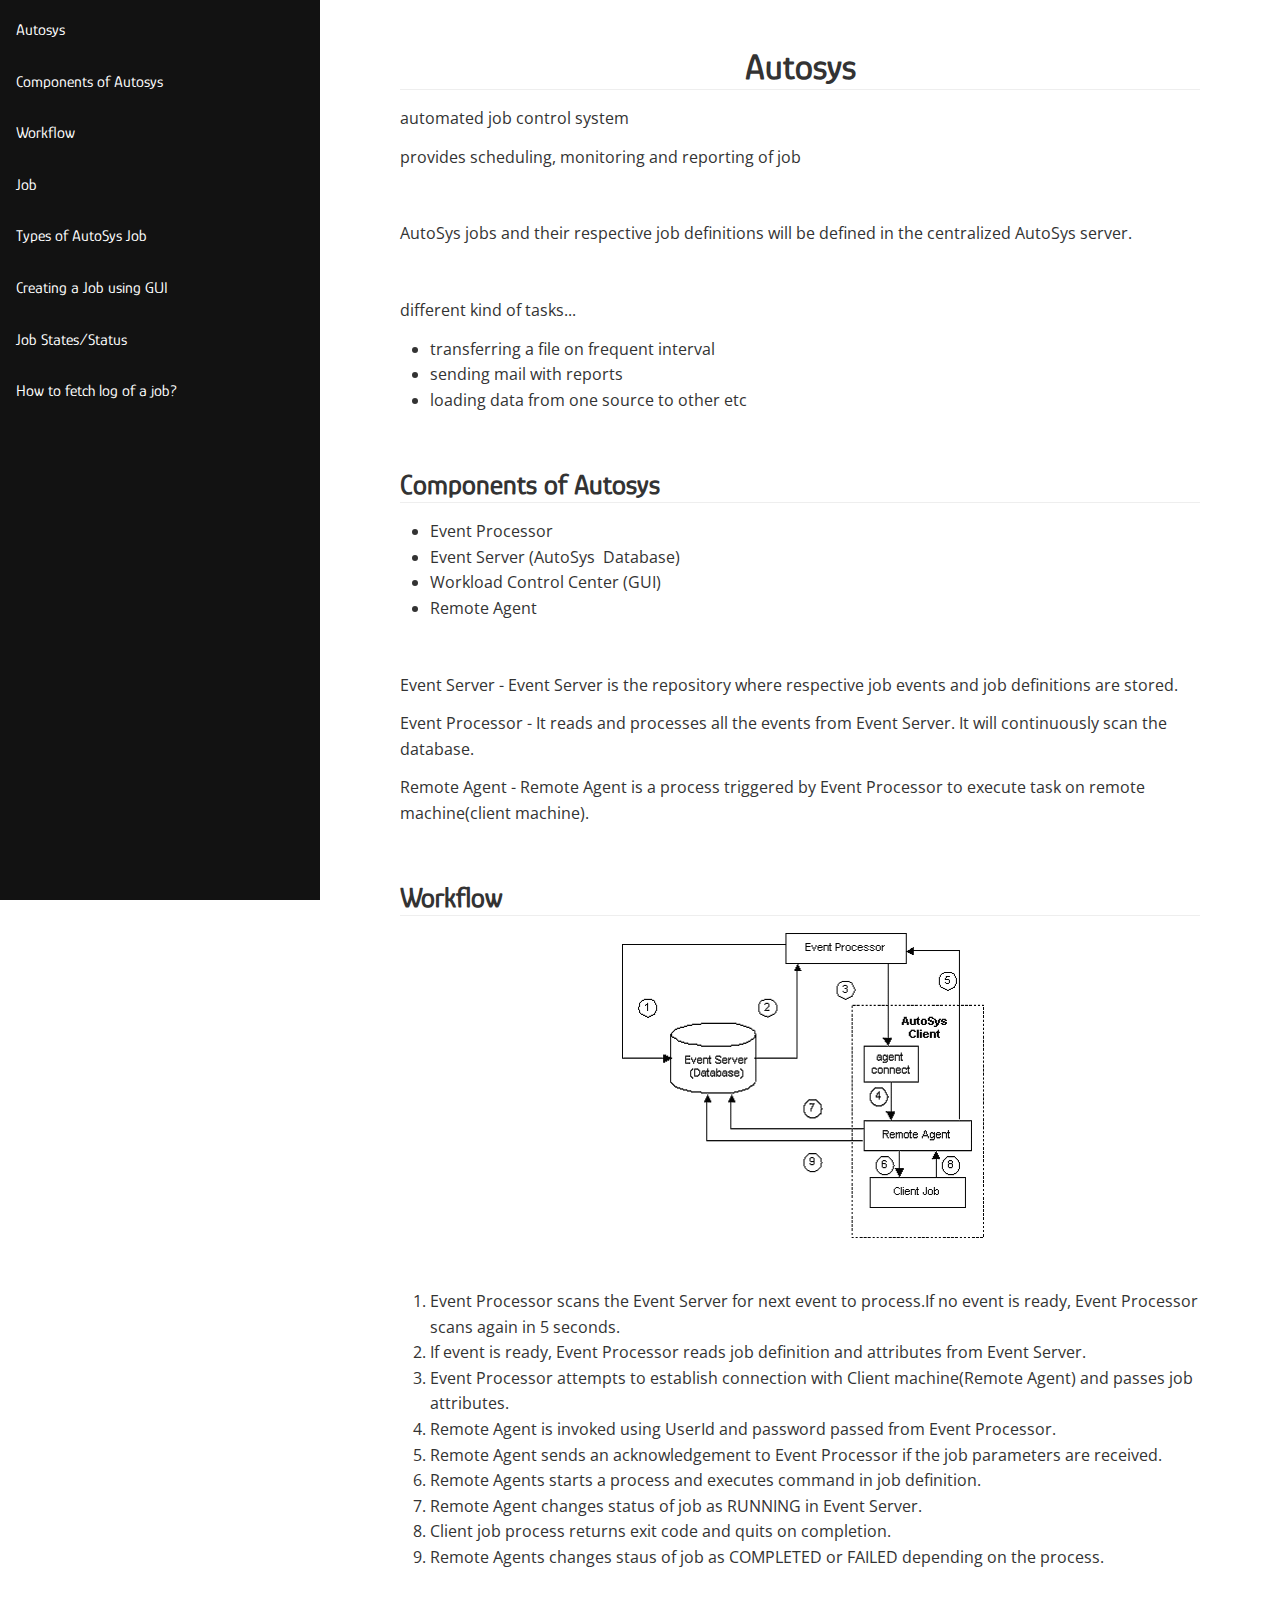
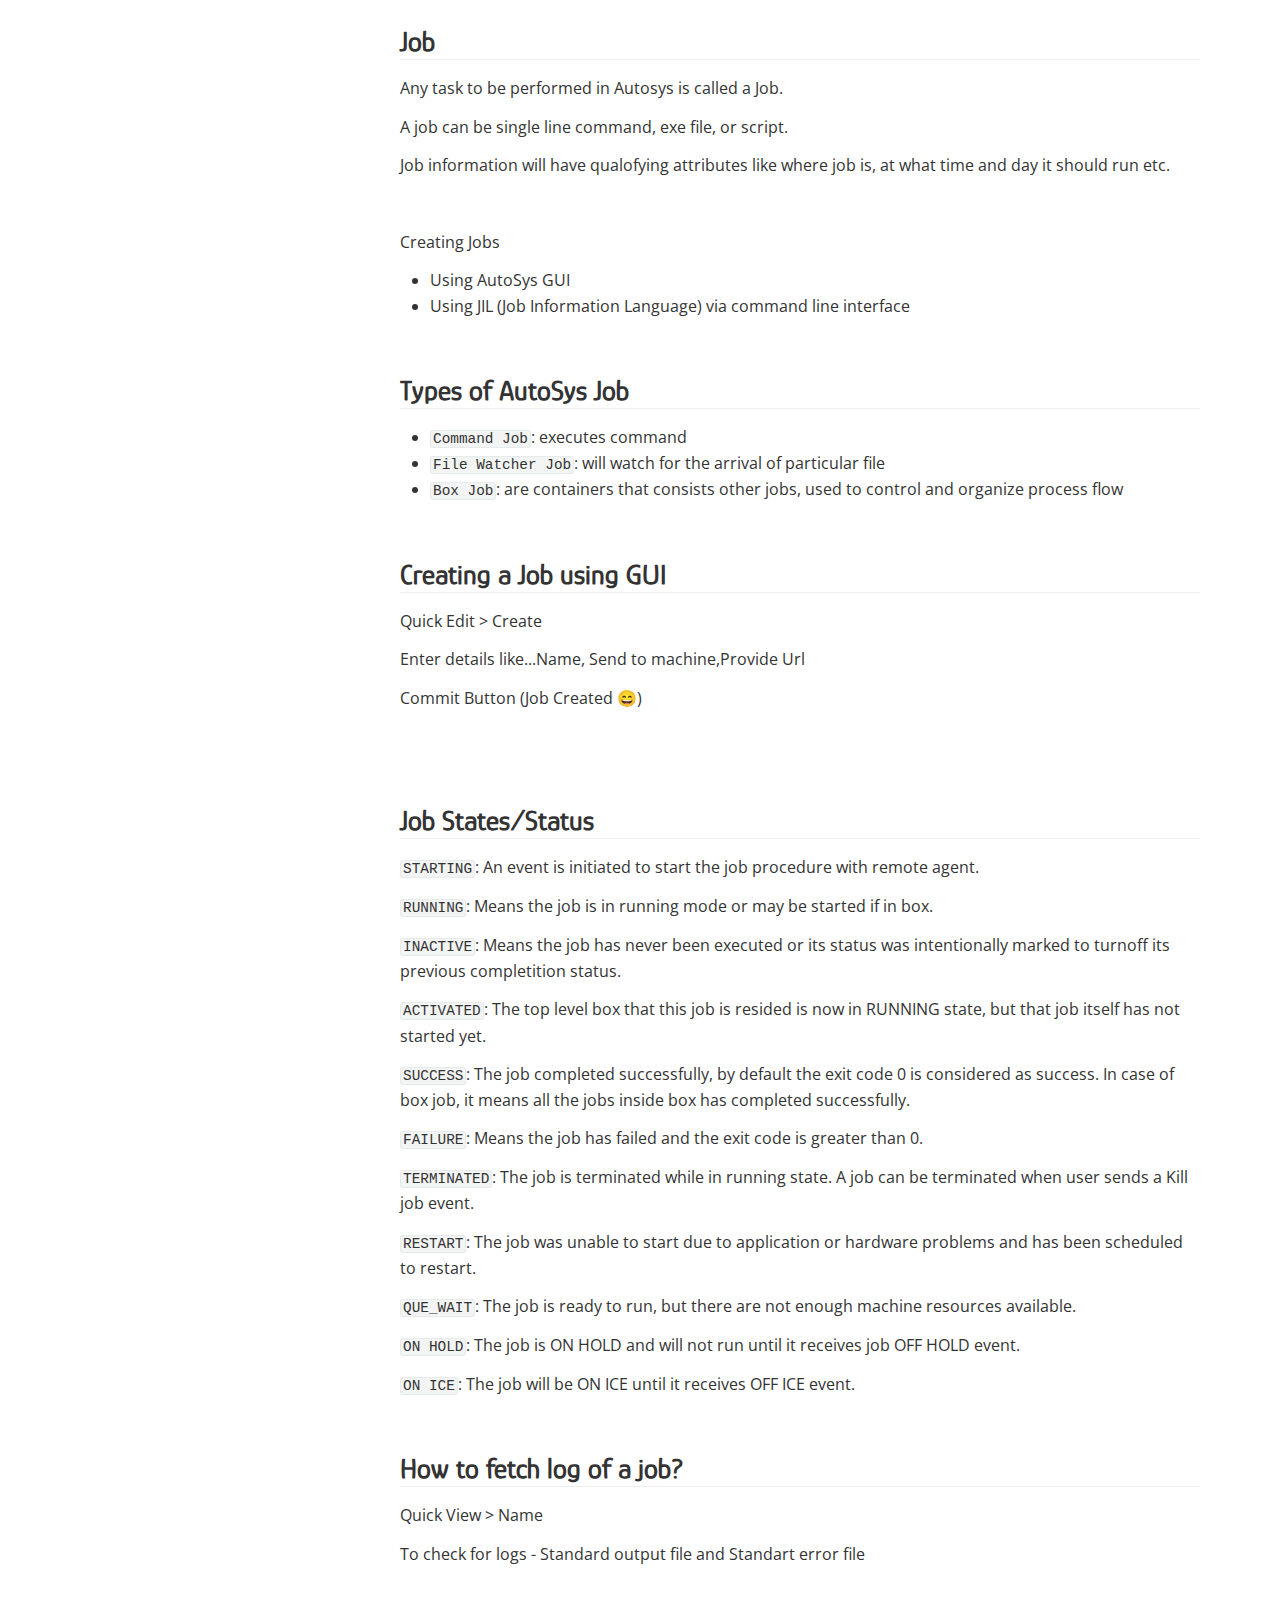
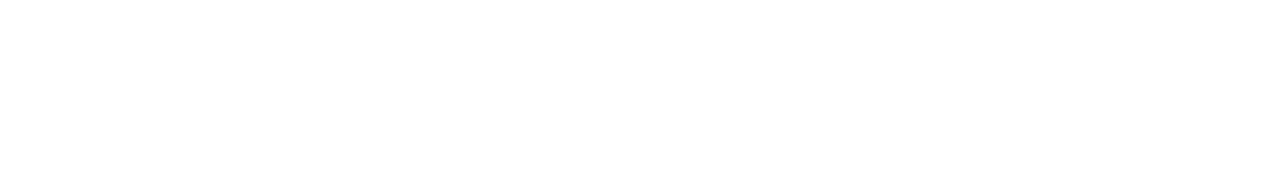
<file: Autosys.html>
<!doctype html>
<html>
<head>
<meta name="viewport" content="width=1024">
<link rel="stylesheet" href="https://www.w3schools.com/w3css/4/w3.css">
<link rel="stylesheet" href="./style.css">
<link href='https://fonts.loli.net/css?family=Open+Sans:400italic,700italic,700,400&subset=latin,latin-ext' rel='stylesheet' type='text/css' /><style type='text/css'>html {overflow-x: initial !important;}:root { --bg-color:#ffffff; --text-color:#333333; --select-text-bg-color:#B5D6FC; --select-text-font-color:auto; --monospace:"Lucida Console",Consolas,"Courier",monospace; --title-bar-height:20px; }
.mac-os-11 { --title-bar-height:28px; }
html { font-size: 14px; background-color: var(--bg-color); color: var(--text-color); font-family: "Helvetica Neue", Helvetica, Arial, sans-serif; -webkit-font-smoothing: antialiased; }
body { margin: 0px; padding: 0px; height: auto; inset: 0px; font-size: 1rem; line-height: 1.42857; overflow-x: hidden; background: inherit; tab-size: 4; }
iframe { margin: auto; }
a.url { word-break: break-all; }
a:active, a:hover { outline: 0px; }
.in-text-selection, ::selection { text-shadow: none; background: var(--select-text-bg-color); color: var(--select-text-font-color); }
#write { margin: 0px auto; height: auto; width: inherit; word-break: normal; overflow-wrap: break-word; position: relative; white-space: normal; overflow-x: visible; padding-top: 36px; }
#write.first-line-indent p { text-indent: 2em; }
#write.first-line-indent li p, #write.first-line-indent p * { text-indent: 0px; }
#write.first-line-indent li { margin-left: 2em; }
.for-image #write { padding-left: 8px; padding-right: 8px; }
body.typora-export { padding-left: 30px; padding-right: 30px; }
.typora-export .footnote-line, .typora-export li, .typora-export p { white-space: pre-wrap; }
.typora-export .task-list-item input { pointer-events: none; }
@media screen and (max-width: 500px) {
  body.typora-export { padding-left: 0px; padding-right: 0px; }
  #write { padding-left: 20px; padding-right: 20px; }
  .CodeMirror-sizer { margin-left: 0px !important; }
  .CodeMirror-gutters { display: none !important; }
}
#write li > figure:last-child { margin-bottom: 0.5rem; }
#write ol, #write ul { position: relative; }
img { max-width: 100%; vertical-align: middle; image-orientation: from-image; }
button, input, select, textarea { color: inherit; font: inherit; }
input[type="checkbox"], input[type="radio"] { line-height: normal; padding: 0px; }
*, ::after, ::before { box-sizing: border-box; }
#write h1, #write h2, #write h3, #write h4, #write h5, #write h6, #write p, #write pre { width: inherit; }
#write h1, #write h2, #write h3, #write h4, #write h5, #write h6, #write p { position: relative; }
p { line-height: inherit; }
h1, h2, h3, h4, h5, h6 { break-after: avoid-page; break-inside: avoid; orphans: 4; }
p { orphans: 4; }
h1 { font-size: 2rem; }
h2 { font-size: 1.8rem; }
h3 { font-size: 1.6rem; }
h4 { font-size: 1.4rem; }
h5 { font-size: 1.2rem; }
h6 { font-size: 1rem; }
.md-math-block, .md-rawblock, h1, h2, h3, h4, h5, h6, p { margin-top: 1rem; margin-bottom: 1rem; }
.hidden { display: none; }
.md-blockmeta { color: rgb(204, 204, 204); font-weight: 700; font-style: italic; }
a { cursor: pointer; }
sup.md-footnote { padding: 2px 4px; background-color: rgba(238, 238, 238, 0.7); color: rgb(85, 85, 85); border-radius: 4px; cursor: pointer; }
sup.md-footnote a, sup.md-footnote a:hover { color: inherit; text-transform: inherit; text-decoration: inherit; }
#write input[type="checkbox"] { cursor: pointer; width: inherit; height: inherit; }
figure { overflow-x: auto; margin: 1.2em 0px; max-width: calc(100% + 16px); padding: 0px; }
figure > table { margin: 0px; }
tr { break-inside: avoid; break-after: auto; }
thead { display: table-header-group; }
table { border-collapse: collapse; border-spacing: 0px; width: 100%; overflow: auto; break-inside: auto; text-align: left; }
table.md-table td { min-width: 32px; }
.CodeMirror-gutters { border-right: 0px; background-color: inherit; }
.CodeMirror-linenumber { user-select: none; }
.CodeMirror { text-align: left; }
.CodeMirror-placeholder { opacity: 0.3; }
.CodeMirror pre { padding: 0px 4px; }
.CodeMirror-lines { padding: 0px; }
div.hr:focus { cursor: none; }
#write pre { white-space: pre-wrap; }
#write.fences-no-line-wrapping pre { white-space: pre; }
#write pre.ty-contain-cm { white-space: normal; }
.CodeMirror-gutters { margin-right: 4px; }
.md-fences { font-size: 0.9rem; display: block; break-inside: avoid; text-align: left; overflow: visible; white-space: pre; background: inherit; position: relative !important; }
.md-fences-adv-panel { width: 100%; margin-top: 10px; text-align: center; padding-top: 0px; padding-bottom: 8px; overflow-x: auto; }
#write .md-fences.mock-cm { white-space: pre-wrap; }
.md-fences.md-fences-with-lineno { padding-left: 0px; }
#write.fences-no-line-wrapping .md-fences.mock-cm { white-space: pre; overflow-x: auto; }
.md-fences.mock-cm.md-fences-with-lineno { padding-left: 8px; }
.CodeMirror-line, twitterwidget { break-inside: avoid; }
.footnotes { opacity: 0.8; font-size: 0.9rem; margin-top: 1em; margin-bottom: 1em; }
.footnotes + .footnotes { margin-top: 0px; }
.md-reset { margin: 0px; padding: 0px; border: 0px; outline: 0px; vertical-align: top; background: 0px 0px; text-decoration: none; text-shadow: none; float: none; position: static; width: auto; height: auto; white-space: nowrap; cursor: inherit; -webkit-tap-highlight-color: transparent; line-height: normal; font-weight: 400; text-align: left; box-sizing: content-box; direction: ltr; }
li div { padding-top: 0px; }
blockquote { margin: 1rem 0px; }
li .mathjax-block, li p { margin: 0.5rem 0px; }
li blockquote { margin: 1rem 0px; }
li { margin: 0px; position: relative; }
blockquote > :last-child { margin-bottom: 0px; }
blockquote > :first-child, li > :first-child { margin-top: 0px; }
.footnotes-area { color: rgb(136, 136, 136); margin-top: 0.714rem; padding-bottom: 0.143rem; white-space: normal; }
#write .footnote-line { white-space: pre-wrap; }
@media print {
  body, html { border: 1px solid transparent; height: 99%; break-after: avoid; break-before: avoid; font-variant-ligatures: no-common-ligatures; }
  #write { margin-top: 0px; padding-top: 0px; border-color: transparent !important; }
  .typora-export * { -webkit-print-color-adjust: exact; }
  .typora-export #write { break-after: avoid; }
  .typora-export #write::after { height: 0px; }
  .is-mac table { break-inside: avoid; }
  .typora-export-show-outline .typora-export-sidebar { display: none; }
}
.footnote-line { margin-top: 0.714em; font-size: 0.7em; }
a img, img a { cursor: pointer; }
pre.md-meta-block { font-size: 0.8rem; min-height: 0.8rem; white-space: pre-wrap; background: rgb(204, 204, 204); display: block; overflow-x: hidden; }
p > .md-image:only-child:not(.md-img-error) img, p > img:only-child { display: block; margin: auto; }
#write.first-line-indent p > .md-image:only-child:not(.md-img-error) img { left: -2em; position: relative; }
p > .md-image:only-child { display: inline-block; width: 100%; }
#write .MathJax_Display { margin: 0.8em 0px 0px; }
.md-math-block { width: 100%; }
.md-math-block:not(:empty)::after { display: none; }
.MathJax_ref { fill: currentcolor; }
[contenteditable="true"]:active, [contenteditable="true"]:focus, [contenteditable="false"]:active, [contenteditable="false"]:focus { outline: 0px; box-shadow: none; }
.md-task-list-item { position: relative; list-style-type: none; }
.task-list-item.md-task-list-item { padding-left: 0px; }
.md-task-list-item > input { position: absolute; top: 0px; left: 0px; margin-left: -1.2em; margin-top: calc(1em - 10px); border: none; }
.math { font-size: 1rem; }
.md-toc { min-height: 3.58rem; position: relative; font-size: 0.9rem; border-radius: 10px; }
.md-toc-content { position: relative; margin-left: 0px; }
.md-toc-content::after, .md-toc::after { display: none; }
.md-toc-item { display: block; color: rgb(65, 131, 196); }
.md-toc-item a { text-decoration: none; }
.md-toc-inner:hover { text-decoration: underline; }
.md-toc-inner { display: inline-block; cursor: pointer; }
.md-toc-h1 .md-toc-inner { margin-left: 0px; font-weight: 700; }
.md-toc-h2 .md-toc-inner { margin-left: 2em; }
.md-toc-h3 .md-toc-inner { margin-left: 4em; }
.md-toc-h4 .md-toc-inner { margin-left: 6em; }
.md-toc-h5 .md-toc-inner { margin-left: 8em; }
.md-toc-h6 .md-toc-inner { margin-left: 10em; }
@media screen and (max-width: 48em) {
  .md-toc-h3 .md-toc-inner { margin-left: 3.5em; }
  .md-toc-h4 .md-toc-inner { margin-left: 5em; }
  .md-toc-h5 .md-toc-inner { margin-left: 6.5em; }
  .md-toc-h6 .md-toc-inner { margin-left: 8em; }
}
a.md-toc-inner { font-size: inherit; font-style: inherit; font-weight: inherit; line-height: inherit; }
.footnote-line a:not(.reversefootnote) { color: inherit; }
.md-attr { display: none; }
.md-fn-count::after { content: "."; }
code, pre, samp, tt { font-family: var(--monospace); }
kbd { margin: 0px 0.1em; padding: 0.1em 0.6em; font-size: 0.8em; color: rgb(36, 39, 41); background: rgb(255, 255, 255); border: 1px solid rgb(173, 179, 185); border-radius: 3px; box-shadow: rgba(12, 13, 14, 0.2) 0px 1px 0px, rgb(255, 255, 255) 0px 0px 0px 2px inset; white-space: nowrap; vertical-align: middle; }
.md-comment { color: rgb(162, 127, 3); opacity: 0.8; font-family: var(--monospace); }
code { text-align: left; vertical-align: initial; }
a.md-print-anchor { white-space: pre !important; border-width: initial !important; border-style: none !important; border-color: initial !important; display: inline-block !important; position: absolute !important; width: 1px !important; right: 0px !important; outline: 0px !important; background: 0px 0px !important; text-decoration: initial !important; text-shadow: initial !important; }
.os-windows.monocolor-emoji .md-emoji { font-family: "Segoe UI Symbol", sans-serif; }
.md-diagram-panel > svg { max-width: 100%; }
[lang="flow"] svg, [lang="mermaid"] svg { max-width: 100%; height: auto; }
[lang="mermaid"] .node text { font-size: 1rem; }
table tr th { border-bottom: 0px; }
video { max-width: 100%; display: block; margin: 0px auto; }
iframe { max-width: 100%; width: 100%; border: none; }
.highlight td, .highlight tr { border: 0px; }
mark { background: rgb(255, 255, 0); color: rgb(0, 0, 0); }
.md-html-inline .md-plain, .md-html-inline strong, mark .md-inline-math, mark strong { color: inherit; }
.md-expand mark .md-meta { opacity: 0.3 !important; }
mark .md-meta { color: rgb(0, 0, 0); }
@media print {
  .typora-export h1, .typora-export h2, .typora-export h3, .typora-export h4, .typora-export h5, .typora-export h6 { break-inside: avoid; }
}
.md-diagram-panel .messageText { stroke: none !important; }
.md-diagram-panel .start-state { fill: var(--node-fill); }
.md-diagram-panel .edgeLabel rect { opacity: 1 !important; }
.md-require-zoom-fix { height: auto; margin-top: 16px; margin-bottom: 16px; }
.md-require-zoom-fix foreignobject { font-size: var(--mermaid-font-zoom); }
.md-fences.md-fences-math { font-size: 1em; }
.md-fences-advanced:not(.md-focus) { padding: 0px; white-space: nowrap; border: 0px; }
.md-fences-advanced:not(.md-focus) { background: inherit; }
.typora-export-show-outline .typora-export-content { max-width: 1440px; margin: auto; display: flex; flex-direction: row; }
.typora-export-sidebar { width: 300px; font-size: 0.8rem; margin-top: 80px; margin-right: 18px; }
.typora-export-show-outline #write { --webkit-flex:2; flex: 2 1 0%; }
.typora-export-sidebar .outline-content { position: fixed; top: 0px; max-height: 100%; overflow: hidden auto; padding-bottom: 30px; padding-top: 60px; width: 300px; }
@media screen and (max-width: 1024px) {
  .typora-export-sidebar, .typora-export-sidebar .outline-content { width: 240px; }
}
@media screen and (max-width: 800px) {
  .typora-export-sidebar { display: none; }
}
.outline-content li, .outline-content ul { margin-left: 0px; margin-right: 0px; padding-left: 0px; padding-right: 0px; list-style: none; }
.outline-content ul { margin-top: 0px; margin-bottom: 0px; }
.outline-content strong { font-weight: 400; }
.outline-expander { width: 1rem; height: 1.42857rem; position: relative; display: table-cell; vertical-align: middle; cursor: pointer; padding-left: 4px; }
.outline-expander::before { content: ""; position: relative; font-family: Ionicons; display: inline-block; font-size: 8px; vertical-align: middle; }
.outline-item { padding-top: 3px; padding-bottom: 3px; cursor: pointer; }
.outline-expander:hover::before { content: ""; }
.outline-h1 > .outline-item { padding-left: 0px; }
.outline-h2 > .outline-item { padding-left: 1em; }
.outline-h3 > .outline-item { padding-left: 2em; }
.outline-h4 > .outline-item { padding-left: 3em; }
.outline-h5 > .outline-item { padding-left: 4em; }
.outline-h6 > .outline-item { padding-left: 5em; }
.outline-label { cursor: pointer; display: table-cell; vertical-align: middle; text-decoration: none; color: inherit; }
.outline-label:hover { text-decoration: underline; }
.outline-item:hover { border-color: rgb(245, 245, 245); background-color: var(--item-hover-bg-color); }
.outline-item:hover { margin-left: -28px; margin-right: -28px; border-left: 28px solid transparent; border-right: 28px solid transparent; }
.outline-item-single .outline-expander::before, .outline-item-single .outline-expander:hover::before { display: none; }
.outline-item-open > .outline-item > .outline-expander::before { content: ""; }
.outline-children { display: none; }
.info-panel-tab-wrapper { display: none; }
.outline-item-open > .outline-children { display: block; }
.typora-export .outline-item { padding-top: 1px; padding-bottom: 1px; }
.typora-export .outline-item:hover { margin-right: -8px; border-right: 8px solid transparent; }
.typora-export .outline-expander::before { content: "+"; font-family: inherit; top: -1px; }
.typora-export .outline-expander:hover::before, .typora-export .outline-item-open > .outline-item > .outline-expander::before { content: "−"; }
.typora-export-collapse-outline .outline-children { display: none; }
.typora-export-collapse-outline .outline-item-open > .outline-children, .typora-export-no-collapse-outline .outline-children { display: block; }
.typora-export-no-collapse-outline .outline-expander::before { content: "" !important; }
.typora-export-show-outline .outline-item-active > .outline-item .outline-label { font-weight: 700; }
.md-inline-math-container mjx-container { zoom: 0.95; }


:root {
    --side-bar-bg-color: #fafafa;
    --control-text-color: #777;
}

@include-when-export url(https://fonts.loli.net/css?family=Open+Sans:400italic,700italic,700,400&subset=latin,latin-ext);

/* open-sans-regular - latin-ext_latin */
  /* open-sans-italic - latin-ext_latin */
    /* open-sans-700 - latin-ext_latin */
    /* open-sans-700italic - latin-ext_latin */
  html {
    font-size: 16px;
    -webkit-font-smoothing: antialiased;
}

body {
    font-family: "Open Sans","Clear Sans", "Helvetica Neue", Helvetica, Arial, 'Segoe UI Emoji', sans-serif;
    color: rgb(51, 51, 51);
    line-height: 1.6;
}

#write {
    max-width: 860px;
  	margin: 0 auto;
  	padding: 30px;
    padding-bottom: 100px;
}

@media only screen and (min-width: 1400px) {
	#write {
		max-width: 1024px;
	}
}

@media only screen and (min-width: 1800px) {
	#write {
		max-width: 1200px;
	}
}

#write > ul:first-child,
#write > ol:first-child{
    margin-top: 30px;
}

a {
    color: #4183C4;
}
h1,
h2,
h3,
h4,
h5,
h6 {
    position: relative;
    margin-top: 1rem;
    margin-bottom: 1rem;
    font-weight: bold;
    line-height: 1.4;
    cursor: text;
}
h1:hover a.anchor,
h2:hover a.anchor,
h3:hover a.anchor,
h4:hover a.anchor,
h5:hover a.anchor,
h6:hover a.anchor {
    text-decoration: none;
}
h1 tt,
h1 code {
    font-size: inherit;
}
h2 tt,
h2 code {
    font-size: inherit;
}
h3 tt,
h3 code {
    font-size: inherit;
}
h4 tt,
h4 code {
    font-size: inherit;
}
h5 tt,
h5 code {
    font-size: inherit;
}
h6 tt,
h6 code {
    font-size: inherit;
}
h1 {
    font-size: 2.25em;
    line-height: 1.2;
    border-bottom: 1px solid #eee;
}
h2 {
    font-size: 1.75em;
    line-height: 1.225;
    border-bottom: 1px solid #eee;
}

/*@media print {
    .typora-export h1,
    .typora-export h2 {
        border-bottom: none;
        padding-bottom: initial;
    }

    .typora-export h1::after,
    .typora-export h2::after {
        content: "";
        display: block;
        height: 100px;
        margin-top: -96px;
        border-top: 1px solid #eee;
    }
}*/

h3 {
    font-size: 1.5em;
    line-height: 1.43;
}
h4 {
    font-size: 1.25em;
}
h5 {
    font-size: 1em;
}
h6 {
   font-size: 1em;
    color: #777;
}
p,
blockquote,
ul,
ol,
dl,
table{
    margin: 0.8em 0;
}
li>ol,
li>ul {
    margin: 0 0;
}
hr {
    height: 2px;
    padding: 0;
    margin: 16px 0;
    background-color: #e7e7e7;
    border: 0 none;
    overflow: hidden;
    box-sizing: content-box;
}

li p.first {
    display: inline-block;
}
ul,
ol {
    padding-left: 30px;
}
ul:first-child,
ol:first-child {
    margin-top: 0;
}
ul:last-child,
ol:last-child {
    margin-bottom: 0;
}
blockquote {
    border-left: 4px solid #dfe2e5;
    padding: 0 15px;
    color: #777777;
}
blockquote blockquote {
    padding-right: 0;
}
table {
    padding: 0;
    word-break: initial;
}
table tr {
    border: 1px solid #dfe2e5;
    margin: 0;
    padding: 0;
}
table tr:nth-child(2n),
thead {
    background-color: #f8f8f8;
}
table th {
    font-weight: bold;
    border: 1px solid #dfe2e5;
    border-bottom: 0;
    margin: 0;
    padding: 6px 13px;
}
table td {
    border: 1px solid #dfe2e5;
    margin: 0;
    padding: 6px 13px;
}
table th:first-child,
table td:first-child {
    margin-top: 0;
}
table th:last-child,
table td:last-child {
    margin-bottom: 0;
}

.CodeMirror-lines {
    padding-left: 4px;
}

.code-tooltip {
    box-shadow: 0 1px 1px 0 rgba(0,28,36,.3);
    border-top: 1px solid #eef2f2;
}

.md-fences,
code,
tt {
    border: 1px solid #e7eaed;
    background-color: #f8f8f8;
    border-radius: 3px;
    padding: 0;
    padding: 2px 4px 0px 4px;
    font-size: 0.9em;
}

code {
    background-color: #f3f4f4;
    padding: 0 2px 0 2px;
}

.md-fences {
    margin-bottom: 15px;
    margin-top: 15px;
    padding-top: 8px;
    padding-bottom: 6px;
}


.md-task-list-item > input {
  margin-left: -1.3em;
}

@media print {
    html {
        font-size: 13px;
    }
    table,
    pre {
        page-break-inside: avoid;
    }
    pre {
        word-wrap: break-word;
    }
}

.md-fences {
	background-color: #f8f8f8;
}
#write pre.md-meta-block {
	padding: 1rem;
    font-size: 85%;
    line-height: 1.45;
    background-color: #f7f7f7;
    border: 0;
    border-radius: 3px;
    color: #777777;
    margin-top: 0 !important;
}

.mathjax-block>.code-tooltip {
	bottom: .375rem;
}

.md-mathjax-midline {
    background: #fafafa;
}

#write>h3.md-focus:before{
	left: -1.5625rem;
	top: .375rem;
}
#write>h4.md-focus:before{
	left: -1.5625rem;
	top: .285714286rem;
}
#write>h5.md-focus:before{
	left: -1.5625rem;
	top: .285714286rem;
}
#write>h6.md-focus:before{
	left: -1.5625rem;
	top: .285714286rem;
}
.md-image>.md-meta {
    /*border: 1px solid #ddd;*/
    border-radius: 3px;
    padding: 2px 0px 0px 4px;
    font-size: 0.9em;
    color: inherit;
}

.md-tag {
    color: #a7a7a7;
    opacity: 1;
}

.md-toc { 
    margin-top:20px;
    padding-bottom:20px;
}

.sidebar-tabs {
    border-bottom: none;
}

#typora-quick-open {
    border: 1px solid #ddd;
    background-color: #f8f8f8;
}

#typora-quick-open-item {
    background-color: #FAFAFA;
    border-color: #FEFEFE #e5e5e5 #e5e5e5 #eee;
    border-style: solid;
    border-width: 1px;
}

/** focus mode */
.on-focus-mode blockquote {
    border-left-color: rgba(85, 85, 85, 0.12);
}

header, .context-menu, .megamenu-content, footer{
    font-family: "Segoe UI", "Arial", sans-serif;
}

.file-node-content:hover .file-node-icon,
.file-node-content:hover .file-node-open-state{
    visibility: visible;
}

.mac-seamless-mode #typora-sidebar {
    background-color: #fafafa;
    background-color: var(--side-bar-bg-color);
}

.md-lang {
    color: #b4654d;
}

/*.html-for-mac {
    --item-hover-bg-color: #E6F0FE;
}*/

#md-notification .btn {
    border: 0;
}

.dropdown-menu .divider {
    border-color: #e5e5e5;
    opacity: 0.4;
}

.ty-preferences .window-content {
    background-color: #fafafa;
}

.ty-preferences .nav-group-item.active {
    color: white;
    background: #999;
}

.menu-item-container a.menu-style-btn {
    background-color: #f5f8fa;
    background-image: linear-gradient( 180deg , hsla(0, 0%, 100%, 0.8), hsla(0, 0%, 100%, 0)); 
}



mjx-container[jax="SVG"] {
  direction: ltr;
}

mjx-container[jax="SVG"] > svg {
  overflow: visible;
  min-height: 1px;
  min-width: 1px;
}

mjx-container[jax="SVG"] > svg a {
  fill: blue;
  stroke: blue;
}

mjx-assistive-mml {
  position: absolute !important;
  top: 0px;
  left: 0px;
  clip: rect(1px, 1px, 1px, 1px);
  padding: 1px 0px 0px 0px !important;
  border: 0px !important;
  display: block !important;
  width: auto !important;
  overflow: hidden !important;
  -webkit-touch-callout: none;
  -webkit-user-select: none;
  -khtml-user-select: none;
  -moz-user-select: none;
  -ms-user-select: none;
  user-select: none;
}

mjx-assistive-mml[display="block"] {
  width: 100% !important;
}

mjx-container[jax="SVG"][display="true"] {
  display: block;
  text-align: center;
  margin: 1em 0;
}

mjx-container[jax="SVG"][display="true"][width="full"] {
  display: flex;
}

mjx-container[jax="SVG"][justify="left"] {
  text-align: left;
}

mjx-container[jax="SVG"][justify="right"] {
  text-align: right;
}

g[data-mml-node="merror"] > g {
  fill: red;
  stroke: red;
}

g[data-mml-node="merror"] > rect[data-background] {
  fill: yellow;
  stroke: none;
}

g[data-mml-node="mtable"] > line[data-line], svg[data-table] > g > line[data-line] {
  stroke-width: 70px;
  fill: none;
}

g[data-mml-node="mtable"] > rect[data-frame], svg[data-table] > g > rect[data-frame] {
  stroke-width: 70px;
  fill: none;
}

g[data-mml-node="mtable"] > .mjx-dashed, svg[data-table] > g > .mjx-dashed {
  stroke-dasharray: 140;
}

g[data-mml-node="mtable"] > .mjx-dotted, svg[data-table] > g > .mjx-dotted {
  stroke-linecap: round;
  stroke-dasharray: 0,140;
}

g[data-mml-node="mtable"] > g > svg {
  overflow: visible;
}

[jax="SVG"] mjx-tool {
  display: inline-block;
  position: relative;
  width: 0;
  height: 0;
}

[jax="SVG"] mjx-tool > mjx-tip {
  position: absolute;
  top: 0;
  left: 0;
}

mjx-tool > mjx-tip {
  display: inline-block;
  padding: .2em;
  border: 1px solid #888;
  font-size: 70%;
  background-color: #F8F8F8;
  color: black;
  box-shadow: 2px 2px 5px #AAAAAA;
}

g[data-mml-node="maction"][data-toggle] {
  cursor: pointer;
}

mjx-status {
  display: block;
  position: fixed;
  left: 1em;
  bottom: 1em;
  min-width: 25%;
  padding: .2em .4em;
  border: 1px solid #888;
  font-size: 90%;
  background-color: #F8F8F8;
  color: black;
}

foreignObject[data-mjx-xml] {
  font-family: initial;
  line-height: normal;
  overflow: visible;
}

mjx-container[jax="SVG"] path[data-c], mjx-container[jax="SVG"] use[data-c] {
  stroke-width: 3;
}

g[data-mml-node="xypic"] path {
  stroke-width: inherit;
}

.MathJax g[data-mml-node="xypic"] path {
  stroke-width: inherit;
}

</style><title>Autosys</title>
</head>
<body class='typora-export'><div class='typora-export-content'>
<div id='write'  class=''><h1 id='autosys'><span>Autosys</span></h1><p><span>automated job control system</span></p><p><span>provides scheduling, monitoring and reporting of job</span></p><p>&nbsp;</p><p><span>AutoSys jobs and their respective job definitions will be defined in the centralized AutoSys server.</span></p><p>&nbsp;</p><p><span>different kind of tasks...</span></p><ul><li><span>transferring a file on frequent interval</span></li><li><span>sending mail with reports</span></li><li><span>loading data from one source to other etc</span></li></ul><p>&nbsp;</p><h2 id='components-of-autosys'><span>Components of Autosys</span></h2><ul><li><span>Event Processor</span></li><li><span>Event Server (AutoSys  Database)</span></li><li><span>Workload Control Center (GUI)</span></li><li><span>Remote Agent</span></li></ul><p>&nbsp;</p><p><span>Event Server - Event Server is the repository where respective job events and job definitions are stored.</span></p><p><span>Event Processor - It reads and processes all the events from Event Server. It will continuously scan the database.</span></p><p><span>Remote Agent - Remote Agent is a process triggered by Event Processor to execute task on remote machine(client machine).</span></p><p>&nbsp;</p><h2 id='workflow'><span>Workflow</span></h2><p><img src="images/autosys_workflow.gif" referrerpolicy="no-referrer" alt="autosys_workflow"></p><p>&nbsp;</p><ol start='' ><li><span>Event Processor scans the Event Server for next event to process.If no event is ready, Event Processor scans again in 5 seconds.</span></li><li><span>If event is ready, Event Processor reads job definition and attributes from Event Server.</span></li><li><span>Event Processor attempts to establish connection with Client machine(Remote Agent) and passes job attributes.</span></li><li><span>Remote Agent is invoked using UserId and password passed from Event Processor.</span></li><li><span>Remote Agent sends an acknowledgement to Event Processor if the job parameters are received.</span></li><li><span>Remote Agents starts a process and executes command in job definition.</span></li><li><span>Remote Agent changes status of job as RUNNING in Event Server.</span></li><li><span>Client job process returns exit code and quits on completion.</span></li><li><span>Remote Agents changes staus of job as COMPLETED or FAILED depending on the process.</span></li></ol><p>&nbsp;</p><h2 id='job'><span>Job</span></h2><p><span>Any task to be performed in Autosys is called a Job.</span></p><p><span>A job can be single line command, exe file, or script.</span></p><p><span>Job information will have qualofying attributes like where job is, at what time and day it should run etc.</span></p><p>&nbsp;</p><p><span>Creating Jobs</span></p><ul><li><span>Using AutoSys GUI</span></li><li><span>Using JIL (Job Information Language) via command line interface</span></li></ul><p>&nbsp;</p><h2 id='types-of-autosys-job'><span>Types of AutoSys Job</span></h2><ul><li><code>Command Job</code><span>: executes command</span></li><li><code>File Watcher Job</code><span>: will watch for the arrival of particular file</span></li><li><code>Box Job</code><span>: are containers that consists other jobs, used to control and organize process flow</span></li></ul><p>&nbsp;</p><h2 id='creating-a-job-using-gui'><span>Creating a Job using GUI</span></h2><p><span>Quick Edit &gt; Create</span></p><p><span>Enter details like...Name, Send to machine,Provide Url</span></p><p><span>Commit Button (Job Created </span>😄<span>)</span></p><p>&nbsp;</p><p>&nbsp;</p><h2 id='job-statesstatus'><span>Job States/Status</span></h2><p><code>STARTING</code><span>: An event is initiated to start the job procedure with remote agent.</span></p><p><code>RUNNING</code><span>: Means the job is in running mode or may be started if in box.</span></p><p><code>INACTIVE</code><span>: Means the job has never been executed or its status was intentionally marked to turnoff its previous completition status.</span></p><p><code>ACTIVATED</code><span>: The top level box that this job is resided is now in RUNNING state, but that job itself has not started yet.</span></p><p><code>SUCCESS</code><span>: The job completed successfully, by default the exit code 0 is considered as success. In case of box job, it means all the jobs inside box has completed successfully.</span></p><p><code>FAILURE</code><span>: Means the job has failed and the exit code is greater than 0.</span></p><p><code>TERMINATED</code><span>: The job is terminated while in running state. A job can be terminated when user sends a Kill job event.</span></p><p><code>RESTART</code><span>: The job was unable to start due to application or hardware problems and has been scheduled to restart.</span></p><p><code>QUE_WAIT</code><span>: The job is ready to run, but there are not enough machine resources available.</span></p><p><code>ON HOLD</code><span>: The job is ON HOLD and will not run until it receives job OFF HOLD event.</span></p><p><code>ON ICE</code><span>: The job will be ON ICE until it receives OFF ICE event.</span></p><p>&nbsp;</p><h2 id='how-to-fetch-log-of-a-job'><span>How to fetch log of a job?</span></h2><p><span>Quick View &gt; Name</span></p><p><span>To check for logs - Standard output file and Standart error file</span></p><p>&nbsp;</p><p>&nbsp;</p><p>&nbsp;</p></div></div>
<script>





let pageHeading = document.getElementsByTagName('h1')[0];
pageHeading.classList.add('w3-center');


    

let sideBar = document.createElement('div');
sideBar.classList.add('w3-sidebar');
sideBar.style.backgroundColor = '#121212';
sideBar.classList.add('w3-bar-block');
sideBar.style.width = "25%";
let bodyTags = document.body.getElementsByTagName("*");

let topicLink = document.createElement('a');
    topicLink.classList.add('w3-bar-item');
    topicLink.classList.add('w3-button');
    topicLink.innerText = pageHeading.innerText;
    topicLink.href='#';
    sideBar.appendChild(topicLink);

for(let i=0; i<bodyTags.length; i++){

  if(bodyTags[i].tagName=='H2'){
    let topicLink = document.createElement('a');
    topicLink.classList.add('w3-bar-item');
    topicLink.classList.add('w3-button');
    topicLink.innerText = bodyTags[i].innerText;
    topicLink.href='#' + bodyTags[i].id;
    topicLink.style.backgroundColor = '#121212';
topicLink.style.fontSize = '16px';
    sideBar.appendChild(topicLink);
  }

  if(bodyTags[i].tagName=='H3'){
    let topicLink = document.createElement('a');
    topicLink.classList.add('w3-bar-item');
    topicLink.classList.add('w3-button');

    topicLink.innerText = '• ' + bodyTags[i].innerText;
topicLink.href='#' + bodyTags[i].id;
    topicLink.style.fontStyle = 'italic';
    topicLink.style.fontSize = '12px';
    sideBar.appendChild(topicLink);
  }

}

let bodyContent = document.body.innerHTML;
document.body.innerHTML = '';



let pageContent = document.createElement('div');
pageContent.style.marginLeft = "25%";
pageContent.style.padding = "0px";

pageContent.innerHTML = bodyContent;

document.body.appendChild(sideBar);

document.body.appendChild(pageContent);

document.body.style.padding = "0px";

let codeArea = document.getElementsByTagName('pre');
for(let i=0; i<codeArea.length; i++){

  if(codeArea[i].className == "md-fences md-end-block ty-contain-cm modeLoaded"){

  codeArea[i].id = i.toString();

  let copyDiv = document.createElement('div');
  copyDiv.classList.add('w3-right-align');

  let copyButton = document.createElement('button');
  copyButton.innerText = 'Copy';
  copyButton.classList.add('w3-button');    
  copyButton.classList.add('w3-grey');
  copyButton.classList.add('w3-hover-dark-grey');
  copyButton.classList.add('w3-round-large');

  copyDiv.appendChild(copyButton);
  codeArea[i].before(copyDiv);

  copyButton.onclick = ()=>{
      copyButton.innerText = 'Copied';
      var input = document.createElement('textarea');
      input.innerHTML = codeArea[i].innerText;
      document.body.appendChild(input);
      input.select();
      var result = document.execCommand('copy');
      document.body.removeChild(input);
      
      let tempText = setInterval(()=>{
        clearInterval(tempText);
        copyButton.innerText = 'Copy';
      },500);

      return result;
  }

}
  

}

</script>
</body>
</html>
</file>
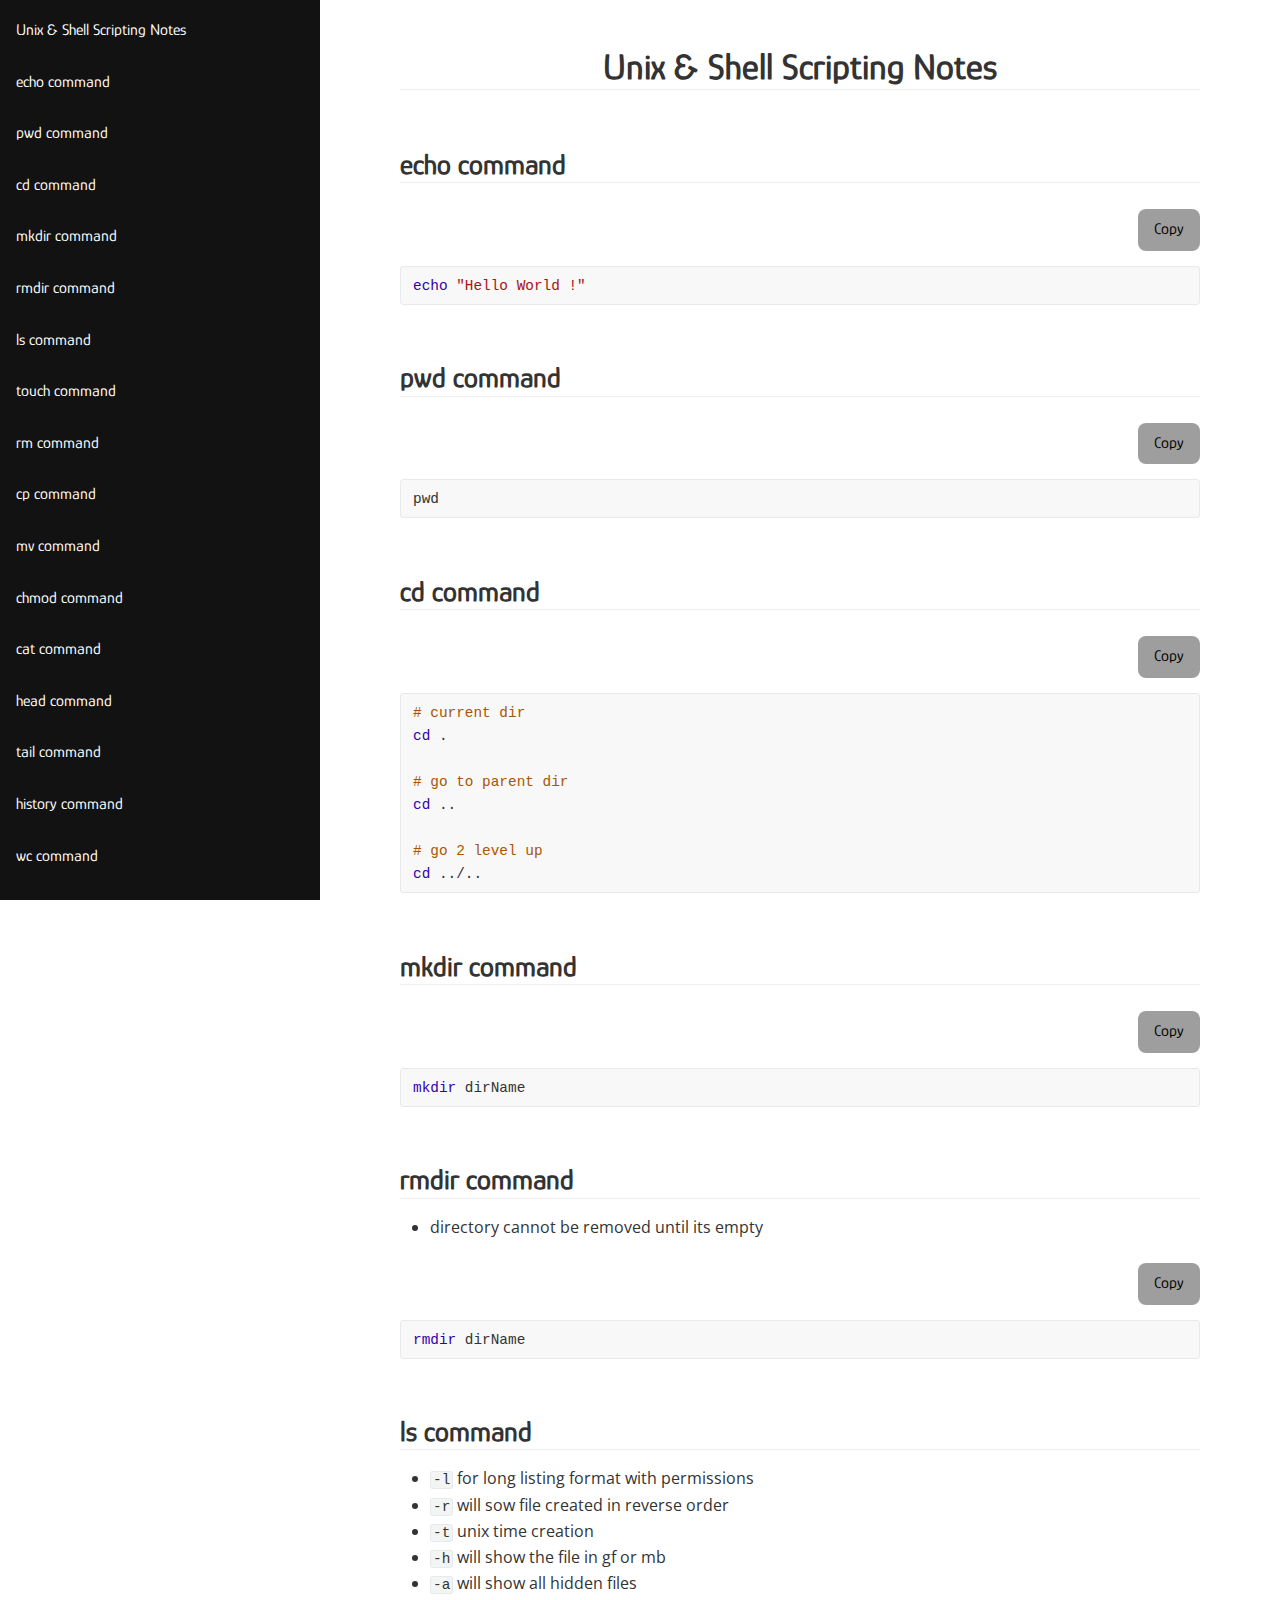
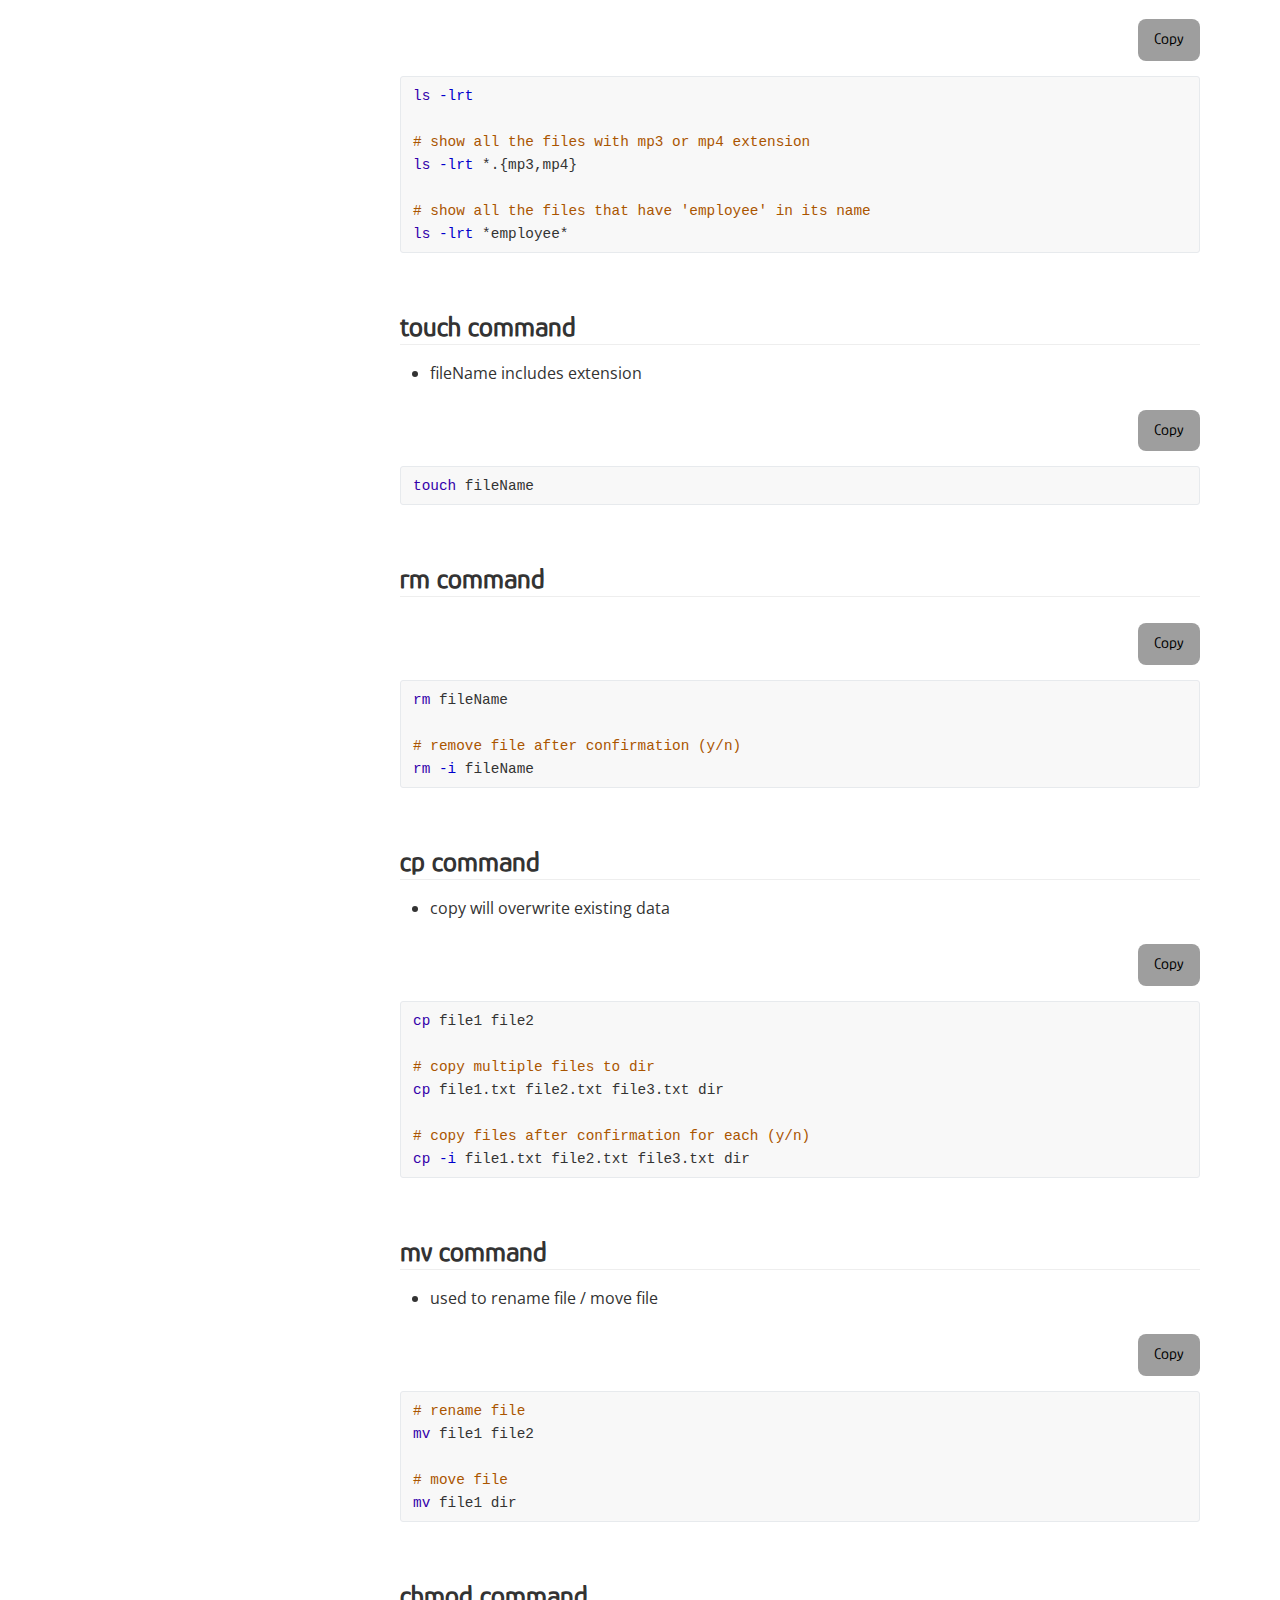
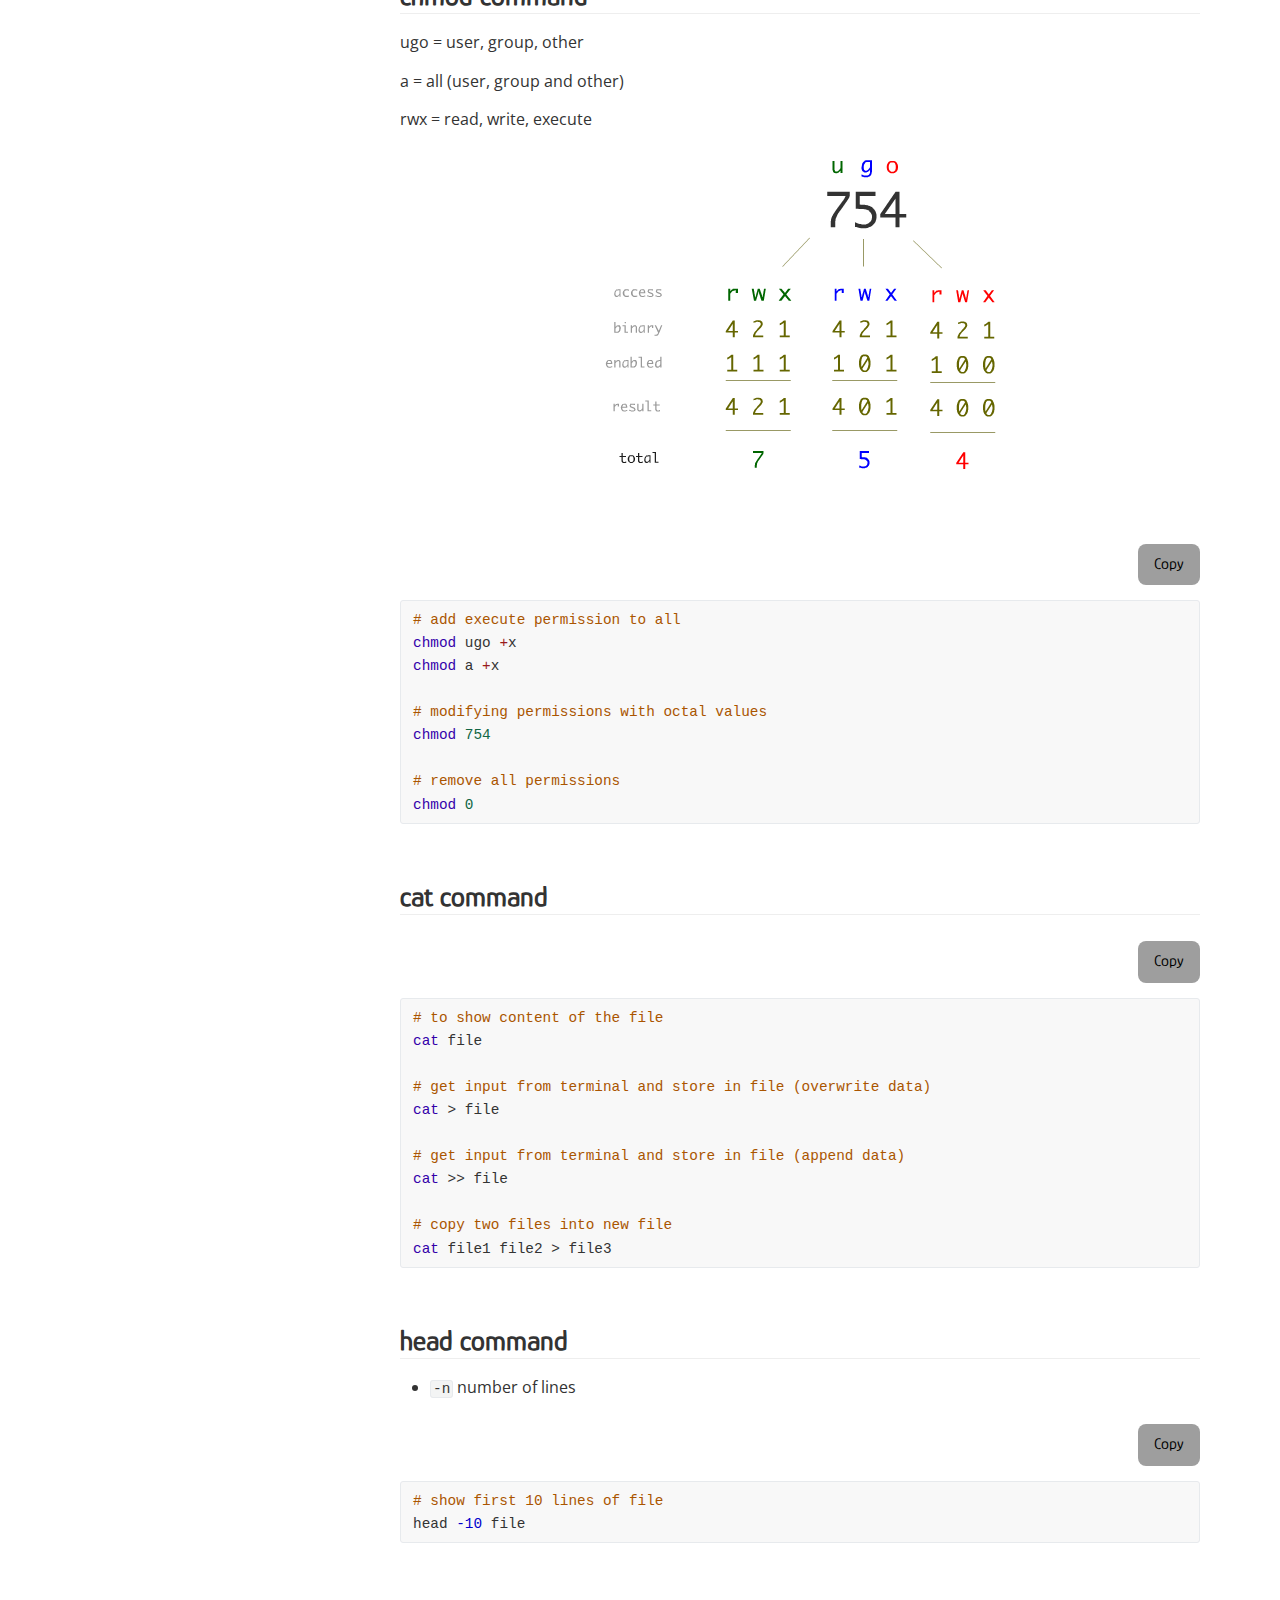
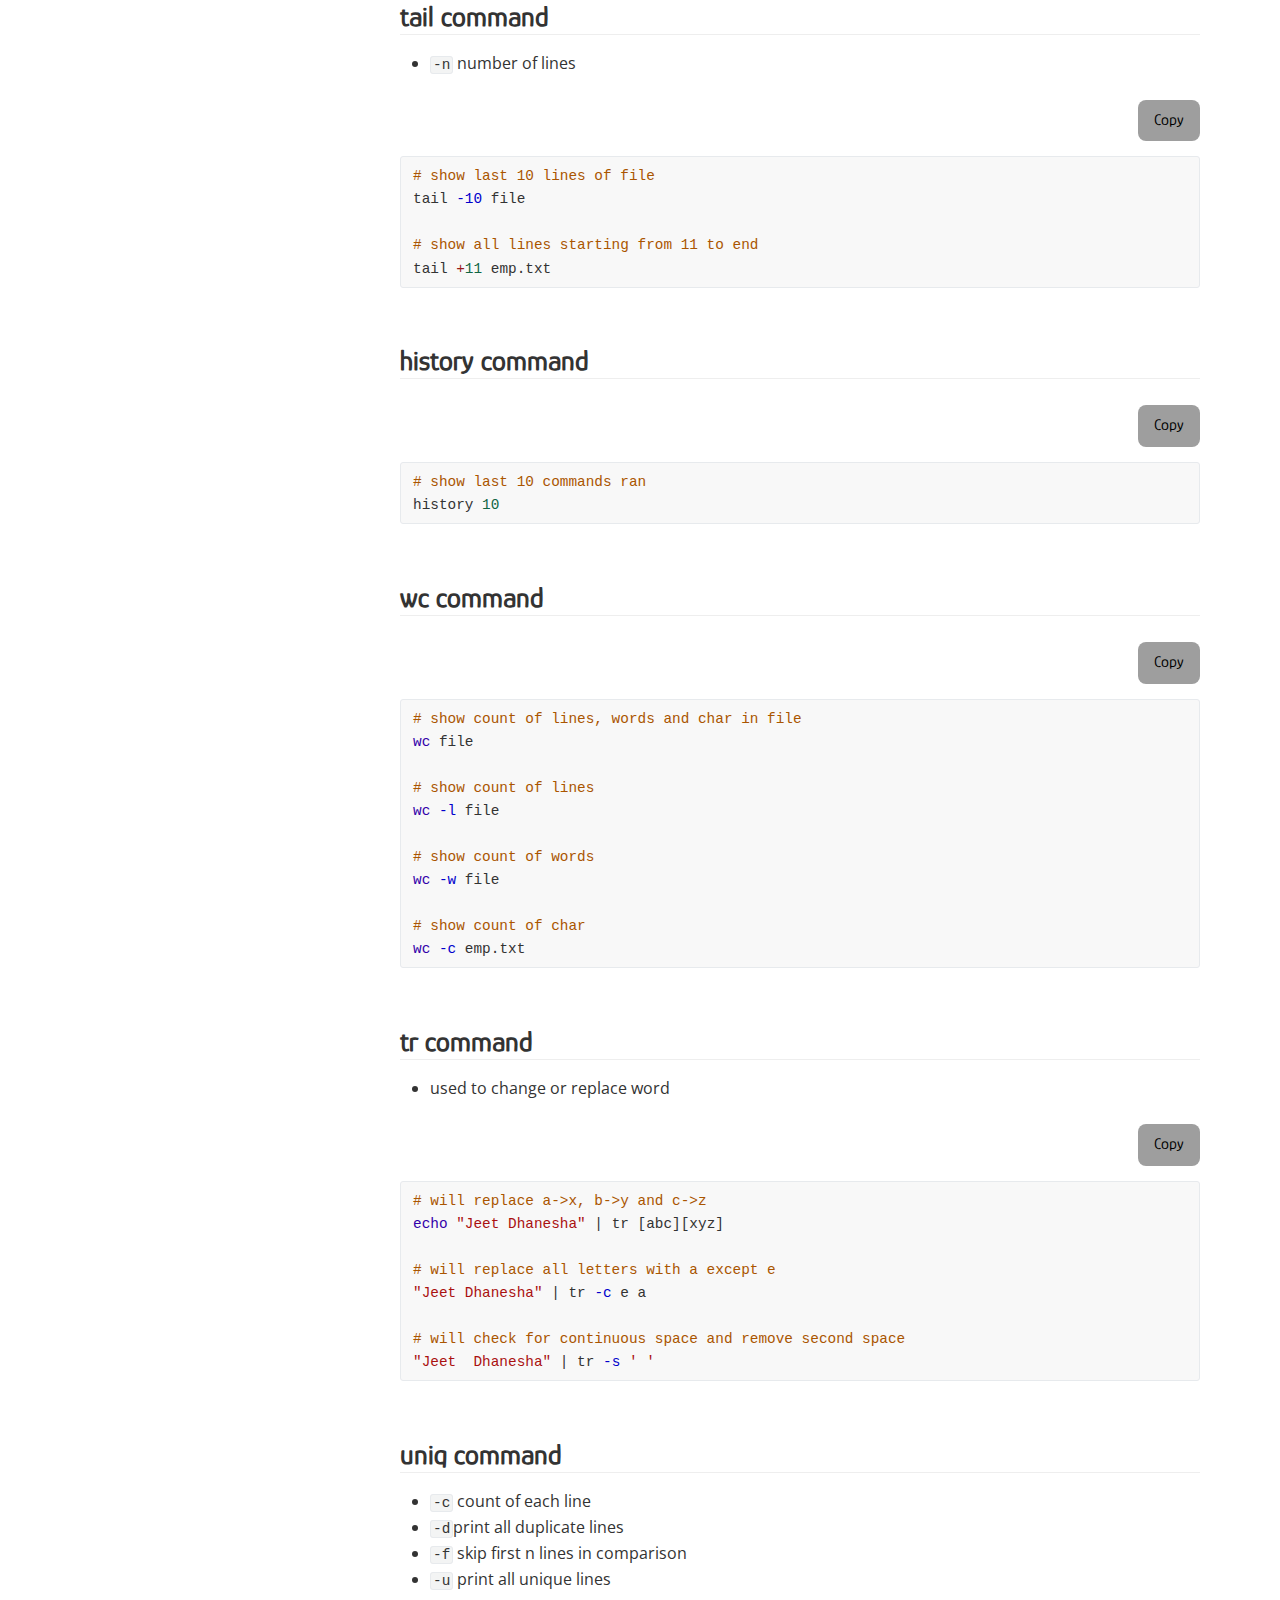
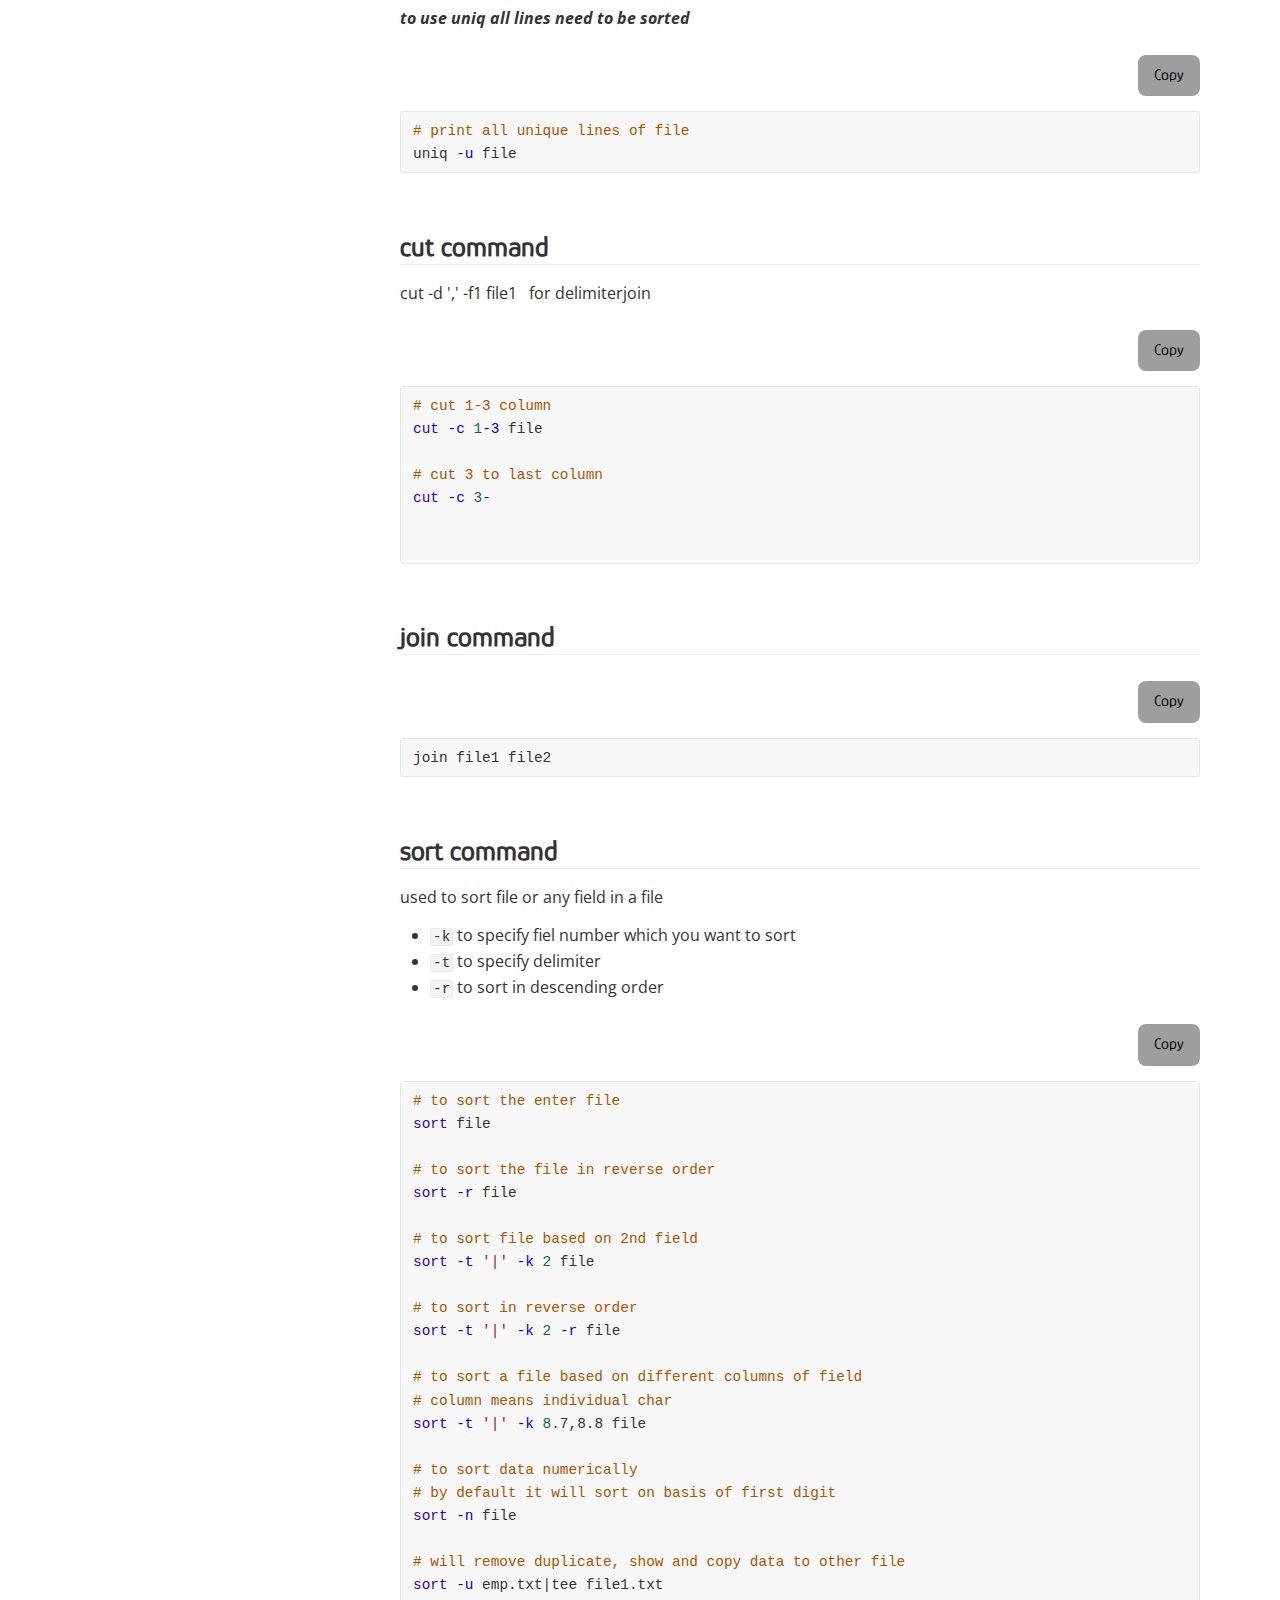
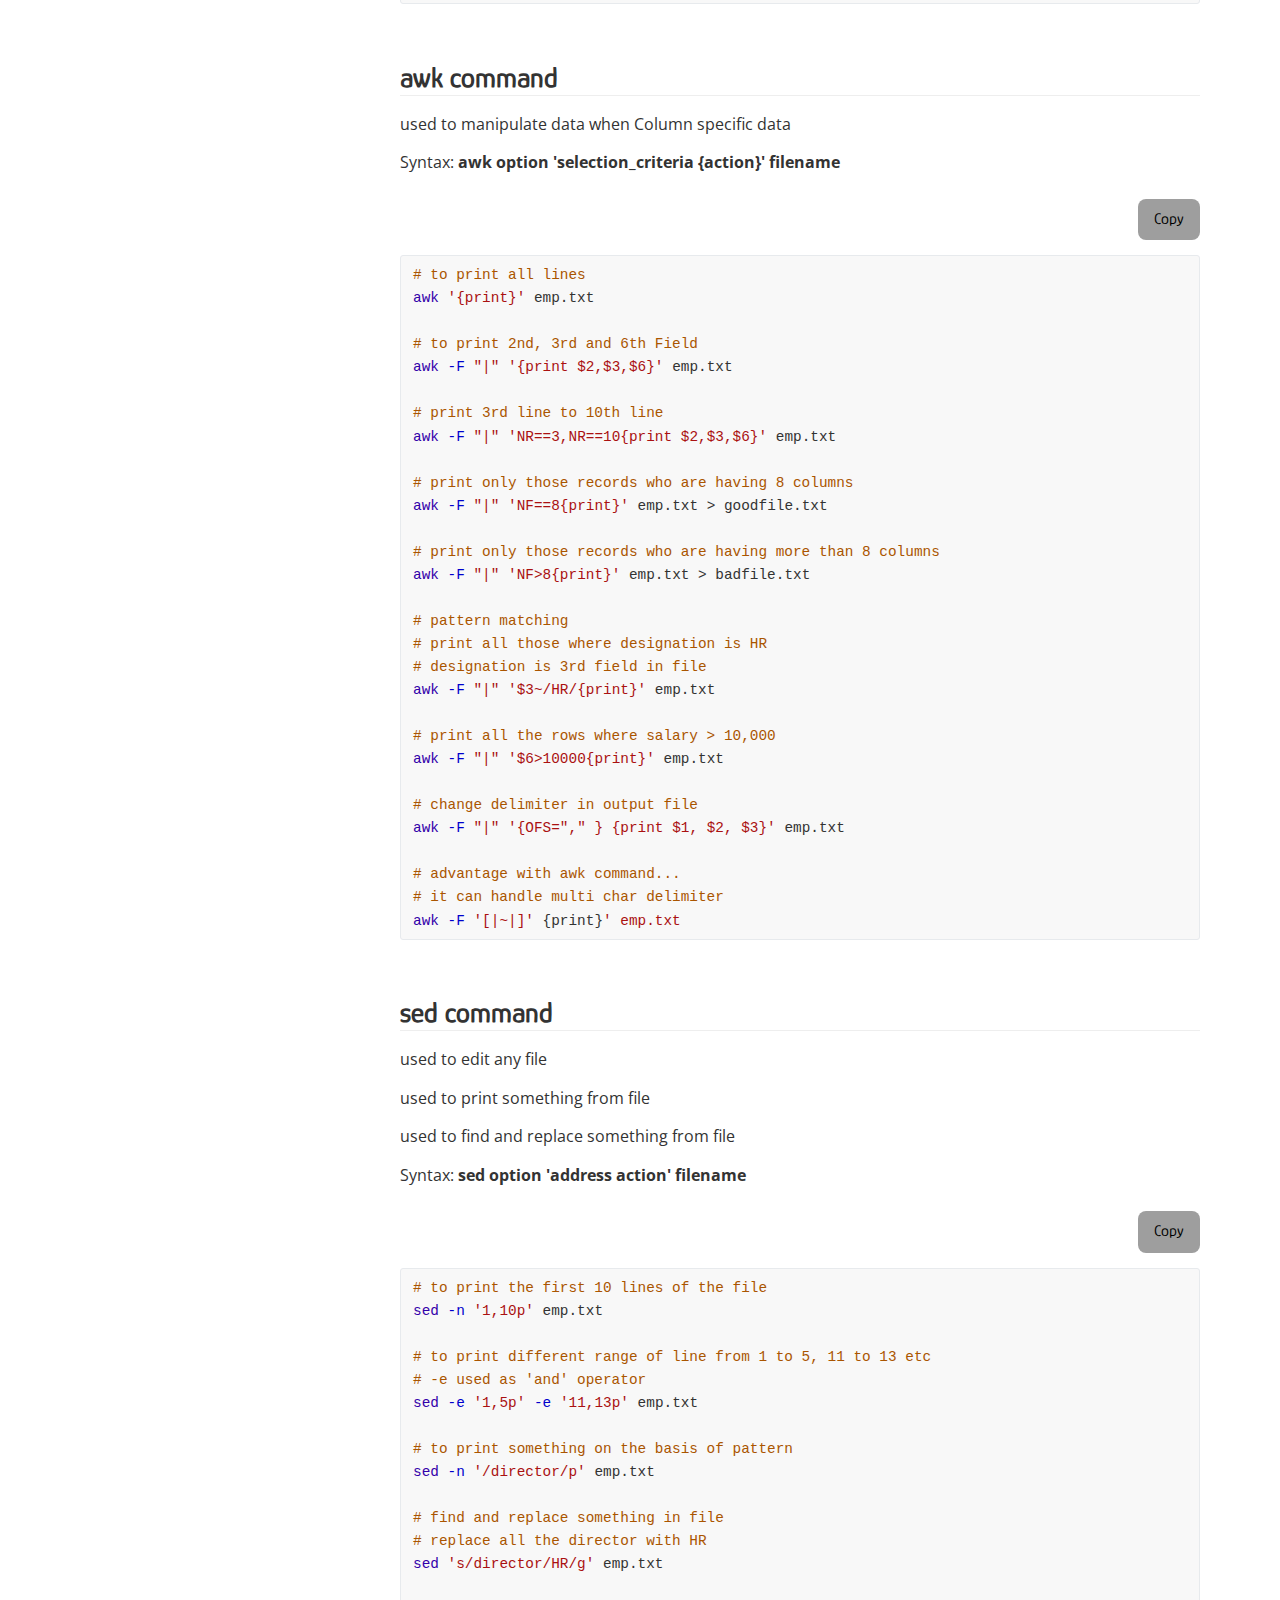
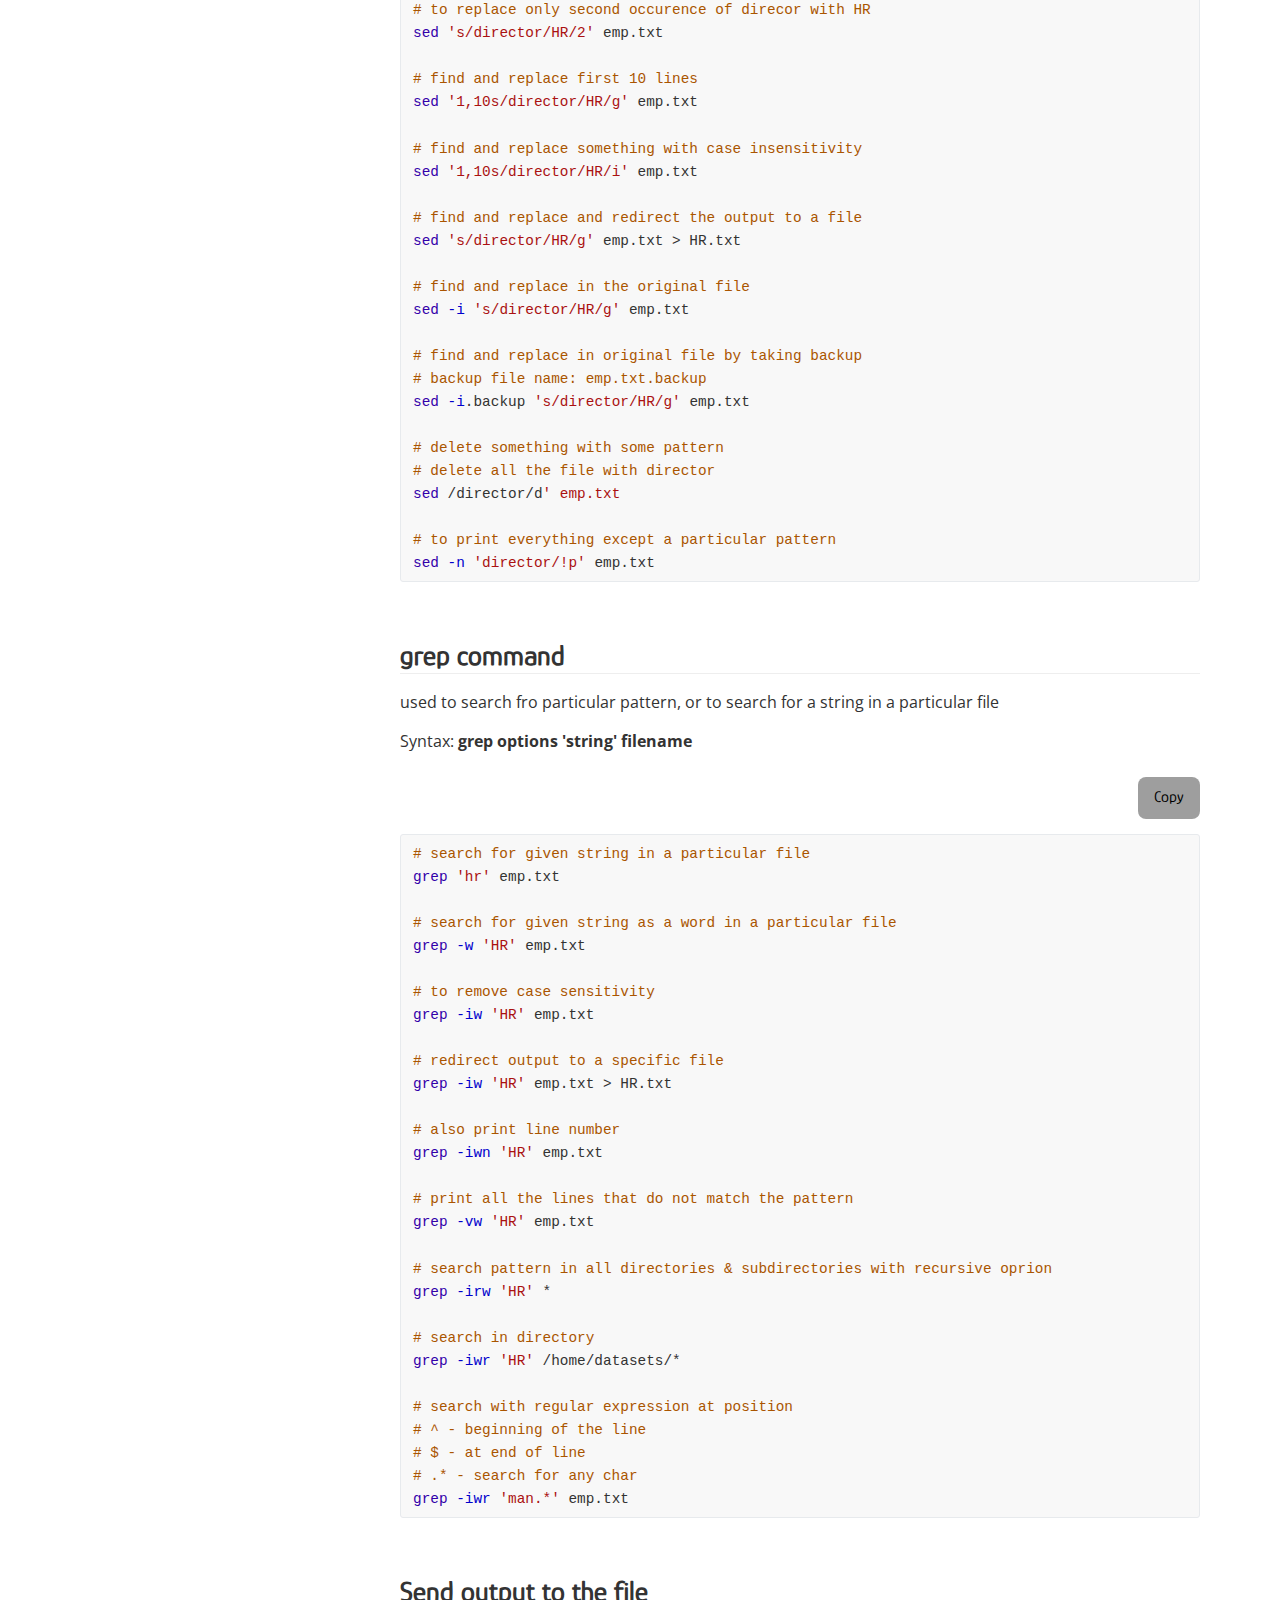
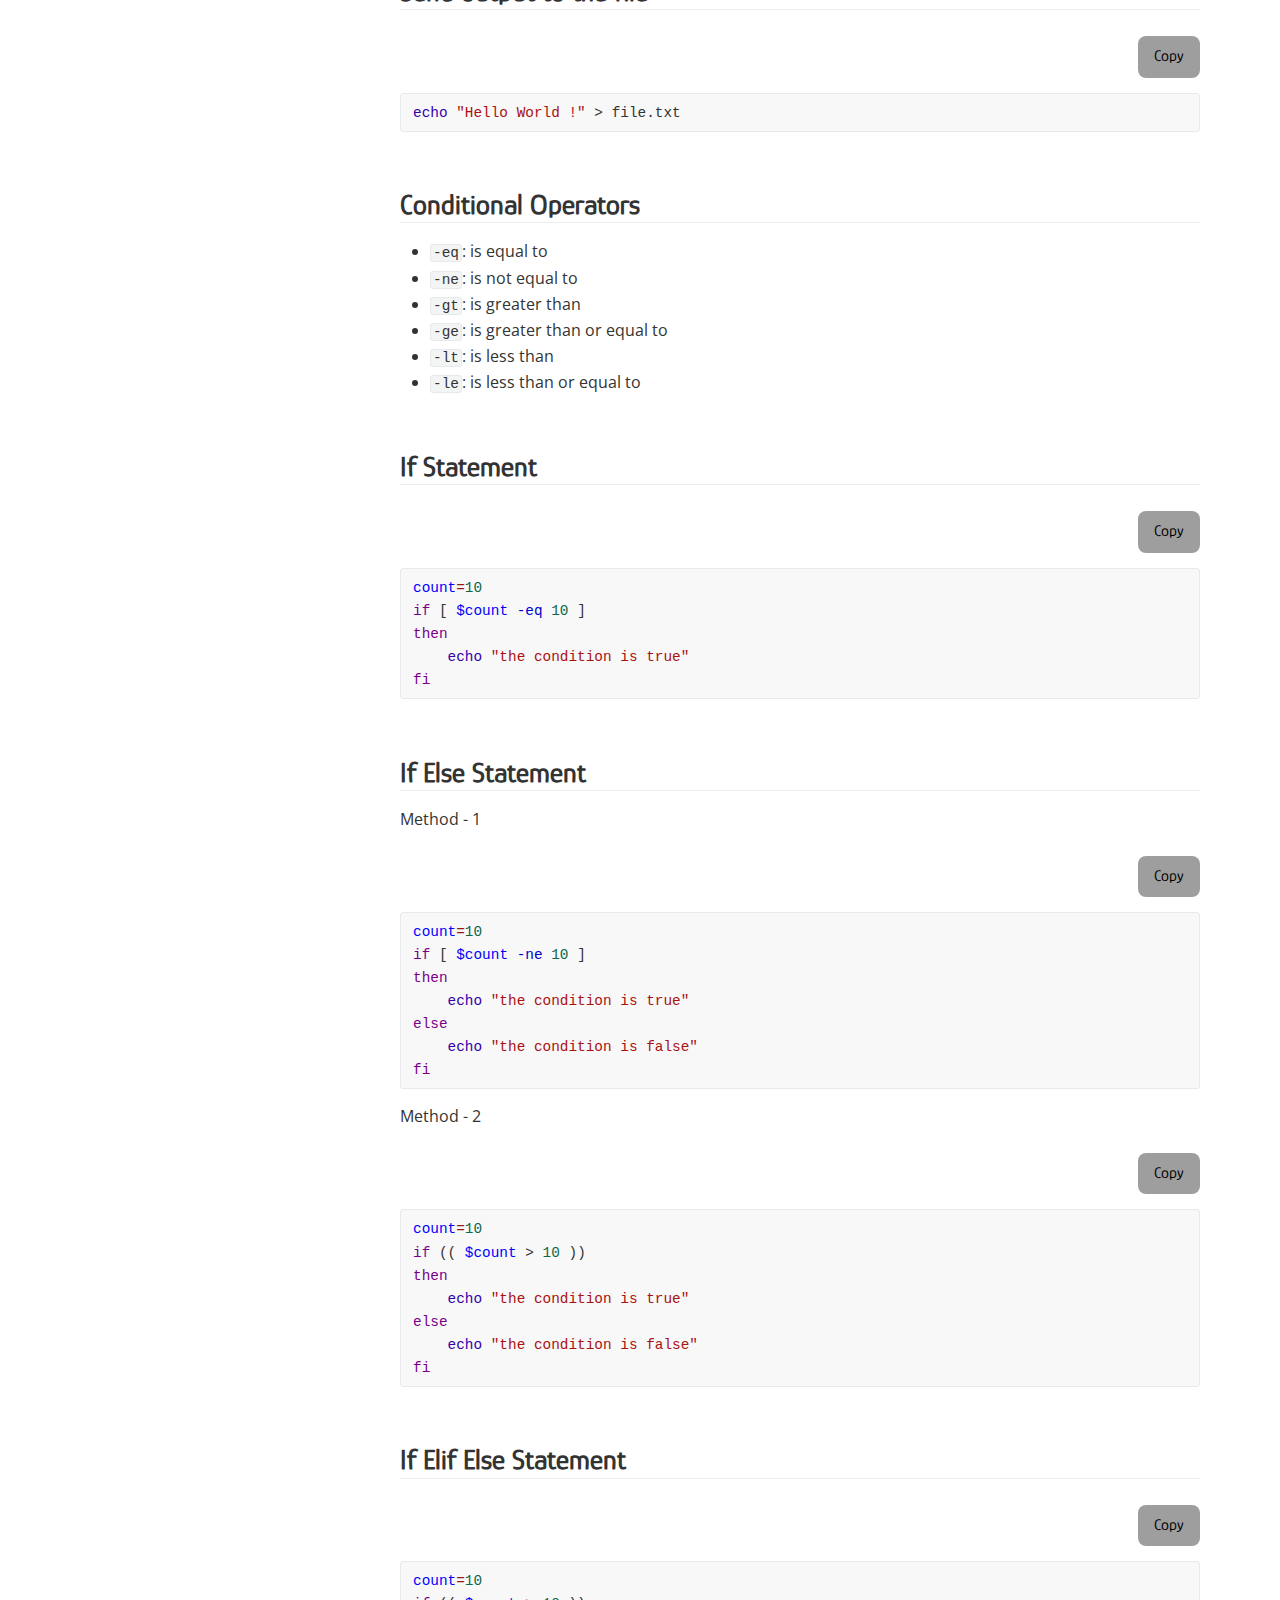
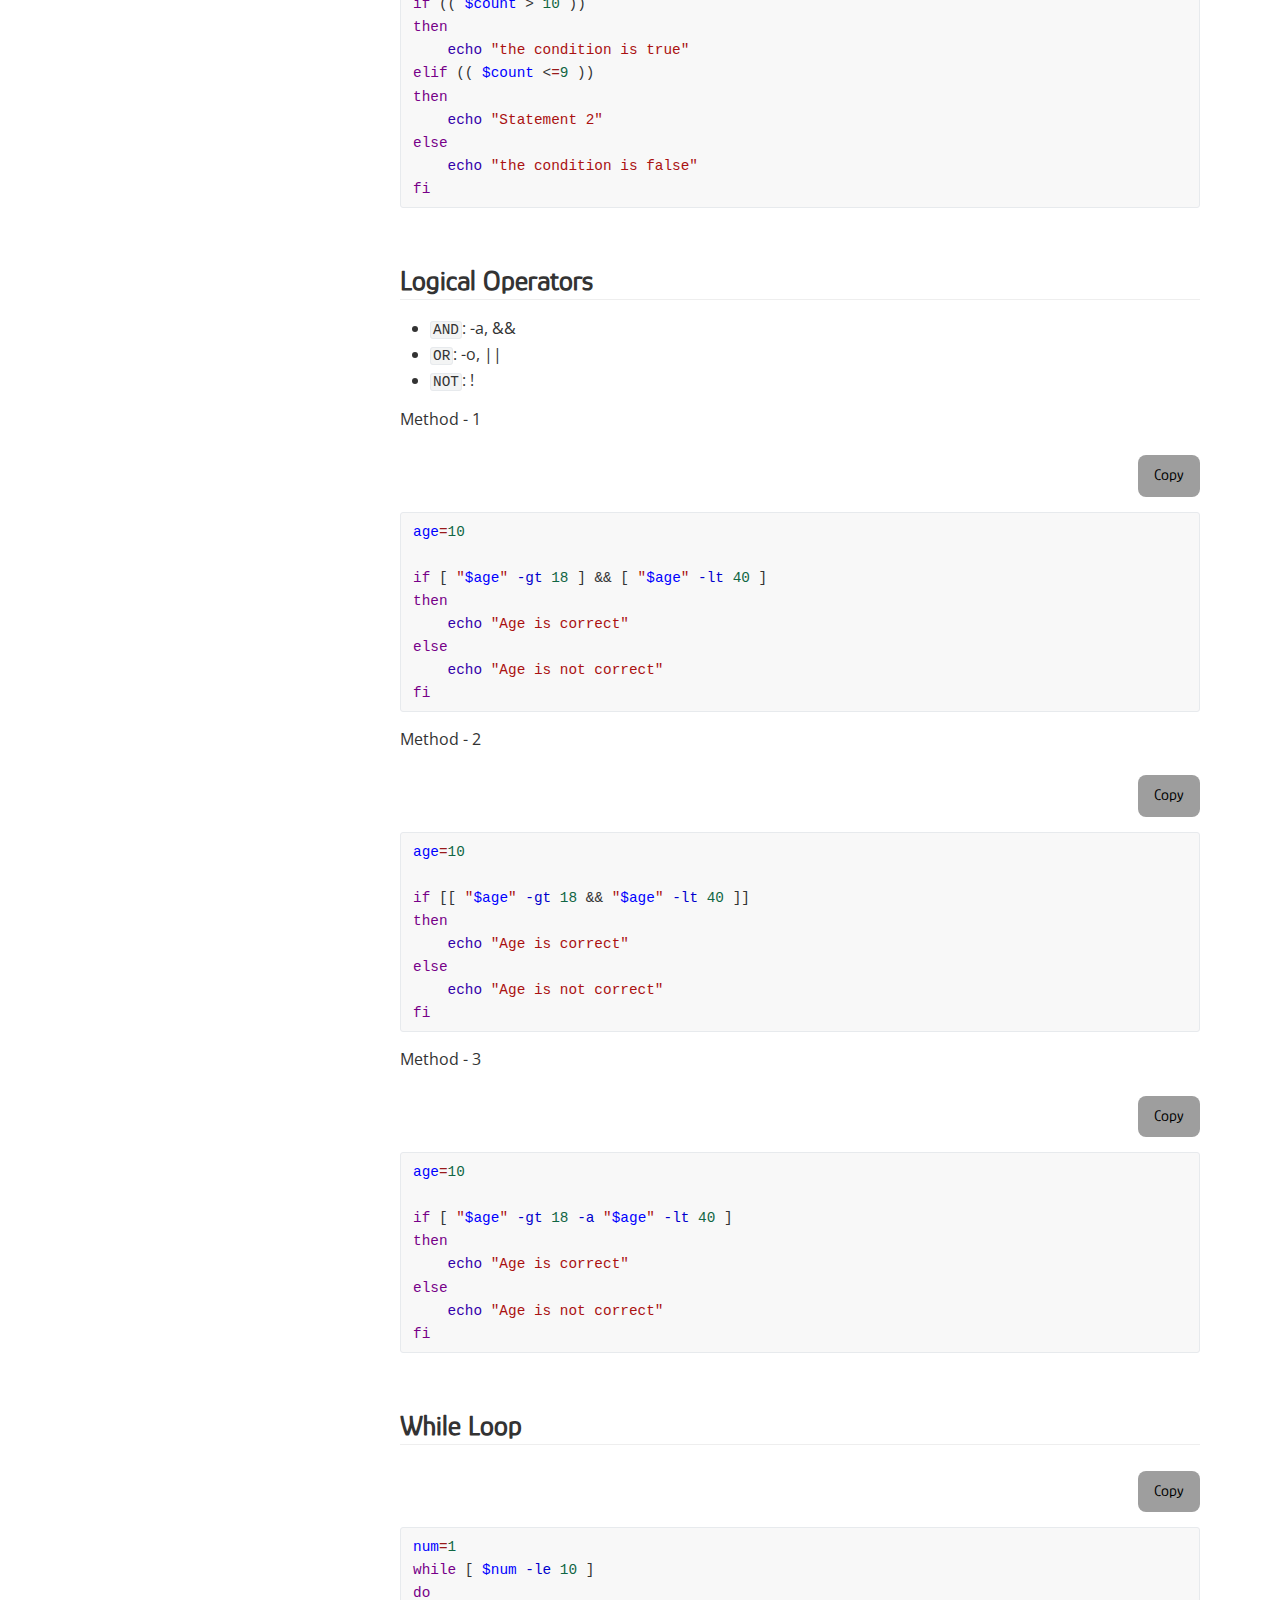
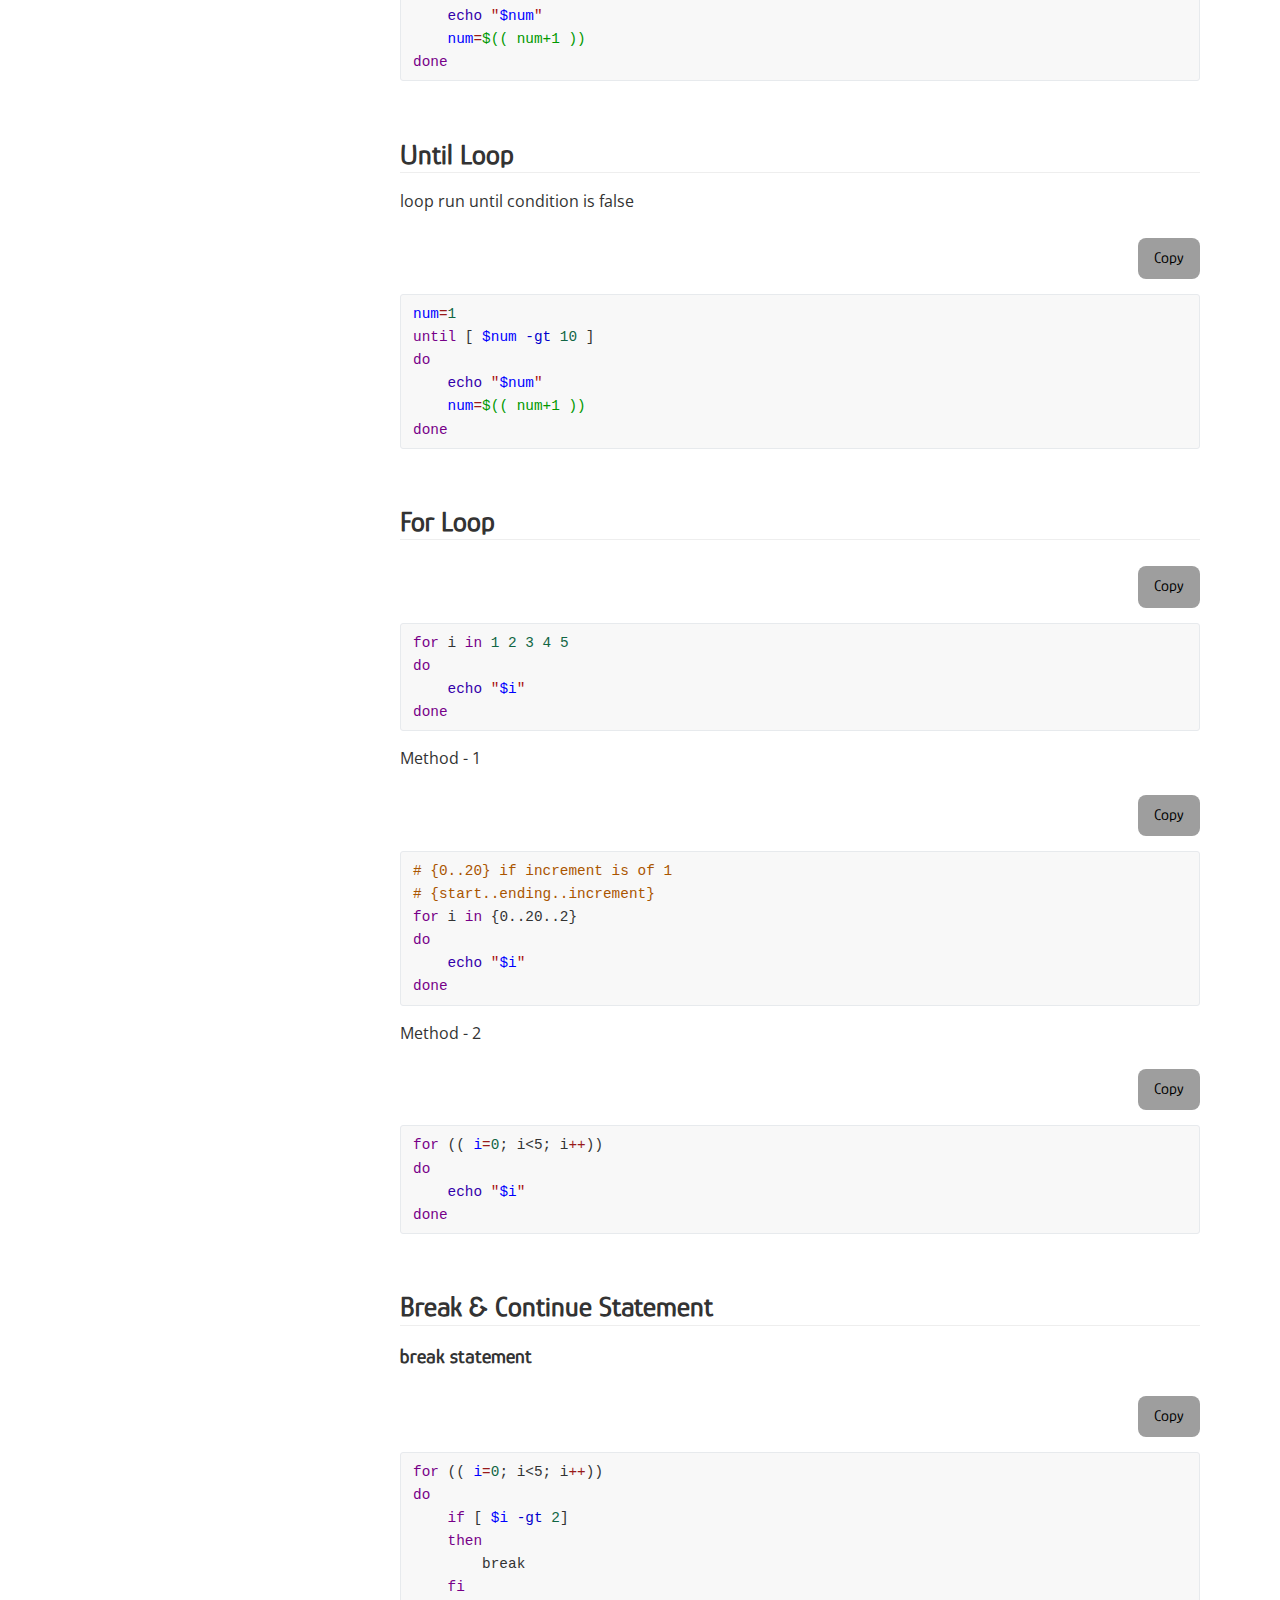
<file: Unix & Shell Scripting Notes.html>
<!doctype html>
<html>
<head>
<meta name="viewport" content="width=1024">
<link rel="stylesheet" href="https://www.w3schools.com/w3css/4/w3.css">
<link rel="stylesheet" href="style.css">
<link href='https://fonts.loli.net/css?family=Open+Sans:400italic,700italic,700,400&subset=latin,latin-ext' rel='stylesheet' type='text/css' /><style type='text/css'>html {overflow-x: initial !important;}:root { --bg-color:#ffffff; --text-color:#333333; --select-text-bg-color:#B5D6FC; --select-text-font-color:auto; --monospace:"Lucida Console",Consolas,"Courier",monospace; --title-bar-height:20px; }
.mac-os-11 { --title-bar-height:28px; }
html { font-size: 14px; background-color: var(--bg-color); color: var(--text-color); font-family: "Helvetica Neue", Helvetica, Arial, sans-serif; -webkit-font-smoothing: antialiased; }
body { margin: 0px; padding: 0px; height: auto; inset: 0px; font-size: 1rem; line-height: 1.42857; overflow-x: hidden; background: inherit; tab-size: 4; }
iframe { margin: auto; }
a.url { word-break: break-all; }
a:active, a:hover { outline: 0px; }
.in-text-selection, ::selection { text-shadow: none; background: var(--select-text-bg-color); color: var(--select-text-font-color); }
#write { margin: 0px auto; height: auto; width: inherit; word-break: normal; overflow-wrap: break-word; position: relative; white-space: normal; overflow-x: visible; padding-top: 36px; }
#write.first-line-indent p { text-indent: 2em; }
#write.first-line-indent li p, #write.first-line-indent p * { text-indent: 0px; }
#write.first-line-indent li { margin-left: 2em; }
.for-image #write { padding-left: 8px; padding-right: 8px; }
body.typora-export { padding-left: 30px; padding-right: 30px; }
.typora-export .footnote-line, .typora-export li, .typora-export p { white-space: pre-wrap; }
.typora-export .task-list-item input { pointer-events: none; }
@media screen and (max-width: 500px) {
  body.typora-export { padding-left: 0px; padding-right: 0px; }
  #write { padding-left: 20px; padding-right: 20px; }
  .CodeMirror-sizer { margin-left: 0px !important; }
  .CodeMirror-gutters { display: none !important; }
}
#write li > figure:last-child { margin-bottom: 0.5rem; }
#write ol, #write ul { position: relative; }
img { max-width: 100%; vertical-align: middle; image-orientation: from-image; }
button, input, select, textarea { color: inherit; font: inherit; }
input[type="checkbox"], input[type="radio"] { line-height: normal; padding: 0px; }
*, ::after, ::before { box-sizing: border-box; }
#write h1, #write h2, #write h3, #write h4, #write h5, #write h6, #write p, #write pre { width: inherit; }
#write h1, #write h2, #write h3, #write h4, #write h5, #write h6, #write p { position: relative; }
p { line-height: inherit; }
h1, h2, h3, h4, h5, h6 { break-after: avoid-page; break-inside: avoid; orphans: 4; }
p { orphans: 4; }
h1 { font-size: 2rem; }
h2 { font-size: 1.8rem; }
h3 { font-size: 1.6rem; }
h4 { font-size: 1.4rem; }
h5 { font-size: 1.2rem; }
h6 { font-size: 1rem; }
.md-math-block, .md-rawblock, h1, h2, h3, h4, h5, h6, p { margin-top: 1rem; margin-bottom: 1rem; }
.hidden { display: none; }
.md-blockmeta { color: rgb(204, 204, 204); font-weight: 700; font-style: italic; }
a { cursor: pointer; }
sup.md-footnote { padding: 2px 4px; background-color: rgba(238, 238, 238, 0.7); color: rgb(85, 85, 85); border-radius: 4px; cursor: pointer; }
sup.md-footnote a, sup.md-footnote a:hover { color: inherit; text-transform: inherit; text-decoration: inherit; }
#write input[type="checkbox"] { cursor: pointer; width: inherit; height: inherit; }
figure { overflow-x: auto; margin: 1.2em 0px; max-width: calc(100% + 16px); padding: 0px; }
figure > table { margin: 0px; }
tr { break-inside: avoid; break-after: auto; }
thead { display: table-header-group; }
table { border-collapse: collapse; border-spacing: 0px; width: 100%; overflow: auto; break-inside: auto; text-align: left; }
table.md-table td { min-width: 32px; }
.CodeMirror-gutters { border-right: 0px; background-color: inherit; }
.CodeMirror-linenumber { user-select: none; }
.CodeMirror { text-align: left; }
.CodeMirror-placeholder { opacity: 0.3; }
.CodeMirror pre { padding: 0px 4px; }
.CodeMirror-lines { padding: 0px; }
div.hr:focus { cursor: none; }
#write pre { white-space: pre-wrap; }
#write.fences-no-line-wrapping pre { white-space: pre; }
#write pre.ty-contain-cm { white-space: normal; }
.CodeMirror-gutters { margin-right: 4px; }
.md-fences { font-size: 0.9rem; display: block; break-inside: avoid; text-align: left; overflow: visible; white-space: pre; background: inherit; position: relative !important; }
.md-fences-adv-panel { width: 100%; margin-top: 10px; text-align: center; padding-top: 0px; padding-bottom: 8px; overflow-x: auto; }
#write .md-fences.mock-cm { white-space: pre-wrap; }
.md-fences.md-fences-with-lineno { padding-left: 0px; }
#write.fences-no-line-wrapping .md-fences.mock-cm { white-space: pre; overflow-x: auto; }
.md-fences.mock-cm.md-fences-with-lineno { padding-left: 8px; }
.CodeMirror-line, twitterwidget { break-inside: avoid; }
.footnotes { opacity: 0.8; font-size: 0.9rem; margin-top: 1em; margin-bottom: 1em; }
.footnotes + .footnotes { margin-top: 0px; }
.md-reset { margin: 0px; padding: 0px; border: 0px; outline: 0px; vertical-align: top; background: 0px 0px; text-decoration: none; text-shadow: none; float: none; position: static; width: auto; height: auto; white-space: nowrap; cursor: inherit; -webkit-tap-highlight-color: transparent; line-height: normal; font-weight: 400; text-align: left; box-sizing: content-box; direction: ltr; }
li div { padding-top: 0px; }
blockquote { margin: 1rem 0px; }
li .mathjax-block, li p { margin: 0.5rem 0px; }
li blockquote { margin: 1rem 0px; }
li { margin: 0px; position: relative; }
blockquote > :last-child { margin-bottom: 0px; }
blockquote > :first-child, li > :first-child { margin-top: 0px; }
.footnotes-area { color: rgb(136, 136, 136); margin-top: 0.714rem; padding-bottom: 0.143rem; white-space: normal; }
#write .footnote-line { white-space: pre-wrap; }
@media print {
  body, html { border: 1px solid transparent; height: 99%; break-after: avoid; break-before: avoid; font-variant-ligatures: no-common-ligatures; }
  #write { margin-top: 0px; padding-top: 0px; border-color: transparent !important; }
  .typora-export * { -webkit-print-color-adjust: exact; }
  .typora-export #write { break-after: avoid; }
  .typora-export #write::after { height: 0px; }
  .is-mac table { break-inside: avoid; }
  .typora-export-show-outline .typora-export-sidebar { display: none; }
}
.footnote-line { margin-top: 0.714em; font-size: 0.7em; }
a img, img a { cursor: pointer; }
pre.md-meta-block { font-size: 0.8rem; min-height: 0.8rem; white-space: pre-wrap; background: rgb(204, 204, 204); display: block; overflow-x: hidden; }
p > .md-image:only-child:not(.md-img-error) img, p > img:only-child { display: block; margin: auto; }
#write.first-line-indent p > .md-image:only-child:not(.md-img-error) img { left: -2em; position: relative; }
p > .md-image:only-child { display: inline-block; width: 100%; }
#write .MathJax_Display { margin: 0.8em 0px 0px; }
.md-math-block { width: 100%; }
.md-math-block:not(:empty)::after { display: none; }
.MathJax_ref { fill: currentcolor; }
[contenteditable="true"]:active, [contenteditable="true"]:focus, [contenteditable="false"]:active, [contenteditable="false"]:focus { outline: 0px; box-shadow: none; }
.md-task-list-item { position: relative; list-style-type: none; }
.task-list-item.md-task-list-item { padding-left: 0px; }
.md-task-list-item > input { position: absolute; top: 0px; left: 0px; margin-left: -1.2em; margin-top: calc(1em - 10px); border: none; }
.math { font-size: 1rem; }
.md-toc { min-height: 3.58rem; position: relative; font-size: 0.9rem; border-radius: 10px; }
.md-toc-content { position: relative; margin-left: 0px; }
.md-toc-content::after, .md-toc::after { display: none; }
.md-toc-item { display: block; color: rgb(65, 131, 196); }
.md-toc-item a { text-decoration: none; }
.md-toc-inner:hover { text-decoration: underline; }
.md-toc-inner { display: inline-block; cursor: pointer; }
.md-toc-h1 .md-toc-inner { margin-left: 0px; font-weight: 700; }
.md-toc-h2 .md-toc-inner { margin-left: 2em; }
.md-toc-h3 .md-toc-inner { margin-left: 4em; }
.md-toc-h4 .md-toc-inner { margin-left: 6em; }
.md-toc-h5 .md-toc-inner { margin-left: 8em; }
.md-toc-h6 .md-toc-inner { margin-left: 10em; }
@media screen and (max-width: 48em) {
  .md-toc-h3 .md-toc-inner { margin-left: 3.5em; }
  .md-toc-h4 .md-toc-inner { margin-left: 5em; }
  .md-toc-h5 .md-toc-inner { margin-left: 6.5em; }
  .md-toc-h6 .md-toc-inner { margin-left: 8em; }
}
a.md-toc-inner { font-size: inherit; font-style: inherit; font-weight: inherit; line-height: inherit; }
.footnote-line a:not(.reversefootnote) { color: inherit; }
.md-attr { display: none; }
.md-fn-count::after { content: "."; }
code, pre, samp, tt { font-family: var(--monospace); }
kbd { margin: 0px 0.1em; padding: 0.1em 0.6em; font-size: 0.8em; color: rgb(36, 39, 41); background: rgb(255, 255, 255); border: 1px solid rgb(173, 179, 185); border-radius: 3px; box-shadow: rgba(12, 13, 14, 0.2) 0px 1px 0px, rgb(255, 255, 255) 0px 0px 0px 2px inset; white-space: nowrap; vertical-align: middle; }
.md-comment { color: rgb(162, 127, 3); opacity: 0.8; font-family: var(--monospace); }
code { text-align: left; vertical-align: initial; }
a.md-print-anchor { white-space: pre !important; border-width: initial !important; border-style: none !important; border-color: initial !important; display: inline-block !important; position: absolute !important; width: 1px !important; right: 0px !important; outline: 0px !important; background: 0px 0px !important; text-decoration: initial !important; text-shadow: initial !important; }
.os-windows.monocolor-emoji .md-emoji { font-family: "Segoe UI Symbol", sans-serif; }
.md-diagram-panel > svg { max-width: 100%; }
[lang="flow"] svg, [lang="mermaid"] svg { max-width: 100%; height: auto; }
[lang="mermaid"] .node text { font-size: 1rem; }
table tr th { border-bottom: 0px; }
video { max-width: 100%; display: block; margin: 0px auto; }
iframe { max-width: 100%; width: 100%; border: none; }
.highlight td, .highlight tr { border: 0px; }
mark { background: rgb(255, 255, 0); color: rgb(0, 0, 0); }
.md-html-inline .md-plain, .md-html-inline strong, mark .md-inline-math, mark strong { color: inherit; }
.md-expand mark .md-meta { opacity: 0.3 !important; }
mark .md-meta { color: rgb(0, 0, 0); }
@media print {
  .typora-export h1, .typora-export h2, .typora-export h3, .typora-export h4, .typora-export h5, .typora-export h6 { break-inside: avoid; }
}
.md-diagram-panel .messageText { stroke: none !important; }
.md-diagram-panel .start-state { fill: var(--node-fill); }
.md-diagram-panel .edgeLabel rect { opacity: 1 !important; }
.md-require-zoom-fix { height: auto; margin-top: 16px; margin-bottom: 16px; }
.md-require-zoom-fix foreignobject { font-size: var(--mermaid-font-zoom); }
.md-fences.md-fences-math { font-size: 1em; }
.md-fences-advanced:not(.md-focus) { padding: 0px; white-space: nowrap; border: 0px; }
.md-fences-advanced:not(.md-focus) { background: inherit; }
.typora-export-show-outline .typora-export-content { max-width: 1440px; margin: auto; display: flex; flex-direction: row; }
.typora-export-sidebar { width: 300px; font-size: 0.8rem; margin-top: 80px; margin-right: 18px; }
.typora-export-show-outline #write { --webkit-flex:2; flex: 2 1 0%; }
.typora-export-sidebar .outline-content { position: fixed; top: 0px; max-height: 100%; overflow: hidden auto; padding-bottom: 30px; padding-top: 60px; width: 300px; }
@media screen and (max-width: 1024px) {
  .typora-export-sidebar, .typora-export-sidebar .outline-content { width: 240px; }
}
@media screen and (max-width: 800px) {
  .typora-export-sidebar { display: none; }
}
.outline-content li, .outline-content ul { margin-left: 0px; margin-right: 0px; padding-left: 0px; padding-right: 0px; list-style: none; }
.outline-content ul { margin-top: 0px; margin-bottom: 0px; }
.outline-content strong { font-weight: 400; }
.outline-expander { width: 1rem; height: 1.42857rem; position: relative; display: table-cell; vertical-align: middle; cursor: pointer; padding-left: 4px; }
.outline-expander::before { content: ""; position: relative; font-family: Ionicons; display: inline-block; font-size: 8px; vertical-align: middle; }
.outline-item { padding-top: 3px; padding-bottom: 3px; cursor: pointer; }
.outline-expander:hover::before { content: ""; }
.outline-h1 > .outline-item { padding-left: 0px; }
.outline-h2 > .outline-item { padding-left: 1em; }
.outline-h3 > .outline-item { padding-left: 2em; }
.outline-h4 > .outline-item { padding-left: 3em; }
.outline-h5 > .outline-item { padding-left: 4em; }
.outline-h6 > .outline-item { padding-left: 5em; }
.outline-label { cursor: pointer; display: table-cell; vertical-align: middle; text-decoration: none; color: inherit; }
.outline-label:hover { text-decoration: underline; }
.outline-item:hover { border-color: rgb(245, 245, 245); background-color: var(--item-hover-bg-color); }
.outline-item:hover { margin-left: -28px; margin-right: -28px; border-left: 28px solid transparent; border-right: 28px solid transparent; }
.outline-item-single .outline-expander::before, .outline-item-single .outline-expander:hover::before { display: none; }
.outline-item-open > .outline-item > .outline-expander::before { content: ""; }
.outline-children { display: none; }
.info-panel-tab-wrapper { display: none; }
.outline-item-open > .outline-children { display: block; }
.typora-export .outline-item { padding-top: 1px; padding-bottom: 1px; }
.typora-export .outline-item:hover { margin-right: -8px; border-right: 8px solid transparent; }
.typora-export .outline-expander::before { content: "+"; font-family: inherit; top: -1px; }
.typora-export .outline-expander:hover::before, .typora-export .outline-item-open > .outline-item > .outline-expander::before { content: "−"; }
.typora-export-collapse-outline .outline-children { display: none; }
.typora-export-collapse-outline .outline-item-open > .outline-children, .typora-export-no-collapse-outline .outline-children { display: block; }
.typora-export-no-collapse-outline .outline-expander::before { content: "" !important; }
.typora-export-show-outline .outline-item-active > .outline-item .outline-label { font-weight: 700; }
.md-inline-math-container mjx-container { zoom: 0.95; }


.CodeMirror { height: auto; }
.CodeMirror.cm-s-inner { background: inherit; }
.CodeMirror-scroll { overflow: auto hidden; z-index: 3; }
.CodeMirror-gutter-filler, .CodeMirror-scrollbar-filler { background-color: rgb(255, 255, 255); }
.CodeMirror-gutters { border-right: 1px solid rgb(221, 221, 221); background: inherit; white-space: nowrap; }
.CodeMirror-linenumber { padding: 0px 3px 0px 5px; text-align: right; color: rgb(153, 153, 153); }
.cm-s-inner .cm-keyword { color: rgb(119, 0, 136); }
.cm-s-inner .cm-atom, .cm-s-inner.cm-atom { color: rgb(34, 17, 153); }
.cm-s-inner .cm-number { color: rgb(17, 102, 68); }
.cm-s-inner .cm-def { color: rgb(0, 0, 255); }
.cm-s-inner .cm-variable { color: rgb(0, 0, 0); }
.cm-s-inner .cm-variable-2 { color: rgb(0, 85, 170); }
.cm-s-inner .cm-variable-3 { color: rgb(0, 136, 85); }
.cm-s-inner .cm-string { color: rgb(170, 17, 17); }
.cm-s-inner .cm-property { color: rgb(0, 0, 0); }
.cm-s-inner .cm-operator { color: rgb(152, 26, 26); }
.cm-s-inner .cm-comment, .cm-s-inner.cm-comment { color: rgb(170, 85, 0); }
.cm-s-inner .cm-string-2 { color: rgb(255, 85, 0); }
.cm-s-inner .cm-meta { color: rgb(85, 85, 85); }
.cm-s-inner .cm-qualifier { color: rgb(85, 85, 85); }
.cm-s-inner .cm-builtin { color: rgb(51, 0, 170); }
.cm-s-inner .cm-bracket { color: rgb(153, 153, 119); }
.cm-s-inner .cm-tag { color: rgb(17, 119, 0); }
.cm-s-inner .cm-attribute { color: rgb(0, 0, 204); }
.cm-s-inner .cm-header, .cm-s-inner.cm-header { color: rgb(0, 0, 255); }
.cm-s-inner .cm-quote, .cm-s-inner.cm-quote { color: rgb(0, 153, 0); }
.cm-s-inner .cm-hr, .cm-s-inner.cm-hr { color: rgb(153, 153, 153); }
.cm-s-inner .cm-link, .cm-s-inner.cm-link { color: rgb(0, 0, 204); }
.cm-negative { color: rgb(221, 68, 68); }
.cm-positive { color: rgb(34, 153, 34); }
.cm-header, .cm-strong { font-weight: 700; }
.cm-del { text-decoration: line-through; }
.cm-em { font-style: italic; }
.cm-link { text-decoration: underline; }
.cm-error { color: red; }
.cm-invalidchar { color: red; }
.cm-constant { color: rgb(38, 139, 210); }
.cm-defined { color: rgb(181, 137, 0); }
div.CodeMirror span.CodeMirror-matchingbracket { color: rgb(0, 255, 0); }
div.CodeMirror span.CodeMirror-nonmatchingbracket { color: rgb(255, 34, 34); }
.cm-s-inner .CodeMirror-activeline-background { background: inherit; }
.CodeMirror { position: relative; overflow: hidden; }
.CodeMirror-scroll { height: 100%; outline: 0px; position: relative; box-sizing: content-box; background: inherit; }
.CodeMirror-sizer { position: relative; }
.CodeMirror-gutter-filler, .CodeMirror-hscrollbar, .CodeMirror-scrollbar-filler, .CodeMirror-vscrollbar { position: absolute; z-index: 6; display: none; outline: 0px; }
.CodeMirror-vscrollbar { right: 0px; top: 0px; overflow: hidden; }
.CodeMirror-hscrollbar { bottom: 0px; left: 0px; overflow: auto hidden; }
.CodeMirror-scrollbar-filler { right: 0px; bottom: 0px; }
.CodeMirror-gutter-filler { left: 0px; bottom: 0px; }
.CodeMirror-gutters { position: absolute; left: 0px; top: 0px; padding-bottom: 10px; z-index: 3; overflow-y: hidden; }
.CodeMirror-gutter { white-space: normal; height: 100%; box-sizing: content-box; padding-bottom: 30px; margin-bottom: -32px; display: inline-block; }
.CodeMirror-gutter-wrapper { position: absolute; z-index: 4; background: 0px 0px !important; border: none !important; }
.CodeMirror-gutter-background { position: absolute; top: 0px; bottom: 0px; z-index: 4; }
.CodeMirror-gutter-elt { position: absolute; cursor: default; z-index: 4; }
.CodeMirror-lines { cursor: text; }
.CodeMirror pre { border-radius: 0px; border-width: 0px; background: 0px 0px; font-family: inherit; font-size: inherit; margin: 0px; white-space: pre; overflow-wrap: normal; color: inherit; z-index: 2; position: relative; overflow: visible; }
.CodeMirror-wrap pre { overflow-wrap: break-word; white-space: pre-wrap; word-break: normal; }
.CodeMirror-code pre { border-right: 30px solid transparent; width: fit-content; }
.CodeMirror-wrap .CodeMirror-code pre { border-right: none; width: auto; }
.CodeMirror-linebackground { position: absolute; inset: 0px; z-index: 0; }
.CodeMirror-linewidget { position: relative; z-index: 2; overflow: auto; }
.CodeMirror-wrap .CodeMirror-scroll { overflow-x: hidden; }
.CodeMirror-measure { position: absolute; width: 100%; height: 0px; overflow: hidden; visibility: hidden; }
.CodeMirror-measure pre { position: static; }
.CodeMirror div.CodeMirror-cursor { position: absolute; visibility: hidden; border-right: none; width: 0px; }
.CodeMirror div.CodeMirror-cursor { visibility: hidden; }
.CodeMirror-focused div.CodeMirror-cursor { visibility: inherit; }
.cm-searching { background: rgba(255, 255, 0, 0.4); }
span.cm-underlined { text-decoration: underline; }
span.cm-strikethrough { text-decoration: line-through; }
.cm-tw-syntaxerror { color: rgb(255, 255, 255); background-color: rgb(153, 0, 0); }
.cm-tw-deleted { text-decoration: line-through; }
.cm-tw-header5 { font-weight: 700; }
.cm-tw-listitem:first-child { padding-left: 10px; }
.cm-tw-box { border-style: solid; border-right-width: 1px; border-bottom-width: 1px; border-left-width: 1px; border-color: inherit; border-top-width: 0px !important; }
.cm-tw-underline { text-decoration: underline; }
@media print {
  .CodeMirror div.CodeMirror-cursor { visibility: hidden; }
}


:root {
    --side-bar-bg-color: #fafafa;
    --control-text-color: #777;
}

@include-when-export url(https://fonts.loli.net/css?family=Open+Sans:400italic,700italic,700,400&subset=latin,latin-ext);

/* open-sans-regular - latin-ext_latin */
  /* open-sans-italic - latin-ext_latin */
    /* open-sans-700 - latin-ext_latin */
    /* open-sans-700italic - latin-ext_latin */
  html {
    font-size: 16px;
    -webkit-font-smoothing: antialiased;
}

body {
    font-family: "Open Sans","Clear Sans", "Helvetica Neue", Helvetica, Arial, 'Segoe UI Emoji', sans-serif;
    color: rgb(51, 51, 51);
    line-height: 1.6;
}

#write {
    max-width: 860px;
  	margin: 0 auto;
  	padding: 30px;
    padding-bottom: 100px;
}

@media only screen and (min-width: 1400px) {
	#write {
		max-width: 1024px;
	}
}

@media only screen and (min-width: 1800px) {
	#write {
		max-width: 1200px;
	}
}

#write > ul:first-child,
#write > ol:first-child{
    margin-top: 30px;
}

a {
    color: #4183C4;
}
h1,
h2,
h3,
h4,
h5,
h6 {
    position: relative;
    margin-top: 1rem;
    margin-bottom: 1rem;
    font-weight: bold;
    line-height: 1.4;
    cursor: text;
}
h1:hover a.anchor,
h2:hover a.anchor,
h3:hover a.anchor,
h4:hover a.anchor,
h5:hover a.anchor,
h6:hover a.anchor {
    text-decoration: none;
}
h1 tt,
h1 code {
    font-size: inherit;
}
h2 tt,
h2 code {
    font-size: inherit;
}
h3 tt,
h3 code {
    font-size: inherit;
}
h4 tt,
h4 code {
    font-size: inherit;
}
h5 tt,
h5 code {
    font-size: inherit;
}
h6 tt,
h6 code {
    font-size: inherit;
}
h1 {
    font-size: 2.25em;
    line-height: 1.2;
    border-bottom: 1px solid #eee;
}
h2 {
    font-size: 1.75em;
    line-height: 1.225;
    border-bottom: 1px solid #eee;
}

/*@media print {
    .typora-export h1,
    .typora-export h2 {
        border-bottom: none;
        padding-bottom: initial;
    }

    .typora-export h1::after,
    .typora-export h2::after {
        content: "";
        display: block;
        height: 100px;
        margin-top: -96px;
        border-top: 1px solid #eee;
    }
}*/

h3 {
    font-size: 1.5em;
    line-height: 1.43;
}
h4 {
    font-size: 1.25em;
}
h5 {
    font-size: 1em;
}
h6 {
   font-size: 1em;
    color: #777;
}
p,
blockquote,
ul,
ol,
dl,
table{
    margin: 0.8em 0;
}
li>ol,
li>ul {
    margin: 0 0;
}
hr {
    height: 2px;
    padding: 0;
    margin: 16px 0;
    background-color: #e7e7e7;
    border: 0 none;
    overflow: hidden;
    box-sizing: content-box;
}

li p.first {
    display: inline-block;
}
ul,
ol {
    padding-left: 30px;
}
ul:first-child,
ol:first-child {
    margin-top: 0;
}
ul:last-child,
ol:last-child {
    margin-bottom: 0;
}
blockquote {
    border-left: 4px solid #dfe2e5;
    padding: 0 15px;
    color: #777777;
}
blockquote blockquote {
    padding-right: 0;
}
table {
    padding: 0;
    word-break: initial;
}
table tr {
    border: 1px solid #dfe2e5;
    margin: 0;
    padding: 0;
}
table tr:nth-child(2n),
thead {
    background-color: #f8f8f8;
}
table th {
    font-weight: bold;
    border: 1px solid #dfe2e5;
    border-bottom: 0;
    margin: 0;
    padding: 6px 13px;
}
table td {
    border: 1px solid #dfe2e5;
    margin: 0;
    padding: 6px 13px;
}
table th:first-child,
table td:first-child {
    margin-top: 0;
}
table th:last-child,
table td:last-child {
    margin-bottom: 0;
}

.CodeMirror-lines {
    padding-left: 4px;
}

.code-tooltip {
    box-shadow: 0 1px 1px 0 rgba(0,28,36,.3);
    border-top: 1px solid #eef2f2;
}

.md-fences,
code,
tt {
    border: 1px solid #e7eaed;
    background-color: #f8f8f8;
    border-radius: 3px;
    padding: 0;
    padding: 2px 4px 0px 4px;
    font-size: 0.9em;
}

code {
    background-color: #f3f4f4;
    padding: 0 2px 0 2px;
}

.md-fences {
    margin-bottom: 15px;
    margin-top: 15px;
    padding-top: 8px;
    padding-bottom: 6px;
}


.md-task-list-item > input {
  margin-left: -1.3em;
}

@media print {
    html {
        font-size: 13px;
    }
    table,
    pre {
        page-break-inside: avoid;
    }
    pre {
        word-wrap: break-word;
    }
}

.md-fences {
	background-color: #f8f8f8;
}
#write pre.md-meta-block {
	padding: 1rem;
    font-size: 85%;
    line-height: 1.45;
    background-color: #f7f7f7;
    border: 0;
    border-radius: 3px;
    color: #777777;
    margin-top: 0 !important;
}

.mathjax-block>.code-tooltip {
	bottom: .375rem;
}

.md-mathjax-midline {
    background: #fafafa;
}

#write>h3.md-focus:before{
	left: -1.5625rem;
	top: .375rem;
}
#write>h4.md-focus:before{
	left: -1.5625rem;
	top: .285714286rem;
}
#write>h5.md-focus:before{
	left: -1.5625rem;
	top: .285714286rem;
}
#write>h6.md-focus:before{
	left: -1.5625rem;
	top: .285714286rem;
}
.md-image>.md-meta {
    /*border: 1px solid #ddd;*/
    border-radius: 3px;
    padding: 2px 0px 0px 4px;
    font-size: 0.9em;
    color: inherit;
}

.md-tag {
    color: #a7a7a7;
    opacity: 1;
}

.md-toc { 
    margin-top:20px;
    padding-bottom:20px;
}

.sidebar-tabs {
    border-bottom: none;
}

#typora-quick-open {
    border: 1px solid #ddd;
    background-color: #f8f8f8;
}

#typora-quick-open-item {
    background-color: #FAFAFA;
    border-color: #FEFEFE #e5e5e5 #e5e5e5 #eee;
    border-style: solid;
    border-width: 1px;
}

/** focus mode */
.on-focus-mode blockquote {
    border-left-color: rgba(85, 85, 85, 0.12);
}

header, .context-menu, .megamenu-content, footer{
    font-family: "Segoe UI", "Arial", sans-serif;
}

.file-node-content:hover .file-node-icon,
.file-node-content:hover .file-node-open-state{
    visibility: visible;
}

.mac-seamless-mode #typora-sidebar {
    background-color: #fafafa;
    background-color: var(--side-bar-bg-color);
}

.md-lang {
    color: #b4654d;
}

/*.html-for-mac {
    --item-hover-bg-color: #E6F0FE;
}*/

#md-notification .btn {
    border: 0;
}

.dropdown-menu .divider {
    border-color: #e5e5e5;
    opacity: 0.4;
}

.ty-preferences .window-content {
    background-color: #fafafa;
}

.ty-preferences .nav-group-item.active {
    color: white;
    background: #999;
}

.menu-item-container a.menu-style-btn {
    background-color: #f5f8fa;
    background-image: linear-gradient( 180deg , hsla(0, 0%, 100%, 0.8), hsla(0, 0%, 100%, 0)); 
}



mjx-container[jax="SVG"] {
  direction: ltr;
}

mjx-container[jax="SVG"] > svg {
  overflow: visible;
  min-height: 1px;
  min-width: 1px;
}

mjx-container[jax="SVG"] > svg a {
  fill: blue;
  stroke: blue;
}

mjx-assistive-mml {
  position: absolute !important;
  top: 0px;
  left: 0px;
  clip: rect(1px, 1px, 1px, 1px);
  padding: 1px 0px 0px 0px !important;
  border: 0px !important;
  display: block !important;
  width: auto !important;
  overflow: hidden !important;
  -webkit-touch-callout: none;
  -webkit-user-select: none;
  -khtml-user-select: none;
  -moz-user-select: none;
  -ms-user-select: none;
  user-select: none;
}

mjx-assistive-mml[display="block"] {
  width: 100% !important;
}

mjx-container[jax="SVG"][display="true"] {
  display: block;
  text-align: center;
  margin: 1em 0;
}

mjx-container[jax="SVG"][display="true"][width="full"] {
  display: flex;
}

mjx-container[jax="SVG"][justify="left"] {
  text-align: left;
}

mjx-container[jax="SVG"][justify="right"] {
  text-align: right;
}

g[data-mml-node="merror"] > g {
  fill: red;
  stroke: red;
}

g[data-mml-node="merror"] > rect[data-background] {
  fill: yellow;
  stroke: none;
}

g[data-mml-node="mtable"] > line[data-line], svg[data-table] > g > line[data-line] {
  stroke-width: 70px;
  fill: none;
}

g[data-mml-node="mtable"] > rect[data-frame], svg[data-table] > g > rect[data-frame] {
  stroke-width: 70px;
  fill: none;
}

g[data-mml-node="mtable"] > .mjx-dashed, svg[data-table] > g > .mjx-dashed {
  stroke-dasharray: 140;
}

g[data-mml-node="mtable"] > .mjx-dotted, svg[data-table] > g > .mjx-dotted {
  stroke-linecap: round;
  stroke-dasharray: 0,140;
}

g[data-mml-node="mtable"] > g > svg {
  overflow: visible;
}

[jax="SVG"] mjx-tool {
  display: inline-block;
  position: relative;
  width: 0;
  height: 0;
}

[jax="SVG"] mjx-tool > mjx-tip {
  position: absolute;
  top: 0;
  left: 0;
}

mjx-tool > mjx-tip {
  display: inline-block;
  padding: .2em;
  border: 1px solid #888;
  font-size: 70%;
  background-color: #F8F8F8;
  color: black;
  box-shadow: 2px 2px 5px #AAAAAA;
}

g[data-mml-node="maction"][data-toggle] {
  cursor: pointer;
}

mjx-status {
  display: block;
  position: fixed;
  left: 1em;
  bottom: 1em;
  min-width: 25%;
  padding: .2em .4em;
  border: 1px solid #888;
  font-size: 90%;
  background-color: #F8F8F8;
  color: black;
}

foreignObject[data-mjx-xml] {
  font-family: initial;
  line-height: normal;
  overflow: visible;
}

mjx-container[jax="SVG"] path[data-c], mjx-container[jax="SVG"] use[data-c] {
  stroke-width: 3;
}

g[data-mml-node="xypic"] path {
  stroke-width: inherit;
}

.MathJax g[data-mml-node="xypic"] path {
  stroke-width: inherit;
}

</style><title>Unix &amp;amp; Shell Scripting Notes</title>
</head>
<body class='typora-export'><div class='typora-export-content'>
<div id='write'  class=''><h1 id='unix--shell-scripting-notes'><span>Unix &amp; Shell Scripting Notes​</span></h1><p>&nbsp;</p><h2 id='echo-command'><span>echo command</span></h2><pre class="md-fences md-end-block ty-contain-cm modeLoaded" spellcheck="false" lang="bash"><div class="CodeMirror cm-s-inner cm-s-null-scroll CodeMirror-wrap" lang="bash"><div style="overflow: hidden; position: relative; width: 3px; height: 0px; top: 9.5px; left: 8px;"><textarea autocorrect="off" autocapitalize="off" spellcheck="false" tabindex="0" style="position: absolute; bottom: -1em; padding: 0px; width: 1000px; height: 1em; outline: none;"></textarea></div><div class="CodeMirror-scrollbar-filler" cm-not-content="true"></div><div class="CodeMirror-gutter-filler" cm-not-content="true"></div><div class="CodeMirror-scroll" tabindex="-1"><div class="CodeMirror-sizer" style="margin-left: 0px; margin-bottom: 0px; border-right-width: 0px; padding-right: 0px; padding-bottom: 0px;"><div style="position: relative; top: 0px;"><div class="CodeMirror-lines" role="presentation"><div role="presentation" style="position: relative; outline: none;"><div class="CodeMirror-measure"></div><div class="CodeMirror-measure"></div><div style="position: relative; z-index: 1;"></div><div class="CodeMirror-code" role="presentation"><div class="CodeMirror-activeline" style="position: relative;"><div class="CodeMirror-activeline-background CodeMirror-linebackground"></div><div class="CodeMirror-gutter-background CodeMirror-activeline-gutter" style="left: 0px; width: 0px;"></div><pre class=" CodeMirror-line " role="presentation"><span role="presentation" style="padding-right: 0.1px;"><span class="cm-builtin">echo</span> <span class="cm-string">"Hello World !"</span></span></pre></div></div></div></div></div></div><div style="position: absolute; height: 0px; width: 1px; border-bottom: 0px solid transparent; top: 23px;"></div><div class="CodeMirror-gutters" style="display: none; height: 23px;"></div></div></div></pre><p>&nbsp;</p><h2 id='pwd-command'><span>pwd command</span></h2><pre class="md-fences md-end-block ty-contain-cm modeLoaded" spellcheck="false" lang="bash"><div class="CodeMirror cm-s-inner cm-s-null-scroll CodeMirror-wrap" lang="bash"><div style="overflow: hidden; position: relative; width: 3px; height: 0px; top: 9.5px; left: 8px;"><textarea autocorrect="off" autocapitalize="off" spellcheck="false" tabindex="0" style="position: absolute; bottom: -1em; padding: 0px; width: 1000px; height: 1em; outline: none;"></textarea></div><div class="CodeMirror-scrollbar-filler" cm-not-content="true"></div><div class="CodeMirror-gutter-filler" cm-not-content="true"></div><div class="CodeMirror-scroll" tabindex="-1"><div class="CodeMirror-sizer" style="margin-left: 0px; margin-bottom: 0px; border-right-width: 0px; padding-right: 0px; padding-bottom: 0px;"><div style="position: relative; top: 0px;"><div class="CodeMirror-lines" role="presentation"><div role="presentation" style="position: relative; outline: none;"><div class="CodeMirror-measure"><pre><span>xxxxxxxxxx</span></pre></div><div class="CodeMirror-measure"></div><div style="position: relative; z-index: 1;"></div><div class="CodeMirror-code" role="presentation"><div class="CodeMirror-activeline" style="position: relative;"><div class="CodeMirror-activeline-background CodeMirror-linebackground"></div><div class="CodeMirror-gutter-background CodeMirror-activeline-gutter" style="left: 0px; width: 0px;"></div><pre class=" CodeMirror-line " role="presentation"><span role="presentation" style="padding-right: 0.1px;">pwd</span></pre></div></div></div></div></div></div><div style="position: absolute; height: 0px; width: 1px; border-bottom: 0px solid transparent; top: 23px;"></div><div class="CodeMirror-gutters" style="display: none; height: 23px;"></div></div></div></pre><p>&nbsp;</p><h2 id='cd-command'><span>cd command</span></h2><pre class="md-fences md-end-block ty-contain-cm modeLoaded" spellcheck="false" lang="bash"><div class="CodeMirror cm-s-inner cm-s-null-scroll CodeMirror-wrap" lang="bash"><div style="overflow: hidden; position: relative; width: 3px; height: 0px; top: 9.5px; left: 8px;"><textarea autocorrect="off" autocapitalize="off" spellcheck="false" tabindex="0" style="position: absolute; bottom: -1em; padding: 0px; width: 1000px; height: 1em; outline: none;"></textarea></div><div class="CodeMirror-scrollbar-filler" cm-not-content="true"></div><div class="CodeMirror-gutter-filler" cm-not-content="true"></div><div class="CodeMirror-scroll" tabindex="-1"><div class="CodeMirror-sizer" style="margin-left: 0px; margin-bottom: 0px; border-right-width: 0px; padding-right: 0px; padding-bottom: 0px;"><div style="position: relative; top: 0px;"><div class="CodeMirror-lines" role="presentation"><div role="presentation" style="position: relative; outline: none;"><div class="CodeMirror-measure"><span><span>​</span>x</span></div><div class="CodeMirror-measure"></div><div style="position: relative; z-index: 1;"></div><div class="CodeMirror-code" role="presentation" style=""><div class="CodeMirror-activeline" style="position: relative;"><div class="CodeMirror-activeline-background CodeMirror-linebackground"></div><div class="CodeMirror-gutter-background CodeMirror-activeline-gutter" style="left: 0px; width: 0px;"></div><pre class=" CodeMirror-line " role="presentation"><span role="presentation" style="padding-right: 0.1px;"><span class="cm-comment"># current dir</span></span></pre></div><pre class=" CodeMirror-line " role="presentation"><span role="presentation" style="padding-right: 0.1px;"><span class="cm-builtin">cd</span> .</span></pre><pre class=" CodeMirror-line " role="presentation"><span role="presentation" style="padding-right: 0.1px;"><span cm-text="" cm-zwsp="">
</span></span></pre><pre class=" CodeMirror-line " role="presentation"><span role="presentation" style="padding-right: 0.1px;"><span class="cm-comment"># go to parent dir</span></span></pre><pre class=" CodeMirror-line " role="presentation"><span role="presentation" style="padding-right: 0.1px;"><span class="cm-builtin">cd</span> ..</span></pre><pre class=" CodeMirror-line " role="presentation"><span role="presentation" style="padding-right: 0.1px;"><span cm-text="" cm-zwsp="">
</span></span></pre><pre class=" CodeMirror-line " role="presentation"><span role="presentation" style="padding-right: 0.1px;"><span class="cm-comment"># go 2 level up</span></span></pre><pre class=" CodeMirror-line " role="presentation"><span role="presentation" style="padding-right: 0.1px;"><span class="cm-builtin">cd</span> ../..</span></pre></div></div></div></div></div><div style="position: absolute; height: 0px; width: 1px; border-bottom: 0px solid transparent; top: 184px;"></div><div class="CodeMirror-gutters" style="display: none; height: 184px;"></div></div></div></pre><p>&nbsp;</p><h2 id='mkdir-command'><span>mkdir command</span></h2><pre class="md-fences md-end-block ty-contain-cm modeLoaded" spellcheck="false" lang="bash"><div class="CodeMirror cm-s-inner cm-s-null-scroll CodeMirror-wrap" lang="bash"><div style="overflow: hidden; position: relative; width: 3px; height: 0px; top: 9.5px; left: 8px;"><textarea autocorrect="off" autocapitalize="off" spellcheck="false" tabindex="0" style="position: absolute; bottom: -1em; padding: 0px; width: 1000px; height: 1em; outline: none;"></textarea></div><div class="CodeMirror-scrollbar-filler" cm-not-content="true"></div><div class="CodeMirror-gutter-filler" cm-not-content="true"></div><div class="CodeMirror-scroll" tabindex="-1"><div class="CodeMirror-sizer" style="margin-left: 0px; margin-bottom: 0px; border-right-width: 0px; padding-right: 0px; padding-bottom: 0px;"><div style="position: relative; top: 0px;"><div class="CodeMirror-lines" role="presentation"><div role="presentation" style="position: relative; outline: none;"><div class="CodeMirror-measure"><pre><span>xxxxxxxxxx</span></pre></div><div class="CodeMirror-measure"></div><div style="position: relative; z-index: 1;"></div><div class="CodeMirror-code" role="presentation"><div class="CodeMirror-activeline" style="position: relative;"><div class="CodeMirror-activeline-background CodeMirror-linebackground"></div><div class="CodeMirror-gutter-background CodeMirror-activeline-gutter" style="left: 0px; width: 0px;"></div><pre class=" CodeMirror-line " role="presentation"><span role="presentation" style="padding-right: 0.1px;"><span class="cm-builtin">mkdir</span> dirName</span></pre></div></div></div></div></div></div><div style="position: absolute; height: 0px; width: 1px; border-bottom: 0px solid transparent; top: 23px;"></div><div class="CodeMirror-gutters" style="display: none; height: 23px;"></div></div></div></pre><p>&nbsp;</p><h2 id='rmdir-command'><span>rmdir command</span></h2><ul><li><span>directory cannot be removed until its empty</span></li></ul><pre class="md-fences md-end-block ty-contain-cm modeLoaded" spellcheck="false" lang="bash"><div class="CodeMirror cm-s-inner cm-s-null-scroll CodeMirror-wrap" lang="bash"><div style="overflow: hidden; position: relative; width: 3px; height: 0px; top: 9.5px; left: 8px;"><textarea autocorrect="off" autocapitalize="off" spellcheck="false" tabindex="0" style="position: absolute; bottom: -1em; padding: 0px; width: 1000px; height: 1em; outline: none;"></textarea></div><div class="CodeMirror-scrollbar-filler" cm-not-content="true"></div><div class="CodeMirror-gutter-filler" cm-not-content="true"></div><div class="CodeMirror-scroll" tabindex="-1"><div class="CodeMirror-sizer" style="margin-left: 0px; margin-bottom: 0px; border-right-width: 0px; padding-right: 0px; padding-bottom: 0px;"><div style="position: relative; top: 0px;"><div class="CodeMirror-lines" role="presentation"><div role="presentation" style="position: relative; outline: none;"><div class="CodeMirror-measure"><pre><span>xxxxxxxxxx</span></pre></div><div class="CodeMirror-measure"></div><div style="position: relative; z-index: 1;"></div><div class="CodeMirror-code" role="presentation"><div class="CodeMirror-activeline" style="position: relative;"><div class="CodeMirror-activeline-background CodeMirror-linebackground"></div><div class="CodeMirror-gutter-background CodeMirror-activeline-gutter" style="left: 0px; width: 0px;"></div><pre class=" CodeMirror-line " role="presentation"><span role="presentation" style="padding-right: 0.1px;"><span class="cm-builtin">rmdir</span> dirName</span></pre></div></div></div></div></div></div><div style="position: absolute; height: 0px; width: 1px; border-bottom: 0px solid transparent; top: 23px;"></div><div class="CodeMirror-gutters" style="display: none; height: 23px;"></div></div></div></pre><p>&nbsp;</p><h2 id='ls-command'><span>ls command</span></h2><ul><li><code>-l</code><span> for long listing format with permissions</span></li><li><code>-r</code><span> will sow file created in reverse order</span></li><li><code>-t</code><span> unix time creation</span></li><li><code>-h</code><span> will show the file in gf or mb</span></li><li><code>-a</code><span> will show all hidden files</span></li></ul><pre class="md-fences md-end-block ty-contain-cm modeLoaded" spellcheck="false" lang="bash"><div class="CodeMirror cm-s-inner cm-s-null-scroll CodeMirror-wrap" lang="bash"><div style="overflow: hidden; position: relative; width: 3px; height: 0px; top: 9.5px; left: 8px;"><textarea autocorrect="off" autocapitalize="off" spellcheck="false" tabindex="0" style="position: absolute; bottom: -1em; padding: 0px; width: 1000px; height: 1em; outline: none;"></textarea></div><div class="CodeMirror-scrollbar-filler" cm-not-content="true"></div><div class="CodeMirror-gutter-filler" cm-not-content="true"></div><div class="CodeMirror-scroll" tabindex="-1"><div class="CodeMirror-sizer" style="margin-left: 0px; margin-bottom: 0px; border-right-width: 0px; padding-right: 0px; padding-bottom: 0px;"><div style="position: relative; top: 0px;"><div class="CodeMirror-lines" role="presentation"><div role="presentation" style="position: relative; outline: none;"><div class="CodeMirror-measure"><pre><span>xxxxxxxxxx</span></pre></div><div class="CodeMirror-measure"></div><div style="position: relative; z-index: 1;"></div><div class="CodeMirror-code" role="presentation" style=""><div class="CodeMirror-activeline" style="position: relative;"><div class="CodeMirror-activeline-background CodeMirror-linebackground"></div><div class="CodeMirror-gutter-background CodeMirror-activeline-gutter" style="left: 0px; width: 0px;"></div><pre class=" CodeMirror-line " role="presentation"><span role="presentation" style="padding-right: 0.1px;"><span class="cm-builtin">ls</span> <span class="cm-attribute">-lrt</span></span></pre></div><pre class=" CodeMirror-line " role="presentation"><span role="presentation" style="padding-right: 0.1px;"><span cm-text="" cm-zwsp="">
</span></span></pre><pre class=" CodeMirror-line " role="presentation"><span role="presentation" style="padding-right: 0.1px;"><span class="cm-comment"># show all the files with mp3 or mp4 extension</span></span></pre><pre class=" CodeMirror-line " role="presentation"><span role="presentation" style="padding-right: 0.1px;"><span class="cm-builtin">ls</span> <span class="cm-attribute">-lrt</span> *.{mp3,mp4}</span></pre><pre class=" CodeMirror-line " role="presentation"><span role="presentation" style="padding-right: 0.1px;"><span cm-text="" cm-zwsp="">
</span></span></pre><pre class=" CodeMirror-line " role="presentation"><span role="presentation" style="padding-right: 0.1px;"><span class="cm-comment"># show all the files that have 'employee' in its name</span></span></pre><pre class=" CodeMirror-line " role="presentation"><span role="presentation" style="padding-right: 0.1px;"><span class="cm-builtin">ls</span> <span class="cm-attribute">-lrt</span> *employee*</span></pre></div></div></div></div></div><div style="position: absolute; height: 0px; width: 1px; border-bottom: 0px solid transparent; top: 161px;"></div><div class="CodeMirror-gutters" style="display: none; height: 161px;"></div></div></div></pre><p>&nbsp;</p><h2 id='touch-command'><span>touch command</span></h2><ul><li><span>fileName includes extension</span></li></ul><pre class="md-fences md-end-block ty-contain-cm modeLoaded" spellcheck="false" lang="bash"><div class="CodeMirror cm-s-inner cm-s-null-scroll CodeMirror-wrap" lang="bash"><div style="overflow: hidden; position: relative; width: 3px; height: 0px; top: 9.5px; left: 8px;"><textarea autocorrect="off" autocapitalize="off" spellcheck="false" tabindex="0" style="position: absolute; bottom: -1em; padding: 0px; width: 1000px; height: 1em; outline: none;"></textarea></div><div class="CodeMirror-scrollbar-filler" cm-not-content="true"></div><div class="CodeMirror-gutter-filler" cm-not-content="true"></div><div class="CodeMirror-scroll" tabindex="-1"><div class="CodeMirror-sizer" style="margin-left: 0px; margin-bottom: 0px; border-right-width: 0px; padding-right: 0px; padding-bottom: 0px;"><div style="position: relative; top: 0px;"><div class="CodeMirror-lines" role="presentation"><div role="presentation" style="position: relative; outline: none;"><div class="CodeMirror-measure"><pre><span>xxxxxxxxxx</span></pre></div><div class="CodeMirror-measure"></div><div style="position: relative; z-index: 1;"></div><div class="CodeMirror-code" role="presentation"><div class="CodeMirror-activeline" style="position: relative;"><div class="CodeMirror-activeline-background CodeMirror-linebackground"></div><div class="CodeMirror-gutter-background CodeMirror-activeline-gutter" style="left: 0px; width: 0px;"></div><pre class=" CodeMirror-line " role="presentation"><span role="presentation" style="padding-right: 0.1px;"><span class="cm-builtin">touch</span> fileName</span></pre></div></div></div></div></div></div><div style="position: absolute; height: 0px; width: 1px; border-bottom: 0px solid transparent; top: 23px;"></div><div class="CodeMirror-gutters" style="display: none; height: 23px;"></div></div></div></pre><p>&nbsp;</p><h2 id='rm-command'><span>rm command</span></h2><pre class="md-fences md-end-block ty-contain-cm modeLoaded" spellcheck="false" lang="bash"><div class="CodeMirror cm-s-inner cm-s-null-scroll CodeMirror-wrap" lang="bash"><div style="overflow: hidden; position: relative; width: 3px; height: 0px; top: 9.5px; left: 8px;"><textarea autocorrect="off" autocapitalize="off" spellcheck="false" tabindex="0" style="position: absolute; bottom: -1em; padding: 0px; width: 1000px; height: 1em; outline: none;"></textarea></div><div class="CodeMirror-scrollbar-filler" cm-not-content="true"></div><div class="CodeMirror-gutter-filler" cm-not-content="true"></div><div class="CodeMirror-scroll" tabindex="-1"><div class="CodeMirror-sizer" style="margin-left: 0px; margin-bottom: 0px; border-right-width: 0px; padding-right: 0px; padding-bottom: 0px;"><div style="position: relative; top: 0px;"><div class="CodeMirror-lines" role="presentation"><div role="presentation" style="position: relative; outline: none;"><div class="CodeMirror-measure"><pre><span>xxxxxxxxxx</span></pre></div><div class="CodeMirror-measure"></div><div style="position: relative; z-index: 1;"></div><div class="CodeMirror-code" role="presentation"><div class="CodeMirror-activeline" style="position: relative;"><div class="CodeMirror-activeline-background CodeMirror-linebackground"></div><div class="CodeMirror-gutter-background CodeMirror-activeline-gutter" style="left: 0px; width: 0px;"></div><pre class=" CodeMirror-line " role="presentation"><span role="presentation" style="padding-right: 0.1px;"><span class="cm-builtin">rm</span> fileName</span></pre></div><pre class=" CodeMirror-line " role="presentation"><span role="presentation" style="padding-right: 0.1px;"><span cm-text="" cm-zwsp="">
</span></span></pre><pre class=" CodeMirror-line " role="presentation"><span role="presentation" style="padding-right: 0.1px;"><span class="cm-comment"># remove file after confirmation (y/n)</span></span></pre><pre class=" CodeMirror-line " role="presentation"><span role="presentation" style="padding-right: 0.1px;"><span class="cm-builtin">rm</span> <span class="cm-attribute">-i</span> fileName</span></pre></div></div></div></div></div><div style="position: absolute; height: 0px; width: 1px; border-bottom: 0px solid transparent; top: 92px;"></div><div class="CodeMirror-gutters" style="display: none; height: 92px;"></div></div></div></pre><p>&nbsp;</p><h2 id='cp-command'><span>cp command</span></h2><ul><li><span>copy will overwrite existing data</span></li></ul><pre class="md-fences md-end-block ty-contain-cm modeLoaded" spellcheck="false" lang="bash"><div class="CodeMirror cm-s-inner cm-s-null-scroll CodeMirror-wrap" lang="bash"><div style="overflow: hidden; position: relative; width: 3px; height: 0px; top: 9.5px; left: 8px;"><textarea autocorrect="off" autocapitalize="off" spellcheck="false" tabindex="0" style="position: absolute; bottom: -1em; padding: 0px; width: 1000px; height: 1em; outline: none;"></textarea></div><div class="CodeMirror-scrollbar-filler" cm-not-content="true"></div><div class="CodeMirror-gutter-filler" cm-not-content="true"></div><div class="CodeMirror-scroll" tabindex="-1"><div class="CodeMirror-sizer" style="margin-left: 0px; margin-bottom: 0px; border-right-width: 0px; padding-right: 0px; padding-bottom: 0px;"><div style="position: relative; top: 0px;"><div class="CodeMirror-lines" role="presentation"><div role="presentation" style="position: relative; outline: none;"><div class="CodeMirror-measure"><pre><span>xxxxxxxxxx</span></pre></div><div class="CodeMirror-measure"></div><div style="position: relative; z-index: 1;"></div><div class="CodeMirror-code" role="presentation" style=""><div class="CodeMirror-activeline" style="position: relative;"><div class="CodeMirror-activeline-background CodeMirror-linebackground"></div><div class="CodeMirror-gutter-background CodeMirror-activeline-gutter" style="left: 0px; width: 0px;"></div><pre class=" CodeMirror-line " role="presentation"><span role="presentation" style="padding-right: 0.1px;"><span class="cm-builtin">cp</span> file1 file2</span></pre></div><pre class=" CodeMirror-line " role="presentation"><span role="presentation" style="padding-right: 0.1px;"><span cm-text="" cm-zwsp="">
</span></span></pre><pre class=" CodeMirror-line " role="presentation"><span role="presentation" style="padding-right: 0.1px;"><span class="cm-comment"># copy multiple files to dir</span></span></pre><pre class=" CodeMirror-line " role="presentation"><span role="presentation" style="padding-right: 0.1px;"><span class="cm-builtin">cp</span> file1.txt file2.txt file3.txt dir</span></pre><pre class=" CodeMirror-line " role="presentation"><span role="presentation" style="padding-right: 0.1px;"><span cm-text="" cm-zwsp="">
</span></span></pre><pre class=" CodeMirror-line " role="presentation"><span role="presentation" style="padding-right: 0.1px;"><span class="cm-comment"># copy files after confirmation for each (y/n)</span></span></pre><pre class=" CodeMirror-line " role="presentation"><span role="presentation" style="padding-right: 0.1px;"><span class="cm-builtin">cp</span> <span class="cm-attribute">-i</span> file1.txt file2.txt file3.txt dir</span></pre></div></div></div></div></div><div style="position: absolute; height: 0px; width: 1px; border-bottom: 0px solid transparent; top: 161px;"></div><div class="CodeMirror-gutters" style="display: none; height: 161px;"></div></div></div></pre><p>&nbsp;</p><h2 id='mv-command'><span>mv command</span></h2><ul><li><span>used to rename file / move file </span></li></ul><pre class="md-fences md-end-block ty-contain-cm modeLoaded" spellcheck="false" lang="bash"><div class="CodeMirror cm-s-inner cm-s-null-scroll CodeMirror-wrap" lang="bash"><div style="overflow: hidden; position: relative; width: 3px; height: 0px; top: 9.5px; left: 8px;"><textarea autocorrect="off" autocapitalize="off" spellcheck="false" tabindex="0" style="position: absolute; bottom: -1em; padding: 0px; width: 1000px; height: 1em; outline: none;"></textarea></div><div class="CodeMirror-scrollbar-filler" cm-not-content="true"></div><div class="CodeMirror-gutter-filler" cm-not-content="true"></div><div class="CodeMirror-scroll" tabindex="-1"><div class="CodeMirror-sizer" style="margin-left: 0px; margin-bottom: 0px; border-right-width: 0px; padding-right: 0px; padding-bottom: 0px;"><div style="position: relative; top: 0px;"><div class="CodeMirror-lines" role="presentation"><div role="presentation" style="position: relative; outline: none;"><div class="CodeMirror-measure"><pre><span>xxxxxxxxxx</span></pre></div><div class="CodeMirror-measure"></div><div style="position: relative; z-index: 1;"></div><div class="CodeMirror-code" role="presentation" style=""><div class="CodeMirror-activeline" style="position: relative;"><div class="CodeMirror-activeline-background CodeMirror-linebackground"></div><div class="CodeMirror-gutter-background CodeMirror-activeline-gutter" style="left: 0px; width: 0px;"></div><pre class=" CodeMirror-line " role="presentation"><span role="presentation" style="padding-right: 0.1px;"><span class="cm-comment"># rename file</span></span></pre></div><pre class=" CodeMirror-line " role="presentation"><span role="presentation" style="padding-right: 0.1px;"><span class="cm-builtin">mv</span> file1 file2</span></pre><pre class=" CodeMirror-line " role="presentation"><span role="presentation" style="padding-right: 0.1px;"><span cm-text="" cm-zwsp="">
</span></span></pre><pre class=" CodeMirror-line " role="presentation"><span role="presentation" style="padding-right: 0.1px;"><span class="cm-comment"># move file</span></span></pre><pre class=" CodeMirror-line " role="presentation"><span role="presentation" style="padding-right: 0.1px;"><span class="cm-builtin">mv</span> file1 dir</span></pre></div></div></div></div></div><div style="position: absolute; height: 0px; width: 1px; border-bottom: 0px solid transparent; top: 115px;"></div><div class="CodeMirror-gutters" style="display: none; height: 115px;"></div></div></div></pre><p>&nbsp;</p><h2 id='chmod-command'><span>chmod command</span></h2><p><span>ugo = user, group, other</span></p><p><span>a = all (user, group and other)</span></p><p><span>rwx = read, write, execute</span></p><p><img src="images/chmod_permissions.png" referrerpolicy="no-referrer" alt="chmod_permissions"></p><p>&nbsp;</p><pre class="md-fences md-end-block ty-contain-cm modeLoaded" spellcheck="false" lang="bash"><div class="CodeMirror cm-s-inner cm-s-null-scroll CodeMirror-wrap" lang="bash"><div style="overflow: hidden; position: relative; width: 3px; height: 0px; top: 9.5px; left: 8px;"><textarea autocorrect="off" autocapitalize="off" spellcheck="false" tabindex="0" style="position: absolute; bottom: -1em; padding: 0px; width: 1000px; height: 1em; outline: none;"></textarea></div><div class="CodeMirror-scrollbar-filler" cm-not-content="true"></div><div class="CodeMirror-gutter-filler" cm-not-content="true"></div><div class="CodeMirror-scroll" tabindex="-1"><div class="CodeMirror-sizer" style="margin-left: 0px; margin-bottom: 0px; border-right-width: 0px; padding-right: 0px; padding-bottom: 0px;"><div style="position: relative; top: 0px;"><div class="CodeMirror-lines" role="presentation"><div role="presentation" style="position: relative; outline: none;"><div class="CodeMirror-measure"><pre><span>xxxxxxxxxx</span></pre></div><div class="CodeMirror-measure"></div><div style="position: relative; z-index: 1;"></div><div class="CodeMirror-code" role="presentation" style=""><div class="CodeMirror-activeline" style="position: relative;"><div class="CodeMirror-activeline-background CodeMirror-linebackground"></div><div class="CodeMirror-gutter-background CodeMirror-activeline-gutter" style="left: 0px; width: 0px;"></div><pre class=" CodeMirror-line " role="presentation"><span role="presentation" style="padding-right: 0.1px;"><span class="cm-comment"># add execute permission to all</span></span></pre></div><pre class=" CodeMirror-line " role="presentation"><span role="presentation" style="padding-right: 0.1px;"><span class="cm-builtin">chmod</span> ugo <span class="cm-operator">+</span>x</span></pre><pre class=" CodeMirror-line " role="presentation"><span role="presentation" style="padding-right: 0.1px;"><span class="cm-builtin">chmod</span> a <span class="cm-operator">+</span>x</span></pre><pre class=" CodeMirror-line " role="presentation"><span role="presentation" style="padding-right: 0.1px;"><span cm-text="" cm-zwsp="">
</span></span></pre><pre class=" CodeMirror-line " role="presentation"><span role="presentation" style="padding-right: 0.1px;"><span class="cm-comment"># modifying permissions with octal values</span></span></pre><pre class=" CodeMirror-line " role="presentation"><span role="presentation" style="padding-right: 0.1px;"><span class="cm-builtin">chmod</span> <span class="cm-number">754</span></span></pre><pre class=" CodeMirror-line " role="presentation"><span role="presentation" style="padding-right: 0.1px;"><span cm-text="" cm-zwsp="">
</span></span></pre><pre class=" CodeMirror-line " role="presentation"><span role="presentation" style="padding-right: 0.1px;"><span class="cm-comment"># remove all permissions</span></span></pre><pre class=" CodeMirror-line " role="presentation"><span role="presentation" style="padding-right: 0.1px;"><span class="cm-builtin">chmod</span> <span class="cm-number">0</span></span></pre></div></div></div></div></div><div style="position: absolute; height: 0px; width: 1px; border-bottom: 0px solid transparent; top: 207px;"></div><div class="CodeMirror-gutters" style="display: none; height: 207px;"></div></div></div></pre><p>&nbsp;</p><h2 id='cat-command'><span>cat command</span></h2><pre class="md-fences md-end-block ty-contain-cm modeLoaded" spellcheck="false" lang="bash"><div class="CodeMirror cm-s-inner cm-s-null-scroll CodeMirror-wrap" lang="bash"><div style="overflow: hidden; position: relative; width: 3px; height: 0px; top: 9.5px; left: 8px;"><textarea autocorrect="off" autocapitalize="off" spellcheck="false" tabindex="0" style="position: absolute; bottom: -1em; padding: 0px; width: 1000px; height: 1em; outline: none;"></textarea></div><div class="CodeMirror-scrollbar-filler" cm-not-content="true"></div><div class="CodeMirror-gutter-filler" cm-not-content="true"></div><div class="CodeMirror-scroll" tabindex="-1"><div class="CodeMirror-sizer" style="margin-left: 0px; margin-bottom: 0px; border-right-width: 0px; padding-right: 0px; padding-bottom: 0px;"><div style="position: relative; top: 0px;"><div class="CodeMirror-lines" role="presentation"><div role="presentation" style="position: relative; outline: none;"><div class="CodeMirror-measure"><pre><span>xxxxxxxxxx</span></pre></div><div class="CodeMirror-measure"></div><div style="position: relative; z-index: 1;"></div><div class="CodeMirror-code" role="presentation" style=""><div class="CodeMirror-activeline" style="position: relative;"><div class="CodeMirror-activeline-background CodeMirror-linebackground"></div><div class="CodeMirror-gutter-background CodeMirror-activeline-gutter" style="left: 0px; width: 0px;"></div><pre class=" CodeMirror-line " role="presentation"><span role="presentation" style="padding-right: 0.1px;"><span class="cm-comment"># to show content of the file</span></span></pre></div><pre class=" CodeMirror-line " role="presentation"><span role="presentation" style="padding-right: 0.1px;"><span class="cm-builtin">cat</span> file</span></pre><pre class=" CodeMirror-line " role="presentation"><span role="presentation" style="padding-right: 0.1px;"><span cm-text="" cm-zwsp="">
</span></span></pre><pre class=" CodeMirror-line " role="presentation"><span role="presentation" style="padding-right: 0.1px;"><span class="cm-comment"># get input from terminal and store in file (overwrite data)</span></span></pre><pre class=" CodeMirror-line " role="presentation"><span role="presentation" style="padding-right: 0.1px;"><span class="cm-builtin">cat</span> &gt; file</span></pre><pre class=" CodeMirror-line " role="presentation"><span role="presentation" style="padding-right: 0.1px;"><span cm-text="" cm-zwsp="">
</span></span></pre><pre class=" CodeMirror-line " role="presentation"><span role="presentation" style="padding-right: 0.1px;"><span class="cm-comment"># get input from terminal and store in file (append data)</span></span></pre><pre class=" CodeMirror-line " role="presentation"><span role="presentation" style="padding-right: 0.1px;"><span class="cm-builtin">cat</span> &gt;&gt; file</span></pre><pre class=" CodeMirror-line " role="presentation"><span role="presentation" style="padding-right: 0.1px;"><span cm-text="" cm-zwsp="">
</span></span></pre><pre class=" CodeMirror-line " role="presentation"><span role="presentation" style="padding-right: 0.1px;"><span class="cm-comment"># copy two files into new file</span></span></pre><pre class=" CodeMirror-line " role="presentation"><span role="presentation" style="padding-right: 0.1px;"><span class="cm-builtin">cat</span> file1 file2 &gt; file3</span></pre></div></div></div></div></div><div style="position: absolute; height: 0px; width: 1px; border-bottom: 0px solid transparent; top: 299px;"></div><div class="CodeMirror-gutters" style="display: none; height: 299px;"></div></div></div></pre><p>&nbsp;</p><h2 id='head-command'><span>head command</span></h2><ul><li><code>-n</code><span> number of lines</span></li></ul><pre class="md-fences md-end-block ty-contain-cm modeLoaded" spellcheck="false" lang="bash"><div class="CodeMirror cm-s-inner cm-s-null-scroll CodeMirror-wrap" lang="bash"><div style="overflow: hidden; position: relative; width: 3px; height: 0px; top: 9.5px; left: 8px;"><textarea autocorrect="off" autocapitalize="off" spellcheck="false" tabindex="0" style="position: absolute; bottom: -1em; padding: 0px; width: 1000px; height: 1em; outline: none;"></textarea></div><div class="CodeMirror-scrollbar-filler" cm-not-content="true"></div><div class="CodeMirror-gutter-filler" cm-not-content="true"></div><div class="CodeMirror-scroll" tabindex="-1"><div class="CodeMirror-sizer" style="margin-left: 0px; margin-bottom: 0px; border-right-width: 0px; padding-right: 0px; padding-bottom: 0px;"><div style="position: relative; top: 0px;"><div class="CodeMirror-lines" role="presentation"><div role="presentation" style="position: relative; outline: none;"><div class="CodeMirror-measure"><pre><span>xxxxxxxxxx</span></pre></div><div class="CodeMirror-measure"></div><div style="position: relative; z-index: 1;"></div><div class="CodeMirror-code" role="presentation"><div class="CodeMirror-activeline" style="position: relative;"><div class="CodeMirror-activeline-background CodeMirror-linebackground"></div><div class="CodeMirror-gutter-background CodeMirror-activeline-gutter" style="left: 0px; width: 0px;"></div><pre class=" CodeMirror-line " role="presentation"><span role="presentation" style="padding-right: 0.1px;"><span class="cm-comment"># show first 10 lines of file</span></span></pre></div><pre class=" CodeMirror-line " role="presentation"><span role="presentation" style="padding-right: 0.1px;">head <span class="cm-attribute">-10</span> file</span></pre></div></div></div></div></div><div style="position: absolute; height: 0px; width: 1px; border-bottom: 0px solid transparent; top: 46px;"></div><div class="CodeMirror-gutters" style="display: none; height: 46px;"></div></div></div></pre><p>&nbsp;</p><h2 id='tail-command'><span>tail command</span></h2><ul><li><code>-n</code><span> number of lines</span></li></ul><pre class="md-fences md-end-block ty-contain-cm modeLoaded" spellcheck="false" lang="bash"><div class="CodeMirror cm-s-inner cm-s-null-scroll CodeMirror-wrap" lang="bash"><div style="overflow: hidden; position: relative; width: 3px; height: 0px; top: 9.5px; left: 8px;"><textarea autocorrect="off" autocapitalize="off" spellcheck="false" tabindex="0" style="position: absolute; bottom: -1em; padding: 0px; width: 1000px; height: 1em; outline: none;"></textarea></div><div class="CodeMirror-scrollbar-filler" cm-not-content="true"></div><div class="CodeMirror-gutter-filler" cm-not-content="true"></div><div class="CodeMirror-scroll" tabindex="-1"><div class="CodeMirror-sizer" style="margin-left: 0px; margin-bottom: 0px; border-right-width: 0px; padding-right: 0px; padding-bottom: 0px;"><div style="position: relative; top: 0px;"><div class="CodeMirror-lines" role="presentation"><div role="presentation" style="position: relative; outline: none;"><div class="CodeMirror-measure"><pre><span>xxxxxxxxxx</span></pre></div><div class="CodeMirror-measure"></div><div style="position: relative; z-index: 1;"></div><div class="CodeMirror-code" role="presentation" style=""><div class="CodeMirror-activeline" style="position: relative;"><div class="CodeMirror-activeline-background CodeMirror-linebackground"></div><div class="CodeMirror-gutter-background CodeMirror-activeline-gutter" style="left: 0px; width: 0px;"></div><pre class=" CodeMirror-line " role="presentation"><span role="presentation" style="padding-right: 0.1px;"><span class="cm-comment"># show last 10 lines of file</span></span></pre></div><pre class=" CodeMirror-line " role="presentation"><span role="presentation" style="padding-right: 0.1px;">tail <span class="cm-attribute">-10</span> file</span></pre><pre class=" CodeMirror-line " role="presentation"><span role="presentation" style="padding-right: 0.1px;"><span cm-text="" cm-zwsp="">
</span></span></pre><pre class=" CodeMirror-line " role="presentation"><span role="presentation" style="padding-right: 0.1px;"><span class="cm-comment"># show all lines starting from 11 to end</span></span></pre><pre class=" CodeMirror-line " role="presentation"><span role="presentation" style="padding-right: 0.1px;">tail <span class="cm-operator">+</span><span class="cm-number">11</span> emp.txt</span></pre></div></div></div></div></div><div style="position: absolute; height: 0px; width: 1px; border-bottom: 0px solid transparent; top: 115px;"></div><div class="CodeMirror-gutters" style="display: none; height: 115px;"></div></div></div></pre><p>&nbsp;</p><h2 id='history-command'><span>history command</span></h2><pre class="md-fences md-end-block ty-contain-cm modeLoaded" spellcheck="false" lang="bash"><div class="CodeMirror cm-s-inner cm-s-null-scroll CodeMirror-wrap" lang="bash"><div style="overflow: hidden; position: relative; width: 3px; height: 0px; top: 9.5px; left: 8px;"><textarea autocorrect="off" autocapitalize="off" spellcheck="false" tabindex="0" style="position: absolute; bottom: -1em; padding: 0px; width: 1000px; height: 1em; outline: none;"></textarea></div><div class="CodeMirror-scrollbar-filler" cm-not-content="true"></div><div class="CodeMirror-gutter-filler" cm-not-content="true"></div><div class="CodeMirror-scroll" tabindex="-1"><div class="CodeMirror-sizer" style="margin-left: 0px; margin-bottom: 0px; border-right-width: 0px; padding-right: 0px; padding-bottom: 0px;"><div style="position: relative; top: 0px;"><div class="CodeMirror-lines" role="presentation"><div role="presentation" style="position: relative; outline: none;"><div class="CodeMirror-measure"><pre><span>xxxxxxxxxx</span></pre></div><div class="CodeMirror-measure"></div><div style="position: relative; z-index: 1;"></div><div class="CodeMirror-code" role="presentation"><div class="CodeMirror-activeline" style="position: relative;"><div class="CodeMirror-activeline-background CodeMirror-linebackground"></div><div class="CodeMirror-gutter-background CodeMirror-activeline-gutter" style="left: 0px; width: 0px;"></div><pre class=" CodeMirror-line " role="presentation"><span role="presentation" style="padding-right: 0.1px;"><span class="cm-comment"># show last 10 commands ran</span></span></pre></div><pre class=" CodeMirror-line " role="presentation"><span role="presentation" style="padding-right: 0.1px;">history <span class="cm-number">10</span></span></pre></div></div></div></div></div><div style="position: absolute; height: 0px; width: 1px; border-bottom: 0px solid transparent; top: 46px;"></div><div class="CodeMirror-gutters" style="display: none; height: 46px;"></div></div></div></pre><p>&nbsp;</p><h2 id='wc-command'><span>wc command</span></h2><pre class="md-fences md-end-block ty-contain-cm modeLoaded" spellcheck="false" lang="bash"><div class="CodeMirror cm-s-inner cm-s-null-scroll CodeMirror-wrap" lang="bash"><div style="overflow: hidden; position: relative; width: 3px; height: 0px; top: 9.5px; left: 8px;"><textarea autocorrect="off" autocapitalize="off" spellcheck="false" tabindex="0" style="position: absolute; bottom: -1em; padding: 0px; width: 1000px; height: 1em; outline: none;"></textarea></div><div class="CodeMirror-scrollbar-filler" cm-not-content="true"></div><div class="CodeMirror-gutter-filler" cm-not-content="true"></div><div class="CodeMirror-scroll" tabindex="-1"><div class="CodeMirror-sizer" style="margin-left: 0px; margin-bottom: 0px; border-right-width: 0px; padding-right: 0px; padding-bottom: 0px;"><div style="position: relative; top: 0px;"><div class="CodeMirror-lines" role="presentation"><div role="presentation" style="position: relative; outline: none;"><div class="CodeMirror-measure"><pre><span>xxxxxxxxxx</span></pre></div><div class="CodeMirror-measure"></div><div style="position: relative; z-index: 1;"></div><div class="CodeMirror-code" role="presentation" style=""><div class="CodeMirror-activeline" style="position: relative;"><div class="CodeMirror-activeline-background CodeMirror-linebackground"></div><div class="CodeMirror-gutter-background CodeMirror-activeline-gutter" style="left: 0px; width: 0px;"></div><pre class=" CodeMirror-line " role="presentation"><span role="presentation" style="padding-right: 0.1px;"><span class="cm-comment"># show count of lines, words and char in file</span></span></pre></div><pre class=" CodeMirror-line " role="presentation"><span role="presentation" style="padding-right: 0.1px;"><span class="cm-builtin">wc</span> file</span></pre><pre class=" CodeMirror-line " role="presentation"><span role="presentation" style="padding-right: 0.1px;"><span cm-text="" cm-zwsp="">
</span></span></pre><pre class=" CodeMirror-line " role="presentation"><span role="presentation" style="padding-right: 0.1px;"><span class="cm-comment"># show count of lines</span></span></pre><pre class=" CodeMirror-line " role="presentation"><span role="presentation" style="padding-right: 0.1px;"><span class="cm-builtin">wc</span> <span class="cm-attribute">-l</span> file</span></pre><pre class=" CodeMirror-line " role="presentation"><span role="presentation" style="padding-right: 0.1px;"><span cm-text="" cm-zwsp="">
</span></span></pre><pre class=" CodeMirror-line " role="presentation"><span role="presentation" style="padding-right: 0.1px;"><span class="cm-comment"># show count of words</span></span></pre><pre class=" CodeMirror-line " role="presentation"><span role="presentation" style="padding-right: 0.1px;"><span class="cm-builtin">wc</span> <span class="cm-attribute">-w</span> file</span></pre><pre class=" CodeMirror-line " role="presentation"><span role="presentation" style="padding-right: 0.1px;"><span cm-text="" cm-zwsp="">
</span></span></pre><pre class=" CodeMirror-line " role="presentation"><span role="presentation" style="padding-right: 0.1px;"><span class="cm-comment"># show count of char</span></span></pre><pre class=" CodeMirror-line " role="presentation"><span role="presentation" style="padding-right: 0.1px;"><span class="cm-builtin">wc</span> <span class="cm-attribute">-c</span> emp.txt</span></pre></div></div></div></div></div><div style="position: absolute; height: 0px; width: 1px; border-bottom: 0px solid transparent; top: 253px;"></div><div class="CodeMirror-gutters" style="display: none; height: 253px;"></div></div></div></pre><p>&nbsp;</p><h2 id='tr-command'><span>tr command</span></h2><ul><li><span>used to change or replace word</span></li></ul><pre class="md-fences md-end-block ty-contain-cm modeLoaded" spellcheck="false" lang="bash"><div class="CodeMirror cm-s-inner cm-s-null-scroll CodeMirror-wrap" lang="bash"><div style="overflow: hidden; position: relative; width: 3px; height: 0px; top: 9.5px; left: 8px;"><textarea autocorrect="off" autocapitalize="off" spellcheck="false" tabindex="0" style="position: absolute; bottom: -1em; padding: 0px; width: 1000px; height: 1em; outline: none;"></textarea></div><div class="CodeMirror-scrollbar-filler" cm-not-content="true"></div><div class="CodeMirror-gutter-filler" cm-not-content="true"></div><div class="CodeMirror-scroll" tabindex="-1"><div class="CodeMirror-sizer" style="margin-left: 0px; margin-bottom: 0px; border-right-width: 0px; padding-right: 0px; padding-bottom: 0px;"><div style="position: relative; top: 0px;"><div class="CodeMirror-lines" role="presentation"><div role="presentation" style="position: relative; outline: none;"><div class="CodeMirror-measure"><pre><span>xxxxxxxxxx</span></pre></div><div class="CodeMirror-measure"></div><div style="position: relative; z-index: 1;"></div><div class="CodeMirror-code" role="presentation" style=""><div class="CodeMirror-activeline" style="position: relative;"><div class="CodeMirror-activeline-background CodeMirror-linebackground"></div><div class="CodeMirror-gutter-background CodeMirror-activeline-gutter" style="left: 0px; width: 0px;"></div><pre class=" CodeMirror-line " role="presentation"><span role="presentation" style="padding-right: 0.1px;"><span class="cm-comment"># will replace a-&gt;x, b-&gt;y and c-&gt;z</span></span></pre></div><pre class=" CodeMirror-line " role="presentation"><span role="presentation" style="padding-right: 0.1px;"><span class="cm-builtin">echo</span> <span class="cm-string">"Jeet Dhanesha"</span> | tr [abc][xyz]</span></pre><pre class=" CodeMirror-line " role="presentation"><span role="presentation" style="padding-right: 0.1px;"><span cm-text="" cm-zwsp="">
</span></span></pre><pre class=" CodeMirror-line " role="presentation"><span role="presentation" style="padding-right: 0.1px;"><span class="cm-comment"># will replace all letters with a except e</span></span></pre><pre class=" CodeMirror-line " role="presentation"><span role="presentation" style="padding-right: 0.1px;"><span class="cm-string">"Jeet Dhanesha"</span> | tr <span class="cm-attribute">-c</span> e a</span></pre><pre class=" CodeMirror-line " role="presentation"><span role="presentation" style="padding-right: 0.1px;"><span cm-text="" cm-zwsp="">
</span></span></pre><pre class=" CodeMirror-line " role="presentation"><span role="presentation" style="padding-right: 0.1px;"><span class="cm-comment"># will check for continuous space and remove second space</span></span></pre><pre class=" CodeMirror-line " role="presentation"><span role="presentation" style="padding-right: 0.1px;"><span class="cm-string">"Jeet  Dhanesha"</span> | tr <span class="cm-attribute">-s</span> <span class="cm-string">' '</span></span></pre></div></div></div></div></div><div style="position: absolute; height: 0px; width: 1px; border-bottom: 0px solid transparent; top: 207px;"></div><div class="CodeMirror-gutters" style="display: none; height: 207px;"></div></div></div></pre><p>&nbsp;</p><h2 id='uniq-command'><span>uniq command</span></h2><ul><li><code>-c</code><span> count of each line</span></li><li><code>-d</code><span>print all duplicate lines</span></li><li><code>-f</code><span> skip first n lines in comparison</span></li><li><code>-u</code><span> print all unique lines</span></li></ul><p><strong><em><span>to use uniq all lines need to be sorted</span></em></strong></p><pre class="md-fences md-end-block ty-contain-cm modeLoaded" spellcheck="false" lang="bash"><div class="CodeMirror cm-s-inner cm-s-null-scroll CodeMirror-wrap" lang="bash"><div style="overflow: hidden; position: relative; width: 3px; height: 0px; top: 9.5px; left: 8px;"><textarea autocorrect="off" autocapitalize="off" spellcheck="false" tabindex="0" style="position: absolute; bottom: -1em; padding: 0px; width: 1000px; height: 1em; outline: none;"></textarea></div><div class="CodeMirror-scrollbar-filler" cm-not-content="true"></div><div class="CodeMirror-gutter-filler" cm-not-content="true"></div><div class="CodeMirror-scroll" tabindex="-1"><div class="CodeMirror-sizer" style="margin-left: 0px; margin-bottom: 0px; border-right-width: 0px; padding-right: 0px; padding-bottom: 0px;"><div style="position: relative; top: 0px;"><div class="CodeMirror-lines" role="presentation"><div role="presentation" style="position: relative; outline: none;"><div class="CodeMirror-measure"><pre><span>xxxxxxxxxx</span></pre></div><div class="CodeMirror-measure"></div><div style="position: relative; z-index: 1;"></div><div class="CodeMirror-code" role="presentation"><div class="CodeMirror-activeline" style="position: relative;"><div class="CodeMirror-activeline-background CodeMirror-linebackground"></div><div class="CodeMirror-gutter-background CodeMirror-activeline-gutter" style="left: 0px; width: 0px;"></div><pre class=" CodeMirror-line " role="presentation"><span role="presentation" style="padding-right: 0.1px;"><span class="cm-comment"># print all unique lines of file</span></span></pre></div><pre class=" CodeMirror-line " role="presentation"><span role="presentation" style="padding-right: 0.1px;">uniq <span class="cm-attribute">-u</span> file</span></pre></div></div></div></div></div><div style="position: absolute; height: 0px; width: 1px; border-bottom: 0px solid transparent; top: 46px;"></div><div class="CodeMirror-gutters" style="display: none; height: 46px;"></div></div></div></pre><p>&nbsp;</p><h2 id='cut-command'><span>cut command</span></h2><p><span>cut -d &#39;,&#39; -f1 file1   for delimiterjoin</span></p><pre class="md-fences md-end-block ty-contain-cm modeLoaded" spellcheck="false" lang="bash"><div class="CodeMirror cm-s-inner cm-s-null-scroll CodeMirror-wrap" lang="bash"><div style="overflow: hidden; position: relative; width: 3px; height: 0px; top: 9.5px; left: 8px;"><textarea autocorrect="off" autocapitalize="off" spellcheck="false" tabindex="0" style="position: absolute; bottom: -1em; padding: 0px; width: 1000px; height: 1em; outline: none;"></textarea></div><div class="CodeMirror-scrollbar-filler" cm-not-content="true"></div><div class="CodeMirror-gutter-filler" cm-not-content="true"></div><div class="CodeMirror-scroll" tabindex="-1"><div class="CodeMirror-sizer" style="margin-left: 0px; margin-bottom: 0px; border-right-width: 0px; padding-right: 0px; padding-bottom: 0px;"><div style="position: relative; top: 0px;"><div class="CodeMirror-lines" role="presentation"><div role="presentation" style="position: relative; outline: none;"><div class="CodeMirror-measure"><pre><span>xxxxxxxxxx</span></pre></div><div class="CodeMirror-measure"></div><div style="position: relative; z-index: 1;"></div><div class="CodeMirror-code" role="presentation" style=""><div class="CodeMirror-activeline" style="position: relative;"><div class="CodeMirror-activeline-background CodeMirror-linebackground"></div><div class="CodeMirror-gutter-background CodeMirror-activeline-gutter" style="left: 0px; width: 0px;"></div><pre class=" CodeMirror-line " role="presentation"><span role="presentation" style="padding-right: 0.1px;"><span class="cm-comment"># cut 1-3 column</span></span></pre></div><pre class=" CodeMirror-line " role="presentation"><span role="presentation" style="padding-right: 0.1px;"><span class="cm-builtin">cut</span> <span class="cm-attribute">-c</span> <span class="cm-number">1</span><span class="cm-attribute">-3</span> file</span></pre><pre class=" CodeMirror-line " role="presentation"><span role="presentation" style="padding-right: 0.1px;"><span cm-text="" cm-zwsp="">
</span></span></pre><pre class=" CodeMirror-line " role="presentation"><span role="presentation" style="padding-right: 0.1px;"><span class="cm-comment"># cut 3 to last column</span></span></pre><pre class=" CodeMirror-line " role="presentation"><span role="presentation" style="padding-right: 0.1px;"><span class="cm-builtin">cut</span> <span class="cm-attribute">-c</span> <span class="cm-number">3</span><span class="cm-attribute">-</span></span></pre><pre class=" CodeMirror-line " role="presentation"><span role="presentation" style="padding-right: 0.1px;"><span cm-text="" cm-zwsp="">
</span></span></pre><pre class=" CodeMirror-line " role="presentation"><span role="presentation" style="padding-right: 0.1px;"><span cm-text="" cm-zwsp="">
</span></span></pre></div></div></div></div></div><div style="position: absolute; height: 0px; width: 1px; border-bottom: 0px solid transparent; top: 161px;"></div><div class="CodeMirror-gutters" style="display: none; height: 161px;"></div></div></div></pre><p>&nbsp;</p><h2 id='join-command'><span>join command</span></h2><pre class="md-fences md-end-block ty-contain-cm modeLoaded" spellcheck="false" lang="bash"><div class="CodeMirror cm-s-inner cm-s-null-scroll CodeMirror-wrap" lang="bash"><div style="overflow: hidden; position: relative; width: 3px; height: 0px; top: 9.5px; left: 8px;"><textarea autocorrect="off" autocapitalize="off" spellcheck="false" tabindex="0" style="position: absolute; bottom: -1em; padding: 0px; width: 1000px; height: 1em; outline: none;"></textarea></div><div class="CodeMirror-scrollbar-filler" cm-not-content="true"></div><div class="CodeMirror-gutter-filler" cm-not-content="true"></div><div class="CodeMirror-scroll" tabindex="-1"><div class="CodeMirror-sizer" style="margin-left: 0px; margin-bottom: 0px; border-right-width: 0px; padding-right: 0px; padding-bottom: 0px;"><div style="position: relative; top: 0px;"><div class="CodeMirror-lines" role="presentation"><div role="presentation" style="position: relative; outline: none;"><div class="CodeMirror-measure"><pre><span>xxxxxxxxxx</span></pre></div><div class="CodeMirror-measure"></div><div style="position: relative; z-index: 1;"></div><div class="CodeMirror-code" role="presentation"><div class="CodeMirror-activeline" style="position: relative;"><div class="CodeMirror-activeline-background CodeMirror-linebackground"></div><div class="CodeMirror-gutter-background CodeMirror-activeline-gutter" style="left: 0px; width: 0px;"></div><pre class=" CodeMirror-line " role="presentation"><span role="presentation" style="padding-right: 0.1px;">join file1 file2</span></pre></div></div></div></div></div></div><div style="position: absolute; height: 0px; width: 1px; border-bottom: 0px solid transparent; top: 23px;"></div><div class="CodeMirror-gutters" style="display: none; height: 23px;"></div></div></div></pre><p>&nbsp;</p><h2 id='sort-command'><span>sort command</span></h2><p><span>used to sort file or any field in a file</span></p><ul><li><code>-k</code><span> to specify fiel number which you want to sort</span></li><li><code>-t</code><span> to specify delimiter</span></li><li><code>-r</code><span> to sort in descending order</span></li></ul><pre class="md-fences md-end-block ty-contain-cm modeLoaded" spellcheck="false" lang="bash" style="break-inside: unset;"><div class="CodeMirror cm-s-inner cm-s-null-scroll CodeMirror-wrap" lang="bash"><div style="overflow: hidden; position: relative; width: 3px; height: 0px; top: 9.5px; left: 8px;"><textarea autocorrect="off" autocapitalize="off" spellcheck="false" tabindex="0" style="position: absolute; bottom: -1em; padding: 0px; width: 1000px; height: 1em; outline: none;"></textarea></div><div class="CodeMirror-scrollbar-filler" cm-not-content="true"></div><div class="CodeMirror-gutter-filler" cm-not-content="true"></div><div class="CodeMirror-scroll" tabindex="-1"><div class="CodeMirror-sizer" style="margin-left: 0px; margin-bottom: 0px; border-right-width: 0px; padding-right: 0px; padding-bottom: 0px;"><div style="position: relative; top: 0px;"><div class="CodeMirror-lines" role="presentation"><div role="presentation" style="position: relative; outline: none;"><div class="CodeMirror-measure"><pre><span>xxxxxxxxxx</span></pre></div><div class="CodeMirror-measure"></div><div style="position: relative; z-index: 1;"></div><div class="CodeMirror-code" role="presentation" style=""><div class="CodeMirror-activeline" style="position: relative;"><div class="CodeMirror-activeline-background CodeMirror-linebackground"></div><div class="CodeMirror-gutter-background CodeMirror-activeline-gutter" style="left: 0px; width: 0px;"></div><pre class=" CodeMirror-line " role="presentation"><span role="presentation" style="padding-right: 0.1px;"><span class="cm-comment"># to sort the enter file</span></span></pre></div><pre class=" CodeMirror-line " role="presentation"><span role="presentation" style="padding-right: 0.1px;"><span class="cm-builtin">sort</span> file</span></pre><pre class=" CodeMirror-line " role="presentation"><span role="presentation" style="padding-right: 0.1px;"><span cm-text="" cm-zwsp="">
</span></span></pre><pre class=" CodeMirror-line " role="presentation"><span role="presentation" style="padding-right: 0.1px;"><span class="cm-comment"># to sort the file in reverse order</span></span></pre><pre class=" CodeMirror-line " role="presentation"><span role="presentation" style="padding-right: 0.1px;"><span class="cm-builtin">sort</span> <span class="cm-attribute">-r</span> file</span></pre><pre class=" CodeMirror-line " role="presentation"><span role="presentation" style="padding-right: 0.1px;"><span cm-text="" cm-zwsp="">
</span></span></pre><pre class=" CodeMirror-line " role="presentation"><span role="presentation" style="padding-right: 0.1px;"><span class="cm-comment"># to sort file based on 2nd field</span></span></pre><pre class=" CodeMirror-line " role="presentation"><span role="presentation" style="padding-right: 0.1px;"><span class="cm-builtin">sort</span> <span class="cm-attribute">-t</span> <span class="cm-string">'|'</span> <span class="cm-attribute">-k</span> <span class="cm-number">2</span> file</span></pre><pre class=" CodeMirror-line " role="presentation"><span role="presentation" style="padding-right: 0.1px;"><span cm-text="" cm-zwsp="">
</span></span></pre><pre class=" CodeMirror-line " role="presentation"><span role="presentation" style="padding-right: 0.1px;"><span class="cm-comment"># to sort in reverse order</span></span></pre><pre class=" CodeMirror-line " role="presentation"><span role="presentation" style="padding-right: 0.1px;"><span class="cm-builtin">sort</span> <span class="cm-attribute">-t</span> <span class="cm-string">'|'</span> <span class="cm-attribute">-k</span> <span class="cm-number">2</span> <span class="cm-attribute">-r</span> file</span></pre><pre class=" CodeMirror-line " role="presentation"><span role="presentation" style="padding-right: 0.1px;"><span cm-text="" cm-zwsp="">
</span></span></pre><pre class=" CodeMirror-line " role="presentation"><span role="presentation" style="padding-right: 0.1px;"><span class="cm-comment"># to sort a file based on different columns of field</span></span></pre><pre class=" CodeMirror-line " role="presentation"><span role="presentation" style="padding-right: 0.1px;"><span class="cm-comment"># column means individual char</span></span></pre><pre class=" CodeMirror-line " role="presentation"><span role="presentation" style="padding-right: 0.1px;"><span class="cm-builtin">sort</span> <span class="cm-attribute">-t</span> <span class="cm-string">'|'</span> <span class="cm-attribute">-k</span> <span class="cm-number">8</span>.7,8.8 file</span></pre><pre class=" CodeMirror-line " role="presentation"><span role="presentation" style="padding-right: 0.1px;"><span cm-text="" cm-zwsp="">
</span></span></pre><pre class=" CodeMirror-line " role="presentation"><span role="presentation" style="padding-right: 0.1px;"><span class="cm-comment"># to sort data numerically</span></span></pre><pre class=" CodeMirror-line " role="presentation"><span role="presentation" style="padding-right: 0.1px;"><span class="cm-comment"># by default it will sort on basis of first digit</span></span></pre><pre class=" CodeMirror-line " role="presentation"><span role="presentation" style="padding-right: 0.1px;"><span class="cm-builtin">sort</span> <span class="cm-attribute">-n</span> file</span></pre><pre class=" CodeMirror-line " role="presentation"><span role="presentation" style="padding-right: 0.1px;"><span cm-text="" cm-zwsp="">
</span></span></pre><pre class=" CodeMirror-line " role="presentation"><span role="presentation" style="padding-right: 0.1px;"><span class="cm-comment"># will remove duplicate, show and copy data to other file</span></span></pre><pre class=" CodeMirror-line " role="presentation"><span role="presentation" style="padding-right: 0.1px;"><span class="cm-builtin">sort</span> <span class="cm-attribute">-u</span> emp.txt|tee file1.txt</span></pre></div></div></div></div></div><div style="position: absolute; height: 0px; width: 1px; border-bottom: 0px solid transparent; top: 529px;"></div><div class="CodeMirror-gutters" style="display: none; height: 529px;"></div></div></div></pre><p>&nbsp;</p><h2 id='awk-command'><span>awk command</span></h2><p><span>used to manipulate data when Column specific data</span></p><p><span>Syntax: </span><strong><span>awk option &#39;selection_criteria {action}&#39; filename</span></strong></p><pre class="md-fences md-end-block ty-contain-cm modeLoaded" spellcheck="false" lang="bash" style="break-inside: unset;"><div class="CodeMirror cm-s-inner cm-s-null-scroll CodeMirror-wrap" lang="bash"><div style="overflow: hidden; position: relative; width: 3px; height: 0px; top: 9.5px; left: 8px;"><textarea autocorrect="off" autocapitalize="off" spellcheck="false" tabindex="0" style="position: absolute; bottom: -1em; padding: 0px; width: 1000px; height: 1em; outline: none;"></textarea></div><div class="CodeMirror-scrollbar-filler" cm-not-content="true"></div><div class="CodeMirror-gutter-filler" cm-not-content="true"></div><div class="CodeMirror-scroll" tabindex="-1"><div class="CodeMirror-sizer" style="margin-left: 0px; margin-bottom: 0px; border-right-width: 0px; padding-right: 0px; padding-bottom: 0px;"><div style="position: relative; top: 0px;"><div class="CodeMirror-lines" role="presentation"><div role="presentation" style="position: relative; outline: none;"><div class="CodeMirror-measure"><pre><span>xxxxxxxxxx</span></pre></div><div class="CodeMirror-measure"></div><div style="position: relative; z-index: 1;"></div><div class="CodeMirror-code" role="presentation" style=""><div class="CodeMirror-activeline" style="position: relative;"><div class="CodeMirror-activeline-background CodeMirror-linebackground"></div><div class="CodeMirror-gutter-background CodeMirror-activeline-gutter" style="left: 0px; width: 0px;"></div><pre class=" CodeMirror-line " role="presentation"><span role="presentation" style="padding-right: 0.1px;"><span class="cm-comment"># to print all lines</span></span></pre></div><pre class=" CodeMirror-line " role="presentation"><span role="presentation" style="padding-right: 0.1px;"><span class="cm-builtin">awk</span> <span class="cm-string">'{print}'</span> emp.txt</span></pre><pre class=" CodeMirror-line " role="presentation"><span role="presentation" style="padding-right: 0.1px;"><span cm-text="" cm-zwsp="">
</span></span></pre><pre class=" CodeMirror-line " role="presentation"><span role="presentation" style="padding-right: 0.1px;"><span class="cm-comment"># to print 2nd, 3rd and 6th Field</span></span></pre><pre class=" CodeMirror-line " role="presentation"><span role="presentation" style="padding-right: 0.1px;"><span class="cm-builtin">awk</span> <span class="cm-attribute">-F</span> <span class="cm-string">"|"</span> <span class="cm-string">'{print $2,$3,$6}'</span> emp.txt</span></pre><pre class=" CodeMirror-line " role="presentation"><span role="presentation" style="padding-right: 0.1px;"><span cm-text="" cm-zwsp="">
</span></span></pre><pre class=" CodeMirror-line " role="presentation"><span role="presentation" style="padding-right: 0.1px;"><span class="cm-comment"># print 3rd line to 10th line </span></span></pre><pre class=" CodeMirror-line " role="presentation"><span role="presentation" style="padding-right: 0.1px;"><span class="cm-builtin">awk</span> <span class="cm-attribute">-F</span> <span class="cm-string">"|"</span> <span class="cm-string">'NR==3,NR==10{print $2,$3,$6}'</span> emp.txt</span></pre><pre class=" CodeMirror-line " role="presentation"><span role="presentation" style="padding-right: 0.1px;"><span cm-text="" cm-zwsp="">
</span></span></pre><pre class=" CodeMirror-line " role="presentation"><span role="presentation" style="padding-right: 0.1px;"><span class="cm-comment"># print only those records who are having 8 columns</span></span></pre><pre class=" CodeMirror-line " role="presentation"><span role="presentation" style="padding-right: 0.1px;"><span class="cm-builtin">awk</span> <span class="cm-attribute">-F</span> <span class="cm-string">"|"</span> <span class="cm-string">'NF==8{print}'</span> emp.txt &gt; goodfile.txt</span></pre><pre class=" CodeMirror-line " role="presentation"><span role="presentation" style="padding-right: 0.1px;"><span cm-text="" cm-zwsp="">
</span></span></pre><pre class=" CodeMirror-line " role="presentation"><span role="presentation" style="padding-right: 0.1px;"><span class="cm-comment"># print only those records who are having more than 8 columns</span></span></pre><pre class=" CodeMirror-line " role="presentation"><span role="presentation" style="padding-right: 0.1px;"><span class="cm-builtin">awk</span> <span class="cm-attribute">-F</span> <span class="cm-string">"|"</span> <span class="cm-string">'NF&gt;8{print}'</span> emp.txt &gt; badfile.txt</span></pre><pre class=" CodeMirror-line " role="presentation"><span role="presentation" style="padding-right: 0.1px;"><span cm-text="" cm-zwsp="">
</span></span></pre><pre class=" CodeMirror-line " role="presentation"><span role="presentation" style="padding-right: 0.1px;"><span class="cm-comment"># pattern matching</span></span></pre><pre class=" CodeMirror-line " role="presentation"><span role="presentation" style="padding-right: 0.1px;"><span class="cm-comment"># print all those where designation is HR</span></span></pre><pre class=" CodeMirror-line " role="presentation"><span role="presentation" style="padding-right: 0.1px;"><span class="cm-comment"># designation is 3rd field in file</span></span></pre><pre class=" CodeMirror-line " role="presentation"><span role="presentation" style="padding-right: 0.1px;"><span class="cm-builtin">awk</span> <span class="cm-attribute">-F</span> <span class="cm-string">"|"</span> <span class="cm-string">'$3~/HR/{print}'</span> emp.txt</span></pre><pre class=" CodeMirror-line " role="presentation"><span role="presentation" style="padding-right: 0.1px;"><span cm-text="" cm-zwsp="">
</span></span></pre><pre class=" CodeMirror-line " role="presentation"><span role="presentation" style="padding-right: 0.1px;"><span class="cm-comment"># print all the rows where salary &gt; 10,000</span></span></pre><pre class=" CodeMirror-line " role="presentation"><span role="presentation" style="padding-right: 0.1px;"><span class="cm-builtin">awk</span> <span class="cm-attribute">-F</span> <span class="cm-string">"|"</span> <span class="cm-string">'$6&gt;10000{print}'</span> emp.txt</span></pre><pre class=" CodeMirror-line " role="presentation"><span role="presentation" style="padding-right: 0.1px;"><span cm-text="" cm-zwsp="">
</span></span></pre><pre class=" CodeMirror-line " role="presentation"><span role="presentation" style="padding-right: 0.1px;"><span class="cm-comment"># change delimiter in output file</span></span></pre><pre class=" CodeMirror-line " role="presentation"><span role="presentation" style="padding-right: 0.1px;"><span class="cm-builtin">awk</span> <span class="cm-attribute">-F</span> <span class="cm-string">"|"</span> <span class="cm-string">'{OFS="," } {print $1, $2, $3}'</span> emp.txt</span></pre><pre class=" CodeMirror-line " role="presentation"><span role="presentation" style="padding-right: 0.1px;"><span cm-text="" cm-zwsp="">
</span></span></pre><pre class=" CodeMirror-line " role="presentation"><span role="presentation" style="padding-right: 0.1px;"><span class="cm-comment"># advantage with awk command...</span></span></pre><pre class=" CodeMirror-line " role="presentation"><span role="presentation" style="padding-right: 0.1px;"><span class="cm-comment"># it can handle multi char delimiter</span></span></pre><pre class=" CodeMirror-line " role="presentation"><span role="presentation" style="padding-right: 0.1px;"><span class="cm-builtin">awk</span> <span class="cm-attribute">-F</span> <span class="cm-string">'[|~|]'</span> {print}<span class="cm-string">' emp.txt</span></span></pre></div></div></div></div></div><div style="position: absolute; height: 0px; width: 1px; border-bottom: 0px solid transparent; top: 690px;"></div><div class="CodeMirror-gutters" style="display: none; height: 690px;"></div></div></div></pre><p>&nbsp;</p><h2 id='sed-command'><span>sed command</span></h2><p><span>used to edit any file</span></p><p><span>used to print something from file</span></p><p><span>used to find and replace something from file</span></p><p><span>Syntax: </span><strong><span>sed option &#39;address action&#39; filename</span></strong></p><pre class="md-fences md-end-block ty-contain-cm modeLoaded" spellcheck="false" lang="bash" style="break-inside: unset;"><div class="CodeMirror cm-s-inner cm-s-null-scroll CodeMirror-wrap" lang="bash"><div style="overflow: hidden; position: relative; width: 3px; height: 0px; top: 9.5px; left: 8px;"><textarea autocorrect="off" autocapitalize="off" spellcheck="false" tabindex="0" style="position: absolute; bottom: -1em; padding: 0px; width: 1000px; height: 1em; outline: none;"></textarea></div><div class="CodeMirror-scrollbar-filler" cm-not-content="true"></div><div class="CodeMirror-gutter-filler" cm-not-content="true"></div><div class="CodeMirror-scroll" tabindex="-1"><div class="CodeMirror-sizer" style="margin-left: 0px; margin-bottom: 0px; border-right-width: 0px; padding-right: 0px; padding-bottom: 0px;"><div style="position: relative; top: 0px;"><div class="CodeMirror-lines" role="presentation"><div role="presentation" style="position: relative; outline: none;"><div class="CodeMirror-measure"><pre><span>xxxxxxxxxx</span></pre></div><div class="CodeMirror-measure"></div><div style="position: relative; z-index: 1;"></div><div class="CodeMirror-code" role="presentation" style=""><div class="CodeMirror-activeline" style="position: relative;"><div class="CodeMirror-activeline-background CodeMirror-linebackground"></div><div class="CodeMirror-gutter-background CodeMirror-activeline-gutter" style="left: 0px; width: 0px;"></div><pre class=" CodeMirror-line " role="presentation"><span role="presentation" style="padding-right: 0.1px;"><span class="cm-comment"># to print the first 10 lines of the file</span></span></pre></div><div class="" style="position: relative;"><pre class=" CodeMirror-line " role="presentation"><span role="presentation" style="padding-right: 0.1px;"><span class="cm-builtin">sed</span> <span class="cm-attribute">-n</span> <span class="cm-string">'1,10p'</span> emp.txt</span></pre></div><div class="" style="position: relative;"><pre class=" CodeMirror-line " role="presentation"><span role="presentation" style="padding-right: 0.1px;"><span cm-text="" cm-zwsp="">
</span></span></pre></div><div class="" style="position: relative;"><pre class=" CodeMirror-line " role="presentation"><span role="presentation" style="padding-right: 0.1px;"><span class="cm-comment"># to print different range of line from 1 to 5, 11 to 13 etc</span></span></pre></div><pre class=" CodeMirror-line " role="presentation"><span role="presentation" style="padding-right: 0.1px;"><span class="cm-comment"># -e used as 'and' operator</span></span></pre><pre class=" CodeMirror-line " role="presentation"><span role="presentation" style="padding-right: 0.1px;"><span class="cm-builtin">sed</span> <span class="cm-attribute">-e</span> <span class="cm-string">'1,5p'</span> <span class="cm-attribute">-e</span> <span class="cm-string">'11,13p'</span> emp.txt</span></pre><pre class=" CodeMirror-line " role="presentation"><span role="presentation" style="padding-right: 0.1px;"><span cm-text="" cm-zwsp="">
</span></span></pre><pre class=" CodeMirror-line " role="presentation"><span role="presentation" style="padding-right: 0.1px;"><span class="cm-comment"># to print something on the basis of pattern</span></span></pre><pre class=" CodeMirror-line " role="presentation"><span role="presentation" style="padding-right: 0.1px;"><span class="cm-builtin">sed</span> <span class="cm-attribute">-n</span> <span class="cm-string">'/director/p'</span> emp.txt</span></pre><pre class=" CodeMirror-line " role="presentation"><span role="presentation" style="padding-right: 0.1px;"><span cm-text="" cm-zwsp="">
</span></span></pre><pre class=" CodeMirror-line " role="presentation"><span role="presentation" style="padding-right: 0.1px;"><span class="cm-comment"># find and replace something in file</span></span></pre><pre class=" CodeMirror-line " role="presentation"><span role="presentation" style="padding-right: 0.1px;"><span class="cm-comment"># replace all the director with HR</span></span></pre><pre class=" CodeMirror-line " role="presentation"><span role="presentation" style="padding-right: 0.1px;"><span class="cm-builtin">sed</span> <span class="cm-string">'s/director/HR/g'</span> emp.txt</span></pre><pre class=" CodeMirror-line " role="presentation"><span role="presentation" style="padding-right: 0.1px;"><span cm-text="" cm-zwsp="">
</span></span></pre><pre class=" CodeMirror-line " role="presentation"><span role="presentation" style="padding-right: 0.1px;"><span class="cm-comment"># to replace only second occurence of direcor with HR</span></span></pre><pre class=" CodeMirror-line " role="presentation"><span role="presentation" style="padding-right: 0.1px;"><span class="cm-builtin">sed</span> <span class="cm-string">'s/director/HR/2'</span> emp.txt</span></pre><pre class=" CodeMirror-line " role="presentation"><span role="presentation" style="padding-right: 0.1px;"><span cm-text="" cm-zwsp="">
</span></span></pre><pre class=" CodeMirror-line " role="presentation"><span role="presentation" style="padding-right: 0.1px;"><span class="cm-comment"># find and replace first 10 lines</span></span></pre><pre class=" CodeMirror-line " role="presentation"><span role="presentation" style="padding-right: 0.1px;"><span class="cm-builtin">sed</span> <span class="cm-string">'1,10s/director/HR/g'</span> emp.txt</span></pre><pre class=" CodeMirror-line " role="presentation"><span role="presentation" style="padding-right: 0.1px;"><span cm-text="" cm-zwsp="">
</span></span></pre><pre class=" CodeMirror-line " role="presentation"><span role="presentation" style="padding-right: 0.1px;"><span class="cm-comment"># find and replace something with case insensitivity</span></span></pre><pre class=" CodeMirror-line " role="presentation"><span role="presentation" style="padding-right: 0.1px;"><span class="cm-builtin">sed</span> <span class="cm-string">'1,10s/director/HR/i'</span> emp.txt</span></pre><pre class=" CodeMirror-line " role="presentation"><span role="presentation" style="padding-right: 0.1px;"><span cm-text="" cm-zwsp="">
</span></span></pre><pre class=" CodeMirror-line " role="presentation"><span role="presentation" style="padding-right: 0.1px;"><span class="cm-comment"># find and replace and redirect the output to a file</span></span></pre><pre class=" CodeMirror-line " role="presentation"><span role="presentation" style="padding-right: 0.1px;"><span class="cm-builtin">sed</span> <span class="cm-string">'s/director/HR/g'</span> emp.txt &gt; HR.txt</span></pre><pre class=" CodeMirror-line " role="presentation"><span role="presentation" style="padding-right: 0.1px;"><span cm-text="" cm-zwsp="">
</span></span></pre><pre class=" CodeMirror-line " role="presentation"><span role="presentation" style="padding-right: 0.1px;"><span class="cm-comment"># find and replace in the original file</span></span></pre><pre class=" CodeMirror-line " role="presentation"><span role="presentation" style="padding-right: 0.1px;"><span class="cm-builtin">sed</span> <span class="cm-attribute">-i</span> <span class="cm-string">'s/director/HR/g'</span> emp.txt</span></pre><pre class=" CodeMirror-line " role="presentation"><span role="presentation" style="padding-right: 0.1px;"><span cm-text="" cm-zwsp="">
</span></span></pre><pre class=" CodeMirror-line " role="presentation"><span role="presentation" style="padding-right: 0.1px;"><span class="cm-comment"># find and replace in original file by taking backup</span></span></pre><pre class=" CodeMirror-line " role="presentation"><span role="presentation" style="padding-right: 0.1px;"><span class="cm-comment"># backup file name: emp.txt.backup</span></span></pre><pre class=" CodeMirror-line " role="presentation"><span role="presentation" style="padding-right: 0.1px;"><span class="cm-builtin">sed</span> <span class="cm-attribute">-i</span>.backup <span class="cm-string">'s/director/HR/g'</span> emp.txt</span></pre><pre class=" CodeMirror-line " role="presentation"><span role="presentation" style="padding-right: 0.1px;"><span cm-text="" cm-zwsp="">
</span></span></pre><pre class=" CodeMirror-line " role="presentation"><span role="presentation" style="padding-right: 0.1px;"><span class="cm-comment"># delete something with some pattern</span></span></pre><pre class=" CodeMirror-line " role="presentation"><span role="presentation" style="padding-right: 0.1px;"><span class="cm-comment"># delete all the file with director</span></span></pre><pre class=" CodeMirror-line " role="presentation"><span role="presentation" style="padding-right: 0.1px;"><span class="cm-builtin">sed</span> /director/d<span class="cm-string">' emp.txt</span></span></pre><pre class=" CodeMirror-line " role="presentation"><span role="presentation" style="padding-right: 0.1px;"><span cm-text="" cm-zwsp="">
</span></span></pre><pre class=" CodeMirror-line " role="presentation"><span role="presentation" style="padding-right: 0.1px;"><span class="cm-comment"># to print everything except a particular pattern</span></span></pre><pre class=" CodeMirror-line " role="presentation"><span role="presentation" style="padding-right: 0.1px;"><span class="cm-builtin">sed</span> <span class="cm-attribute">-n</span> <span class="cm-string">'director/!p'</span> emp.txt</span></pre></div></div></div></div></div><div style="position: absolute; height: 0px; width: 1px; border-bottom: 0px solid transparent; top: 920px;"></div><div class="CodeMirror-gutters" style="display: none; height: 920px;"></div></div></div></pre><p>&nbsp;</p><h2 id='grep-command'><span>grep command</span></h2><p><span>used to search fro particular pattern, or to search for a string in a particular file</span></p><p><span>Syntax: </span><strong><span>grep options &#39;string&#39; filename</span></strong></p><pre class="md-fences md-end-block ty-contain-cm modeLoaded" spellcheck="false" lang="bash" style="break-inside: unset;"><div class="CodeMirror cm-s-inner cm-s-null-scroll CodeMirror-wrap" lang="bash"><div style="overflow: hidden; position: relative; width: 3px; height: 0px; top: 9.5px; left: 8px;"><textarea autocorrect="off" autocapitalize="off" spellcheck="false" tabindex="0" style="position: absolute; bottom: -1em; padding: 0px; width: 1000px; height: 1em; outline: none;"></textarea></div><div class="CodeMirror-scrollbar-filler" cm-not-content="true"></div><div class="CodeMirror-gutter-filler" cm-not-content="true"></div><div class="CodeMirror-scroll" tabindex="-1"><div class="CodeMirror-sizer" style="margin-left: 0px; margin-bottom: 0px; border-right-width: 0px; padding-right: 0px; padding-bottom: 0px;"><div style="position: relative; top: 0px;"><div class="CodeMirror-lines" role="presentation"><div role="presentation" style="position: relative; outline: none;"><div class="CodeMirror-measure"><pre><span>xxxxxxxxxx</span></pre></div><div class="CodeMirror-measure"></div><div style="position: relative; z-index: 1;"></div><div class="CodeMirror-code" role="presentation" style=""><div class="CodeMirror-activeline" style="position: relative;"><div class="CodeMirror-activeline-background CodeMirror-linebackground"></div><div class="CodeMirror-gutter-background CodeMirror-activeline-gutter" style="left: 0px; width: 0px;"></div><pre class=" CodeMirror-line " role="presentation"><span role="presentation" style="padding-right: 0.1px;"><span class="cm-comment"># search for given string in a particular file</span></span></pre></div><pre class=" CodeMirror-line " role="presentation"><span role="presentation" style="padding-right: 0.1px;"><span class="cm-builtin">grep</span> <span class="cm-string">'hr'</span> emp.txt</span></pre><pre class=" CodeMirror-line " role="presentation"><span role="presentation" style="padding-right: 0.1px;"><span cm-text="" cm-zwsp="">
</span></span></pre><pre class=" CodeMirror-line " role="presentation"><span role="presentation" style="padding-right: 0.1px;"><span class="cm-comment"># search for given string as a word in a particular file</span></span></pre><pre class=" CodeMirror-line " role="presentation"><span role="presentation" style="padding-right: 0.1px;"><span class="cm-builtin">grep</span> <span class="cm-attribute">-w</span> <span class="cm-string">'HR'</span> emp.txt</span></pre><pre class=" CodeMirror-line " role="presentation"><span role="presentation" style="padding-right: 0.1px;"><span cm-text="" cm-zwsp="">
</span></span></pre><pre class=" CodeMirror-line " role="presentation"><span role="presentation" style="padding-right: 0.1px;"><span class="cm-comment"># to remove case sensitivity</span></span></pre><pre class=" CodeMirror-line " role="presentation"><span role="presentation" style="padding-right: 0.1px;"><span class="cm-builtin">grep</span> <span class="cm-attribute">-iw</span> <span class="cm-string">'HR'</span> emp.txt</span></pre><pre class=" CodeMirror-line " role="presentation"><span role="presentation" style="padding-right: 0.1px;"><span cm-text="" cm-zwsp="">
</span></span></pre><pre class=" CodeMirror-line " role="presentation"><span role="presentation" style="padding-right: 0.1px;"><span class="cm-comment"># redirect output to a specific file</span></span></pre><pre class=" CodeMirror-line " role="presentation"><span role="presentation" style="padding-right: 0.1px;"><span class="cm-builtin">grep</span> <span class="cm-attribute">-iw</span> <span class="cm-string">'HR'</span> emp.txt &gt; HR.txt</span></pre><pre class=" CodeMirror-line " role="presentation"><span role="presentation" style="padding-right: 0.1px;"><span cm-text="" cm-zwsp="">
</span></span></pre><pre class=" CodeMirror-line " role="presentation"><span role="presentation" style="padding-right: 0.1px;"><span class="cm-comment"># also print line number</span></span></pre><pre class=" CodeMirror-line " role="presentation"><span role="presentation" style="padding-right: 0.1px;"><span class="cm-builtin">grep</span> <span class="cm-attribute">-iwn</span> <span class="cm-string">'HR'</span> emp.txt</span></pre><pre class=" CodeMirror-line " role="presentation"><span role="presentation" style="padding-right: 0.1px;"><span cm-text="" cm-zwsp="">
</span></span></pre><pre class=" CodeMirror-line " role="presentation"><span role="presentation" style="padding-right: 0.1px;"><span class="cm-comment"># print all the lines that do not match the pattern</span></span></pre><pre class=" CodeMirror-line " role="presentation"><span role="presentation" style="padding-right: 0.1px;"><span class="cm-builtin">grep</span> <span class="cm-attribute">-vw</span> <span class="cm-string">'HR'</span> emp.txt</span></pre><pre class=" CodeMirror-line " role="presentation"><span role="presentation" style="padding-right: 0.1px;"><span cm-text="" cm-zwsp="">
</span></span></pre><pre class=" CodeMirror-line " role="presentation"><span role="presentation" style="padding-right: 0.1px;"><span class="cm-comment"># search pattern in all directories &amp; subdirectories with recursive oprion</span></span></pre><pre class=" CodeMirror-line " role="presentation"><span role="presentation" style="padding-right: 0.1px;"><span class="cm-builtin">grep</span> <span class="cm-attribute">-irw</span> <span class="cm-string">'HR'</span> *</span></pre><pre class=" CodeMirror-line " role="presentation"><span role="presentation" style="padding-right: 0.1px;"><span cm-text="" cm-zwsp="">
</span></span></pre><pre class=" CodeMirror-line " role="presentation"><span role="presentation" style="padding-right: 0.1px;"><span class="cm-comment"># search in directory</span></span></pre><pre class=" CodeMirror-line " role="presentation"><span role="presentation" style="padding-right: 0.1px;"><span class="cm-builtin">grep</span> <span class="cm-attribute">-iwr</span> <span class="cm-string">'HR'</span> /home/datasets/*</span></pre><pre class=" CodeMirror-line " role="presentation"><span role="presentation" style="padding-right: 0.1px;"><span cm-text="" cm-zwsp="">
</span></span></pre><pre class=" CodeMirror-line " role="presentation"><span role="presentation" style="padding-right: 0.1px;"><span class="cm-comment"># search with regular expression at position</span></span></pre><pre class=" CodeMirror-line " role="presentation"><span role="presentation" style="padding-right: 0.1px;"><span class="cm-comment"># ^ - beginning of the line</span></span></pre><pre class=" CodeMirror-line " role="presentation"><span role="presentation" style="padding-right: 0.1px;"><span class="cm-comment"># $ - at end of line</span></span></pre><pre class=" CodeMirror-line " role="presentation"><span role="presentation" style="padding-right: 0.1px;"><span class="cm-comment"># .* - search for any char</span></span></pre><pre class=" CodeMirror-line " role="presentation"><span role="presentation" style="padding-right: 0.1px;"><span class="cm-builtin">grep</span> <span class="cm-attribute">-iwr</span> <span class="cm-string">'man.*'</span> emp.txt</span></pre></div></div></div></div></div><div style="position: absolute; height: 0px; width: 1px; border-bottom: 0px solid transparent; top: 690px;"></div><div class="CodeMirror-gutters" style="display: none; height: 690px;"></div></div></div></pre><p>&nbsp;</p><h2 id='send-output-to-the-file'><span>Send output to the file</span></h2><pre class="md-fences md-end-block ty-contain-cm modeLoaded" spellcheck="false" lang="bash"><div class="CodeMirror cm-s-inner cm-s-null-scroll CodeMirror-wrap" lang="bash"><div style="overflow: hidden; position: relative; width: 3px; height: 0px; top: 9.5px; left: 8px;"><textarea autocorrect="off" autocapitalize="off" spellcheck="false" tabindex="0" style="position: absolute; bottom: -1em; padding: 0px; width: 1000px; height: 1em; outline: none;"></textarea></div><div class="CodeMirror-scrollbar-filler" cm-not-content="true"></div><div class="CodeMirror-gutter-filler" cm-not-content="true"></div><div class="CodeMirror-scroll" tabindex="-1"><div class="CodeMirror-sizer" style="margin-left: 0px; margin-bottom: 0px; border-right-width: 0px; padding-right: 0px; padding-bottom: 0px;"><div style="position: relative; top: 0px;"><div class="CodeMirror-lines" role="presentation"><div role="presentation" style="position: relative; outline: none;"><div class="CodeMirror-measure"><pre><span>xxxxxxxxxx</span></pre></div><div class="CodeMirror-measure"></div><div style="position: relative; z-index: 1;"></div><div class="CodeMirror-code" role="presentation"><div class="CodeMirror-activeline" style="position: relative;"><div class="CodeMirror-activeline-background CodeMirror-linebackground"></div><div class="CodeMirror-gutter-background CodeMirror-activeline-gutter" style="left: 0px; width: 0px;"></div><pre class=" CodeMirror-line " role="presentation"><span role="presentation" style="padding-right: 0.1px;"><span class="cm-builtin">echo</span> <span class="cm-string">"Hello World !"</span> &gt; file.txt</span></pre></div></div></div></div></div></div><div style="position: absolute; height: 0px; width: 1px; border-bottom: 0px solid transparent; top: 23px;"></div><div class="CodeMirror-gutters" style="display: none; height: 23px;"></div></div></div></pre><p>&nbsp;</p><h2 id='conditional-operators'><span>Conditional Operators</span></h2><ul><li><code>-eq</code><span>: is equal to</span></li><li><code>-ne</code><span>: is not equal to</span></li><li><code>-gt</code><span>: is greater than</span></li><li><code>-ge</code><span>: is greater than or equal to</span></li><li><code>-lt</code><span>: is less than</span></li><li><code>-le</code><span>: is less than or equal to</span></li></ul><p>&nbsp;</p><h2 id='if-statement'><span>If Statement</span></h2><pre class="md-fences md-end-block ty-contain-cm modeLoaded" spellcheck="false" lang="bash"><div class="CodeMirror cm-s-inner cm-s-null-scroll CodeMirror-wrap" lang="bash"><div style="overflow: hidden; position: relative; width: 3px; height: 0px; top: 9.5px; left: 8px;"><textarea autocorrect="off" autocapitalize="off" spellcheck="false" tabindex="0" style="position: absolute; bottom: -1em; padding: 0px; width: 1000px; height: 1em; outline: none;"></textarea></div><div class="CodeMirror-scrollbar-filler" cm-not-content="true"></div><div class="CodeMirror-gutter-filler" cm-not-content="true"></div><div class="CodeMirror-scroll" tabindex="-1"><div class="CodeMirror-sizer" style="margin-left: 0px; margin-bottom: 0px; border-right-width: 0px; padding-right: 0px; padding-bottom: 0px;"><div style="position: relative; top: 0px;"><div class="CodeMirror-lines" role="presentation"><div role="presentation" style="position: relative; outline: none;"><div class="CodeMirror-measure"><pre><span>xxxxxxxxxx</span></pre></div><div class="CodeMirror-measure"></div><div style="position: relative; z-index: 1;"></div><div class="CodeMirror-code" role="presentation" style=""><div class="CodeMirror-activeline" style="position: relative;"><div class="CodeMirror-activeline-background CodeMirror-linebackground"></div><div class="CodeMirror-gutter-background CodeMirror-activeline-gutter" style="left: 0px; width: 0px;"></div><pre class=" CodeMirror-line " role="presentation"><span role="presentation" style="padding-right: 0.1px;"><span class="cm-def">count</span><span class="cm-operator">=</span><span class="cm-number">10</span></span></pre></div><pre class=" CodeMirror-line " role="presentation"><span role="presentation" style="padding-right: 0.1px;"><span class="cm-keyword">if</span> [ <span class="cm-def">$count</span> <span class="cm-attribute">-eq</span> <span class="cm-number">10</span> ]</span></pre><pre class=" CodeMirror-line " role="presentation"><span role="presentation" style="padding-right: 0.1px;"><span class="cm-keyword">then</span></span></pre><pre class=" CodeMirror-line " role="presentation"><span role="presentation" style="padding-right: 0.1px;"><span class="cm-tab" role="presentation" cm-text="	">    </span><span class="cm-builtin">echo</span> <span class="cm-string">"the condition is true"</span></span></pre><pre class=" CodeMirror-line " role="presentation"><span role="presentation" style="padding-right: 0.1px;"><span class="cm-keyword">fi</span></span></pre></div></div></div></div></div><div style="position: absolute; height: 0px; width: 1px; border-bottom: 0px solid transparent; top: 115px;"></div><div class="CodeMirror-gutters" style="display: none; height: 115px;"></div></div></div></pre><p>&nbsp;</p><h2 id='if-else-statement'><span>If Else Statement</span></h2><p><span>Method - 1</span></p><pre class="md-fences md-end-block ty-contain-cm modeLoaded" spellcheck="false" lang="bash"><div class="CodeMirror cm-s-inner cm-s-null-scroll CodeMirror-wrap" lang="bash"><div style="overflow: hidden; position: relative; width: 3px; height: 0px; top: 9.5px; left: 8px;"><textarea autocorrect="off" autocapitalize="off" spellcheck="false" tabindex="0" style="position: absolute; bottom: -1em; padding: 0px; width: 1000px; height: 1em; outline: none;"></textarea></div><div class="CodeMirror-scrollbar-filler" cm-not-content="true"></div><div class="CodeMirror-gutter-filler" cm-not-content="true"></div><div class="CodeMirror-scroll" tabindex="-1"><div class="CodeMirror-sizer" style="margin-left: 0px; margin-bottom: 0px; border-right-width: 0px; padding-right: 0px; padding-bottom: 0px;"><div style="position: relative; top: 0px;"><div class="CodeMirror-lines" role="presentation"><div role="presentation" style="position: relative; outline: none;"><div class="CodeMirror-measure"><pre><span>xxxxxxxxxx</span></pre></div><div class="CodeMirror-measure"></div><div style="position: relative; z-index: 1;"></div><div class="CodeMirror-code" role="presentation" style=""><div class="CodeMirror-activeline" style="position: relative;"><div class="CodeMirror-activeline-background CodeMirror-linebackground"></div><div class="CodeMirror-gutter-background CodeMirror-activeline-gutter" style="left: 0px; width: 0px;"></div><pre class=" CodeMirror-line " role="presentation"><span role="presentation" style="padding-right: 0.1px;"><span class="cm-def">count</span><span class="cm-operator">=</span><span class="cm-number">10</span></span></pre></div><pre class=" CodeMirror-line " role="presentation"><span role="presentation" style="padding-right: 0.1px;"><span class="cm-keyword">if</span> [ <span class="cm-def">$count</span> <span class="cm-attribute">-ne</span> <span class="cm-number">10</span> ]</span></pre><pre class=" CodeMirror-line " role="presentation"><span role="presentation" style="padding-right: 0.1px;"><span class="cm-keyword">then</span></span></pre><pre class=" CodeMirror-line " role="presentation"><span role="presentation" style="padding-right: 0.1px;"><span class="cm-tab" role="presentation" cm-text="	">    </span><span class="cm-builtin">echo</span> <span class="cm-string">"the condition is true"</span></span></pre><pre class=" CodeMirror-line " role="presentation"><span role="presentation" style="padding-right: 0.1px;"><span class="cm-keyword">else</span></span></pre><pre class=" CodeMirror-line " role="presentation"><span role="presentation" style="padding-right: 0.1px;"><span class="cm-tab" role="presentation" cm-text="	">    </span><span class="cm-builtin">echo</span> <span class="cm-string">"the condition is false"</span></span></pre><pre class=" CodeMirror-line " role="presentation"><span role="presentation" style="padding-right: 0.1px;"><span class="cm-keyword">fi</span></span></pre></div></div></div></div></div><div style="position: absolute; height: 0px; width: 1px; border-bottom: 0px solid transparent; top: 161px;"></div><div class="CodeMirror-gutters" style="display: none; height: 161px;"></div></div></div></pre><p><span>Method - 2</span></p><pre class="md-fences md-end-block ty-contain-cm modeLoaded" spellcheck="false" lang="bash"><div class="CodeMirror cm-s-inner cm-s-null-scroll CodeMirror-wrap" lang="bash"><div style="overflow: hidden; position: relative; width: 3px; height: 0px; top: 9.5px; left: 8px;"><textarea autocorrect="off" autocapitalize="off" spellcheck="false" tabindex="0" style="position: absolute; bottom: -1em; padding: 0px; width: 1000px; height: 1em; outline: none;"></textarea></div><div class="CodeMirror-scrollbar-filler" cm-not-content="true"></div><div class="CodeMirror-gutter-filler" cm-not-content="true"></div><div class="CodeMirror-scroll" tabindex="-1"><div class="CodeMirror-sizer" style="margin-left: 0px; margin-bottom: 0px; border-right-width: 0px; padding-right: 0px; padding-bottom: 0px;"><div style="position: relative; top: 0px;"><div class="CodeMirror-lines" role="presentation"><div role="presentation" style="position: relative; outline: none;"><div class="CodeMirror-measure"><pre><span>xxxxxxxxxx</span></pre></div><div class="CodeMirror-measure"></div><div style="position: relative; z-index: 1;"></div><div class="CodeMirror-code" role="presentation" style=""><div class="CodeMirror-activeline" style="position: relative;"><div class="CodeMirror-activeline-background CodeMirror-linebackground"></div><div class="CodeMirror-gutter-background CodeMirror-activeline-gutter" style="left: 0px; width: 0px;"></div><pre class=" CodeMirror-line " role="presentation"><span role="presentation" style="padding-right: 0.1px;"><span class="cm-def">count</span><span class="cm-operator">=</span><span class="cm-number">10</span></span></pre></div><pre class=" CodeMirror-line " role="presentation"><span role="presentation" style="padding-right: 0.1px;"><span class="cm-keyword">if</span> (( <span class="cm-def">$count</span> &gt; <span class="cm-number">10</span> ))</span></pre><pre class=" CodeMirror-line " role="presentation"><span role="presentation" style="padding-right: 0.1px;"><span class="cm-keyword">then</span></span></pre><pre class=" CodeMirror-line " role="presentation"><span role="presentation" style="padding-right: 0.1px;"><span class="cm-tab" role="presentation" cm-text="	">    </span><span class="cm-builtin">echo</span> <span class="cm-string">"the condition is true"</span></span></pre><pre class=" CodeMirror-line " role="presentation"><span role="presentation" style="padding-right: 0.1px;"><span class="cm-keyword">else</span></span></pre><pre class=" CodeMirror-line " role="presentation"><span role="presentation" style="padding-right: 0.1px;"><span class="cm-tab" role="presentation" cm-text="	">    </span><span class="cm-builtin">echo</span> <span class="cm-string">"the condition is false"</span></span></pre><pre class=" CodeMirror-line " role="presentation"><span role="presentation" style="padding-right: 0.1px;"><span class="cm-keyword">fi</span></span></pre></div></div></div></div></div><div style="position: absolute; height: 0px; width: 1px; border-bottom: 0px solid transparent; top: 161px;"></div><div class="CodeMirror-gutters" style="display: none; height: 161px;"></div></div></div></pre><p>&nbsp;</p><h2 id='if-elif-else-statement'><span>If Elif Else Statement</span></h2><pre class="md-fences md-end-block ty-contain-cm modeLoaded" spellcheck="false" lang="bash"><div class="CodeMirror cm-s-inner cm-s-null-scroll CodeMirror-wrap" lang="bash"><div style="overflow: hidden; position: relative; width: 3px; height: 0px; top: 9.5px; left: 8px;"><textarea autocorrect="off" autocapitalize="off" spellcheck="false" tabindex="0" style="position: absolute; bottom: -1em; padding: 0px; width: 1000px; height: 1em; outline: none;"></textarea></div><div class="CodeMirror-scrollbar-filler" cm-not-content="true"></div><div class="CodeMirror-gutter-filler" cm-not-content="true"></div><div class="CodeMirror-scroll" tabindex="-1"><div class="CodeMirror-sizer" style="margin-left: 0px; margin-bottom: 0px; border-right-width: 0px; padding-right: 0px; padding-bottom: 0px;"><div style="position: relative; top: 0px;"><div class="CodeMirror-lines" role="presentation"><div role="presentation" style="position: relative; outline: none;"><div class="CodeMirror-measure"><pre><span>xxxxxxxxxx</span></pre></div><div class="CodeMirror-measure"></div><div style="position: relative; z-index: 1;"></div><div class="CodeMirror-code" role="presentation" style=""><div class="CodeMirror-activeline" style="position: relative;"><div class="CodeMirror-activeline-background CodeMirror-linebackground"></div><div class="CodeMirror-gutter-background CodeMirror-activeline-gutter" style="left: 0px; width: 0px;"></div><pre class=" CodeMirror-line " role="presentation"><span role="presentation" style="padding-right: 0.1px;"><span class="cm-def">count</span><span class="cm-operator">=</span><span class="cm-number">10</span></span></pre></div><pre class=" CodeMirror-line " role="presentation"><span role="presentation" style="padding-right: 0.1px;"><span class="cm-keyword">if</span> (( <span class="cm-def">$count</span> &gt; <span class="cm-number">10</span> ))</span></pre><pre class=" CodeMirror-line " role="presentation"><span role="presentation" style="padding-right: 0.1px;"><span class="cm-keyword">then</span></span></pre><pre class=" CodeMirror-line " role="presentation"><span role="presentation" style="padding-right: 0.1px;"><span class="cm-tab" role="presentation" cm-text="	">    </span><span class="cm-builtin">echo</span> <span class="cm-string">"the condition is true"</span></span></pre><pre class=" CodeMirror-line " role="presentation"><span role="presentation" style="padding-right: 0.1px;"><span class="cm-keyword">elif</span> (( <span class="cm-def">$count</span> &lt;<span class="cm-operator">=</span><span class="cm-number">9</span> ))</span></pre><pre class=" CodeMirror-line " role="presentation"><span role="presentation" style="padding-right: 0.1px;"><span class="cm-keyword">then</span></span></pre><pre class=" CodeMirror-line " role="presentation"><span role="presentation" style="padding-right: 0.1px;"><span class="cm-tab" role="presentation" cm-text="	">    </span><span class="cm-builtin">echo</span> <span class="cm-string">"Statement 2"</span></span></pre><pre class=" CodeMirror-line " role="presentation"><span role="presentation" style="padding-right: 0.1px;"><span class="cm-keyword">else</span></span></pre><pre class=" CodeMirror-line " role="presentation"><span role="presentation" style="padding-right: 0.1px;"><span class="cm-tab" role="presentation" cm-text="	">    </span><span class="cm-builtin">echo</span> <span class="cm-string">"the condition is false"</span></span></pre><pre class=" CodeMirror-line " role="presentation"><span role="presentation" style="padding-right: 0.1px;"><span class="cm-keyword">fi</span></span></pre></div></div></div></div></div><div style="position: absolute; height: 0px; width: 1px; border-bottom: 0px solid transparent; top: 230px;"></div><div class="CodeMirror-gutters" style="display: none; height: 230px;"></div></div></div></pre><p>&nbsp;</p><h2 id='logical-operators'><span>Logical Operators</span></h2><ul><li><code>AND</code><span>: -a, &amp;&amp;</span></li><li><code>OR</code><span>: -o, ||</span></li><li><code>NOT</code><span>: !</span></li></ul><p><span>Method - 1</span></p><pre class="md-fences md-end-block ty-contain-cm modeLoaded" spellcheck="false" lang="bash"><div class="CodeMirror cm-s-inner cm-s-null-scroll CodeMirror-wrap" lang="bash"><div style="overflow: hidden; position: relative; width: 3px; height: 0px; top: 9.5px; left: 8px;"><textarea autocorrect="off" autocapitalize="off" spellcheck="false" tabindex="0" style="position: absolute; bottom: -1em; padding: 0px; width: 1000px; height: 1em; outline: none;"></textarea></div><div class="CodeMirror-scrollbar-filler" cm-not-content="true"></div><div class="CodeMirror-gutter-filler" cm-not-content="true"></div><div class="CodeMirror-scroll" tabindex="-1"><div class="CodeMirror-sizer" style="margin-left: 0px; margin-bottom: 0px; border-right-width: 0px; padding-right: 0px; padding-bottom: 0px;"><div style="position: relative; top: 0px;"><div class="CodeMirror-lines" role="presentation"><div role="presentation" style="position: relative; outline: none;"><div class="CodeMirror-measure"><pre><span>xxxxxxxxxx</span></pre></div><div class="CodeMirror-measure"></div><div style="position: relative; z-index: 1;"></div><div class="CodeMirror-code" role="presentation" style=""><div class="CodeMirror-activeline" style="position: relative;"><div class="CodeMirror-activeline-background CodeMirror-linebackground"></div><div class="CodeMirror-gutter-background CodeMirror-activeline-gutter" style="left: 0px; width: 0px;"></div><pre class=" CodeMirror-line " role="presentation"><span role="presentation" style="padding-right: 0.1px;"><span class="cm-def">age</span><span class="cm-operator">=</span><span class="cm-number">10</span></span></pre></div><pre class=" CodeMirror-line " role="presentation"><span role="presentation" style="padding-right: 0.1px;"><span cm-text="" cm-zwsp="">
</span></span></pre><pre class=" CodeMirror-line " role="presentation"><span role="presentation" style="padding-right: 0.1px;"><span class="cm-keyword">if</span> [ <span class="cm-string">"</span><span class="cm-def">$age</span><span class="cm-string">"</span> <span class="cm-attribute">-gt</span> <span class="cm-number">18</span> ] &amp;&amp; [ <span class="cm-string">"</span><span class="cm-def">$age</span><span class="cm-string">"</span> <span class="cm-attribute">-lt</span> <span class="cm-number">40</span> ]</span></pre><pre class=" CodeMirror-line " role="presentation"><span role="presentation" style="padding-right: 0.1px;"><span class="cm-keyword">then</span></span></pre><pre class=" CodeMirror-line " role="presentation"><span role="presentation" style="padding-right: 0.1px;"><span class="cm-tab" role="presentation" cm-text="	">    </span><span class="cm-builtin">echo</span> <span class="cm-string">"Age is correct"</span></span></pre><pre class=" CodeMirror-line " role="presentation"><span role="presentation" style="padding-right: 0.1px;"><span class="cm-keyword">else</span></span></pre><pre class=" CodeMirror-line " role="presentation"><span role="presentation" style="padding-right: 0.1px;"><span class="cm-tab" role="presentation" cm-text="	">    </span><span class="cm-builtin">echo</span> <span class="cm-string">"Age is not correct"</span></span></pre><pre class=" CodeMirror-line " role="presentation"><span role="presentation" style="padding-right: 0.1px;"><span class="cm-keyword">fi</span></span></pre></div></div></div></div></div><div style="position: absolute; height: 0px; width: 1px; border-bottom: 0px solid transparent; top: 184px;"></div><div class="CodeMirror-gutters" style="display: none; height: 184px;"></div></div></div></pre><p><span>Method - 2</span></p><pre class="md-fences md-end-block ty-contain-cm modeLoaded" spellcheck="false" lang="bash"><div class="CodeMirror cm-s-inner cm-s-null-scroll CodeMirror-wrap" lang="bash"><div style="overflow: hidden; position: relative; width: 3px; height: 0px; top: 9.5px; left: 8px;"><textarea autocorrect="off" autocapitalize="off" spellcheck="false" tabindex="0" style="position: absolute; bottom: -1em; padding: 0px; width: 1000px; height: 1em; outline: none;"></textarea></div><div class="CodeMirror-scrollbar-filler" cm-not-content="true"></div><div class="CodeMirror-gutter-filler" cm-not-content="true"></div><div class="CodeMirror-scroll" tabindex="-1"><div class="CodeMirror-sizer" style="margin-left: 0px; margin-bottom: 0px; border-right-width: 0px; padding-right: 0px; padding-bottom: 0px;"><div style="position: relative; top: 0px;"><div class="CodeMirror-lines" role="presentation"><div role="presentation" style="position: relative; outline: none;"><div class="CodeMirror-measure"><pre><span>xxxxxxxxxx</span></pre></div><div class="CodeMirror-measure"></div><div style="position: relative; z-index: 1;"></div><div class="CodeMirror-code" role="presentation" style=""><div class="CodeMirror-activeline" style="position: relative;"><div class="CodeMirror-activeline-background CodeMirror-linebackground"></div><div class="CodeMirror-gutter-background CodeMirror-activeline-gutter" style="left: 0px; width: 0px;"></div><pre class=" CodeMirror-line " role="presentation"><span role="presentation" style="padding-right: 0.1px;"><span class="cm-def">age</span><span class="cm-operator">=</span><span class="cm-number">10</span></span></pre></div><pre class=" CodeMirror-line " role="presentation"><span role="presentation" style="padding-right: 0.1px;"><span cm-text="" cm-zwsp="">
</span></span></pre><pre class=" CodeMirror-line " role="presentation"><span role="presentation" style="padding-right: 0.1px;"><span class="cm-keyword">if</span> [[ <span class="cm-string">"</span><span class="cm-def">$age</span><span class="cm-string">"</span> <span class="cm-attribute">-gt</span> <span class="cm-number">18</span> &amp;&amp; <span class="cm-string">"</span><span class="cm-def">$age</span><span class="cm-string">"</span> <span class="cm-attribute">-lt</span> <span class="cm-number">40</span> ]]</span></pre><pre class=" CodeMirror-line " role="presentation"><span role="presentation" style="padding-right: 0.1px;"><span class="cm-keyword">then</span></span></pre><pre class=" CodeMirror-line " role="presentation"><span role="presentation" style="padding-right: 0.1px;"><span class="cm-tab" role="presentation" cm-text="	">    </span><span class="cm-builtin">echo</span> <span class="cm-string">"Age is correct"</span></span></pre><pre class=" CodeMirror-line " role="presentation"><span role="presentation" style="padding-right: 0.1px;"><span class="cm-keyword">else</span></span></pre><pre class=" CodeMirror-line " role="presentation"><span role="presentation" style="padding-right: 0.1px;"><span class="cm-tab" role="presentation" cm-text="	">    </span><span class="cm-builtin">echo</span> <span class="cm-string">"Age is not correct"</span></span></pre><pre class=" CodeMirror-line " role="presentation"><span role="presentation" style="padding-right: 0.1px;"><span class="cm-keyword">fi</span></span></pre></div></div></div></div></div><div style="position: absolute; height: 0px; width: 1px; border-bottom: 0px solid transparent; top: 184px;"></div><div class="CodeMirror-gutters" style="display: none; height: 184px;"></div></div></div></pre><p><span>Method - 3</span></p><pre class="md-fences md-end-block ty-contain-cm modeLoaded" spellcheck="false" lang="bash"><div class="CodeMirror cm-s-inner cm-s-null-scroll CodeMirror-wrap" lang="bash"><div style="overflow: hidden; position: relative; width: 3px; height: 0px; top: 9.5px; left: 8px;"><textarea autocorrect="off" autocapitalize="off" spellcheck="false" tabindex="0" style="position: absolute; bottom: -1em; padding: 0px; width: 1000px; height: 1em; outline: none;"></textarea></div><div class="CodeMirror-scrollbar-filler" cm-not-content="true"></div><div class="CodeMirror-gutter-filler" cm-not-content="true"></div><div class="CodeMirror-scroll" tabindex="-1"><div class="CodeMirror-sizer" style="margin-left: 0px; margin-bottom: 0px; border-right-width: 0px; padding-right: 0px; padding-bottom: 0px;"><div style="position: relative; top: 0px;"><div class="CodeMirror-lines" role="presentation"><div role="presentation" style="position: relative; outline: none;"><div class="CodeMirror-measure"><pre><span>xxxxxxxxxx</span></pre></div><div class="CodeMirror-measure"></div><div style="position: relative; z-index: 1;"></div><div class="CodeMirror-code" role="presentation" style=""><div class="CodeMirror-activeline" style="position: relative;"><div class="CodeMirror-activeline-background CodeMirror-linebackground"></div><div class="CodeMirror-gutter-background CodeMirror-activeline-gutter" style="left: 0px; width: 0px;"></div><pre class=" CodeMirror-line " role="presentation"><span role="presentation" style="padding-right: 0.1px;"><span class="cm-def">age</span><span class="cm-operator">=</span><span class="cm-number">10</span></span></pre></div><pre class=" CodeMirror-line " role="presentation"><span role="presentation" style="padding-right: 0.1px;"><span cm-text="" cm-zwsp="">
</span></span></pre><pre class=" CodeMirror-line " role="presentation"><span role="presentation" style="padding-right: 0.1px;"><span class="cm-keyword">if</span> [ <span class="cm-string">"</span><span class="cm-def">$age</span><span class="cm-string">"</span> <span class="cm-attribute">-gt</span> <span class="cm-number">18</span> <span class="cm-attribute">-a</span> <span class="cm-string">"</span><span class="cm-def">$age</span><span class="cm-string">"</span> <span class="cm-attribute">-lt</span> <span class="cm-number">40</span> ]</span></pre><pre class=" CodeMirror-line " role="presentation"><span role="presentation" style="padding-right: 0.1px;"><span class="cm-keyword">then</span></span></pre><pre class=" CodeMirror-line " role="presentation"><span role="presentation" style="padding-right: 0.1px;"><span class="cm-tab" role="presentation" cm-text="	">    </span><span class="cm-builtin">echo</span> <span class="cm-string">"Age is correct"</span></span></pre><pre class=" CodeMirror-line " role="presentation"><span role="presentation" style="padding-right: 0.1px;"><span class="cm-keyword">else</span></span></pre><pre class=" CodeMirror-line " role="presentation"><span role="presentation" style="padding-right: 0.1px;"><span class="cm-tab" role="presentation" cm-text="	">    </span><span class="cm-builtin">echo</span> <span class="cm-string">"Age is not correct"</span></span></pre><pre class=" CodeMirror-line " role="presentation"><span role="presentation" style="padding-right: 0.1px;"><span class="cm-keyword">fi</span></span></pre></div></div></div></div></div><div style="position: absolute; height: 0px; width: 1px; border-bottom: 0px solid transparent; top: 184px;"></div><div class="CodeMirror-gutters" style="display: none; height: 184px;"></div></div></div></pre><p>&nbsp;</p><h2 id='while-loop'><span>While Loop</span></h2><pre class="md-fences md-end-block ty-contain-cm modeLoaded" spellcheck="false" lang="bash"><div class="CodeMirror cm-s-inner cm-s-null-scroll CodeMirror-wrap" lang="bash"><div style="overflow: hidden; position: relative; width: 3px; height: 0px; top: 9.5px; left: 8px;"><textarea autocorrect="off" autocapitalize="off" spellcheck="false" tabindex="0" style="position: absolute; bottom: -1em; padding: 0px; width: 1000px; height: 1em; outline: none;"></textarea></div><div class="CodeMirror-scrollbar-filler" cm-not-content="true"></div><div class="CodeMirror-gutter-filler" cm-not-content="true"></div><div class="CodeMirror-scroll" tabindex="-1"><div class="CodeMirror-sizer" style="margin-left: 0px; margin-bottom: 0px; border-right-width: 0px; padding-right: 0px; padding-bottom: 0px;"><div style="position: relative; top: 0px;"><div class="CodeMirror-lines" role="presentation"><div role="presentation" style="position: relative; outline: none;"><div class="CodeMirror-measure"><pre><span>xxxxxxxxxx</span></pre></div><div class="CodeMirror-measure"></div><div style="position: relative; z-index: 1;"></div><div class="CodeMirror-code" role="presentation" style=""><div class="CodeMirror-activeline" style="position: relative;"><div class="CodeMirror-activeline-background CodeMirror-linebackground"></div><div class="CodeMirror-gutter-background CodeMirror-activeline-gutter" style="left: 0px; width: 0px;"></div><pre class=" CodeMirror-line " role="presentation"><span role="presentation" style="padding-right: 0.1px;"><span class="cm-def">num</span><span class="cm-operator">=</span><span class="cm-number">1</span></span></pre></div><pre class=" CodeMirror-line " role="presentation"><span role="presentation" style="padding-right: 0.1px;"><span class="cm-keyword">while</span> [ <span class="cm-def">$num</span> <span class="cm-attribute">-le</span> <span class="cm-number">10</span> ]</span></pre><pre class=" CodeMirror-line " role="presentation"><span role="presentation" style="padding-right: 0.1px;"><span class="cm-keyword">do</span></span></pre><pre class=" CodeMirror-line " role="presentation"><span role="presentation" style="padding-right: 0.1px;"><span class="cm-tab" role="presentation" cm-text="	">    </span><span class="cm-builtin">echo</span> <span class="cm-string">"</span><span class="cm-def">$num</span><span class="cm-string">"</span></span></pre><pre class=" CodeMirror-line " role="presentation"><span role="presentation" style="padding-right: 0.1px;"><span class="cm-tab" role="presentation" cm-text="	">    </span><span class="cm-def">num</span><span class="cm-operator">=</span><span class="cm-quote">$(( num+1 ))</span></span></pre><pre class=" CodeMirror-line " role="presentation"><span role="presentation" style="padding-right: 0.1px;"><span class="cm-keyword">done</span></span></pre></div></div></div></div></div><div style="position: absolute; height: 0px; width: 1px; border-bottom: 0px solid transparent; top: 138px;"></div><div class="CodeMirror-gutters" style="display: none; height: 138px;"></div></div></div></pre><p>&nbsp;</p><h2 id='until-loop'><span>Until Loop</span></h2><p><span>loop run until condition is false</span></p><pre class="md-fences md-end-block ty-contain-cm modeLoaded" spellcheck="false" lang="bash"><div class="CodeMirror cm-s-inner cm-s-null-scroll CodeMirror-wrap" lang="bash"><div style="overflow: hidden; position: relative; width: 3px; height: 0px; top: 9.5px; left: 8px;"><textarea autocorrect="off" autocapitalize="off" spellcheck="false" tabindex="0" style="position: absolute; bottom: -1em; padding: 0px; width: 1000px; height: 1em; outline: none;"></textarea></div><div class="CodeMirror-scrollbar-filler" cm-not-content="true"></div><div class="CodeMirror-gutter-filler" cm-not-content="true"></div><div class="CodeMirror-scroll" tabindex="-1"><div class="CodeMirror-sizer" style="margin-left: 0px; margin-bottom: 0px; border-right-width: 0px; padding-right: 0px; padding-bottom: 0px;"><div style="position: relative; top: 0px;"><div class="CodeMirror-lines" role="presentation"><div role="presentation" style="position: relative; outline: none;"><div class="CodeMirror-measure"><pre><span>xxxxxxxxxx</span></pre></div><div class="CodeMirror-measure"></div><div style="position: relative; z-index: 1;"></div><div class="CodeMirror-code" role="presentation" style=""><div class="CodeMirror-activeline" style="position: relative;"><div class="CodeMirror-activeline-background CodeMirror-linebackground"></div><div class="CodeMirror-gutter-background CodeMirror-activeline-gutter" style="left: 0px; width: 0px;"></div><pre class=" CodeMirror-line " role="presentation"><span role="presentation" style="padding-right: 0.1px;"><span class="cm-def">num</span><span class="cm-operator">=</span><span class="cm-number">1</span></span></pre></div><pre class=" CodeMirror-line " role="presentation"><span role="presentation" style="padding-right: 0.1px;"><span class="cm-keyword">until</span> [ <span class="cm-def">$num</span> <span class="cm-attribute">-gt</span> <span class="cm-number">10</span> ]</span></pre><pre class=" CodeMirror-line " role="presentation"><span role="presentation" style="padding-right: 0.1px;"><span class="cm-keyword">do</span></span></pre><pre class=" CodeMirror-line " role="presentation"><span role="presentation" style="padding-right: 0.1px;"><span class="cm-tab" role="presentation" cm-text="	">    </span><span class="cm-builtin">echo</span> <span class="cm-string">"</span><span class="cm-def">$num</span><span class="cm-string">"</span></span></pre><pre class=" CodeMirror-line " role="presentation"><span role="presentation" style="padding-right: 0.1px;"><span class="cm-tab" role="presentation" cm-text="	">    </span><span class="cm-def">num</span><span class="cm-operator">=</span><span class="cm-quote">$(( num+1 ))</span></span></pre><pre class=" CodeMirror-line " role="presentation"><span role="presentation" style="padding-right: 0.1px;"><span class="cm-keyword">done</span></span></pre></div></div></div></div></div><div style="position: absolute; height: 0px; width: 1px; border-bottom: 0px solid transparent; top: 138px;"></div><div class="CodeMirror-gutters" style="display: none; height: 138px;"></div></div></div></pre><p>&nbsp;</p><h2 id='for-loop'><span>For Loop</span></h2><pre class="md-fences md-end-block ty-contain-cm modeLoaded" spellcheck="false" lang="bash"><div class="CodeMirror cm-s-inner cm-s-null-scroll CodeMirror-wrap" lang="bash"><div style="overflow: hidden; position: relative; width: 3px; height: 0px; top: 9.5px; left: 8px;"><textarea autocorrect="off" autocapitalize="off" spellcheck="false" tabindex="0" style="position: absolute; bottom: -1em; padding: 0px; width: 1000px; height: 1em; outline: none;"></textarea></div><div class="CodeMirror-scrollbar-filler" cm-not-content="true"></div><div class="CodeMirror-gutter-filler" cm-not-content="true"></div><div class="CodeMirror-scroll" tabindex="-1"><div class="CodeMirror-sizer" style="margin-left: 0px; margin-bottom: 0px; border-right-width: 0px; padding-right: 0px; padding-bottom: 0px;"><div style="position: relative; top: 0px;"><div class="CodeMirror-lines" role="presentation"><div role="presentation" style="position: relative; outline: none;"><div class="CodeMirror-measure"><pre><span>xxxxxxxxxx</span></pre></div><div class="CodeMirror-measure"></div><div style="position: relative; z-index: 1;"></div><div class="CodeMirror-code" role="presentation"><div class="CodeMirror-activeline" style="position: relative;"><div class="CodeMirror-activeline-background CodeMirror-linebackground"></div><div class="CodeMirror-gutter-background CodeMirror-activeline-gutter" style="left: 0px; width: 0px;"></div><pre class=" CodeMirror-line " role="presentation"><span role="presentation" style="padding-right: 0.1px;"><span class="cm-keyword">for</span> i <span class="cm-keyword">in</span> <span class="cm-number">1</span> <span class="cm-number">2</span> <span class="cm-number">3</span> <span class="cm-number">4</span> <span class="cm-number">5</span></span></pre></div><pre class=" CodeMirror-line " role="presentation"><span role="presentation" style="padding-right: 0.1px;"><span class="cm-keyword">do</span></span></pre><pre class=" CodeMirror-line " role="presentation"><span role="presentation" style="padding-right: 0.1px;"><span class="cm-tab" role="presentation" cm-text="	">    </span><span class="cm-builtin">echo</span> <span class="cm-string">"</span><span class="cm-def">$i</span><span class="cm-string">"</span></span></pre><pre class=" CodeMirror-line " role="presentation"><span role="presentation" style="padding-right: 0.1px;"><span class="cm-keyword">done</span></span></pre></div></div></div></div></div><div style="position: absolute; height: 0px; width: 1px; border-bottom: 0px solid transparent; top: 92px;"></div><div class="CodeMirror-gutters" style="display: none; height: 92px;"></div></div></div></pre><p><span>Method - 1</span></p><pre class="md-fences md-end-block ty-contain-cm modeLoaded" spellcheck="false" lang="bash"><div class="CodeMirror cm-s-inner cm-s-null-scroll CodeMirror-wrap" lang="bash"><div style="overflow: hidden; position: relative; width: 3px; height: 0px; top: 9.5px; left: 8px;"><textarea autocorrect="off" autocapitalize="off" spellcheck="false" tabindex="0" style="position: absolute; bottom: -1em; padding: 0px; width: 1000px; height: 1em; outline: none;"></textarea></div><div class="CodeMirror-scrollbar-filler" cm-not-content="true"></div><div class="CodeMirror-gutter-filler" cm-not-content="true"></div><div class="CodeMirror-scroll" tabindex="-1"><div class="CodeMirror-sizer" style="margin-left: 0px; margin-bottom: 0px; border-right-width: 0px; padding-right: 0px; padding-bottom: 0px;"><div style="position: relative; top: 0px;"><div class="CodeMirror-lines" role="presentation"><div role="presentation" style="position: relative; outline: none;"><div class="CodeMirror-measure"><pre><span>xxxxxxxxxx</span></pre></div><div class="CodeMirror-measure"></div><div style="position: relative; z-index: 1;"></div><div class="CodeMirror-code" role="presentation" style=""><div class="CodeMirror-activeline" style="position: relative;"><div class="CodeMirror-activeline-background CodeMirror-linebackground"></div><div class="CodeMirror-gutter-background CodeMirror-activeline-gutter" style="left: 0px; width: 0px;"></div><pre class=" CodeMirror-line " role="presentation"><span role="presentation" style="padding-right: 0.1px;"><span class="cm-comment"># {0..20} if increment is of 1</span></span></pre></div><pre class=" CodeMirror-line " role="presentation"><span role="presentation" style="padding-right: 0.1px;"><span class="cm-comment"># {start..ending..increment}</span></span></pre><pre class=" CodeMirror-line " role="presentation"><span role="presentation" style="padding-right: 0.1px;"><span class="cm-keyword">for</span> i <span class="cm-keyword">in</span> {0..20..2}</span></pre><pre class=" CodeMirror-line " role="presentation"><span role="presentation" style="padding-right: 0.1px;"><span class="cm-keyword">do</span></span></pre><pre class=" CodeMirror-line " role="presentation"><span role="presentation" style="padding-right: 0.1px;"><span class="cm-tab" role="presentation" cm-text="	">    </span><span class="cm-builtin">echo</span> <span class="cm-string">"</span><span class="cm-def">$i</span><span class="cm-string">"</span></span></pre><pre class=" CodeMirror-line " role="presentation"><span role="presentation" style="padding-right: 0.1px;"><span class="cm-keyword">done</span></span></pre></div></div></div></div></div><div style="position: absolute; height: 0px; width: 1px; border-bottom: 0px solid transparent; top: 138px;"></div><div class="CodeMirror-gutters" style="display: none; height: 138px;"></div></div></div></pre><p><span>Method - 2</span></p><pre class="md-fences md-end-block ty-contain-cm modeLoaded" spellcheck="false" lang="bash"><div class="CodeMirror cm-s-inner cm-s-null-scroll CodeMirror-wrap" lang="bash"><div style="overflow: hidden; position: relative; width: 3px; height: 0px; top: 9.5px; left: 8px;"><textarea autocorrect="off" autocapitalize="off" spellcheck="false" tabindex="0" style="position: absolute; bottom: -1em; padding: 0px; width: 1000px; height: 1em; outline: none;"></textarea></div><div class="CodeMirror-scrollbar-filler" cm-not-content="true"></div><div class="CodeMirror-gutter-filler" cm-not-content="true"></div><div class="CodeMirror-scroll" tabindex="-1"><div class="CodeMirror-sizer" style="margin-left: 0px; margin-bottom: 0px; border-right-width: 0px; padding-right: 0px; padding-bottom: 0px;"><div style="position: relative; top: 0px;"><div class="CodeMirror-lines" role="presentation"><div role="presentation" style="position: relative; outline: none;"><div class="CodeMirror-measure"><pre><span>xxxxxxxxxx</span></pre></div><div class="CodeMirror-measure"></div><div style="position: relative; z-index: 1;"></div><div class="CodeMirror-code" role="presentation"><div class="CodeMirror-activeline" style="position: relative;"><div class="CodeMirror-activeline-background CodeMirror-linebackground"></div><div class="CodeMirror-gutter-background CodeMirror-activeline-gutter" style="left: 0px; width: 0px;"></div><pre class=" CodeMirror-line " role="presentation"><span role="presentation" style="padding-right: 0.1px;"><span class="cm-keyword">for</span> (( <span class="cm-def">i</span><span class="cm-operator">=</span><span class="cm-number">0</span>; i&lt;5; i<span class="cm-operator">++</span>))</span></pre></div><pre class=" CodeMirror-line " role="presentation"><span role="presentation" style="padding-right: 0.1px;"><span class="cm-keyword">do</span></span></pre><pre class=" CodeMirror-line " role="presentation"><span role="presentation" style="padding-right: 0.1px;"><span class="cm-tab" role="presentation" cm-text="	">    </span><span class="cm-builtin">echo</span> <span class="cm-string">"</span><span class="cm-def">$i</span><span class="cm-string">"</span></span></pre><pre class=" CodeMirror-line " role="presentation"><span role="presentation" style="padding-right: 0.1px;"><span class="cm-keyword">done</span></span></pre></div></div></div></div></div><div style="position: absolute; height: 0px; width: 1px; border-bottom: 0px solid transparent; top: 92px;"></div><div class="CodeMirror-gutters" style="display: none; height: 92px;"></div></div></div></pre><p>&nbsp;</p><h2 id='break--continue-statement'><span>Break &amp; Continue Statement</span></h2><h4 id='break-statement'><span>break statement</span></h4><pre class="md-fences md-end-block ty-contain-cm modeLoaded" spellcheck="false" lang="bash"><div class="CodeMirror cm-s-inner cm-s-null-scroll CodeMirror-wrap" lang="bash"><div style="overflow: hidden; position: relative; width: 3px; height: 0px; top: 9.5px; left: 8px;"><textarea autocorrect="off" autocapitalize="off" spellcheck="false" tabindex="0" style="position: absolute; bottom: -1em; padding: 0px; width: 1000px; height: 1em; outline: none;"></textarea></div><div class="CodeMirror-scrollbar-filler" cm-not-content="true"></div><div class="CodeMirror-gutter-filler" cm-not-content="true"></div><div class="CodeMirror-scroll" tabindex="-1"><div class="CodeMirror-sizer" style="margin-left: 0px; margin-bottom: 0px; border-right-width: 0px; padding-right: 0px; padding-bottom: 0px;"><div style="position: relative; top: 0px;"><div class="CodeMirror-lines" role="presentation"><div role="presentation" style="position: relative; outline: none;"><div class="CodeMirror-measure"><pre><span>xxxxxxxxxx</span></pre></div><div class="CodeMirror-measure"></div><div style="position: relative; z-index: 1;"></div><div class="CodeMirror-code" role="presentation" style=""><div class="CodeMirror-activeline" style="position: relative;"><div class="CodeMirror-activeline-background CodeMirror-linebackground"></div><div class="CodeMirror-gutter-background CodeMirror-activeline-gutter" style="left: 0px; width: 0px;"></div><pre class=" CodeMirror-line " role="presentation"><span role="presentation" style="padding-right: 0.1px;"><span class="cm-keyword">for</span> (( <span class="cm-def">i</span><span class="cm-operator">=</span><span class="cm-number">0</span>; i&lt;5; i<span class="cm-operator">++</span>))</span></pre></div><pre class=" CodeMirror-line " role="presentation"><span role="presentation" style="padding-right: 0.1px;"><span class="cm-keyword">do</span></span></pre><pre class=" CodeMirror-line " role="presentation"><span role="presentation" style="padding-right: 0.1px;"><span class="cm-tab" role="presentation" cm-text="	">    </span><span class="cm-keyword">if</span> [ <span class="cm-def">$i</span> <span class="cm-attribute">-gt</span> <span class="cm-number">2</span>]</span></pre><pre class=" CodeMirror-line " role="presentation"><span role="presentation" style="padding-right: 0.1px;"><span class="cm-tab" role="presentation" cm-text="	">    </span><span class="cm-keyword">then</span></span></pre><pre class=" CodeMirror-line " role="presentation"><span role="presentation" style="padding-right: 0.1px;"><span class="cm-tab" role="presentation" cm-text="	">    </span><span class="cm-tab" role="presentation" cm-text="	">    </span>break</span></pre><pre class=" CodeMirror-line " role="presentation"><span role="presentation" style="padding-right: 0.1px;"><span class="cm-tab" role="presentation" cm-text="	">    </span><span class="cm-keyword">fi</span></span></pre><pre class=" CodeMirror-line " role="presentation"><span role="presentation" style="padding-right: 0.1px;"><span class="cm-tab" role="presentation" cm-text="	">    </span><span class="cm-builtin">echo</span> <span class="cm-string">"</span><span class="cm-def">$i</span><span class="cm-string">"</span></span></pre><pre class=" CodeMirror-line " role="presentation"><span role="presentation" style="padding-right: 0.1px;"><span class="cm-keyword">done</span></span></pre></div></div></div></div></div><div style="position: absolute; height: 0px; width: 1px; border-bottom: 0px solid transparent; top: 184px;"></div><div class="CodeMirror-gutters" style="display: none; height: 184px;"></div></div></div></pre><h4 id='continue-statement'><span>continue statement</span></h4><pre class="md-fences md-end-block ty-contain-cm modeLoaded" spellcheck="false" lang="bash"><div class="CodeMirror cm-s-inner cm-s-null-scroll CodeMirror-wrap" lang="bash"><div style="overflow: hidden; position: relative; width: 3px; height: 0px; top: 9.5px; left: 8px;"><textarea autocorrect="off" autocapitalize="off" spellcheck="false" tabindex="0" style="position: absolute; bottom: -1em; padding: 0px; width: 1000px; height: 1em; outline: none;"></textarea></div><div class="CodeMirror-scrollbar-filler" cm-not-content="true"></div><div class="CodeMirror-gutter-filler" cm-not-content="true"></div><div class="CodeMirror-scroll" tabindex="-1"><div class="CodeMirror-sizer" style="margin-left: 0px; margin-bottom: 0px; border-right-width: 0px; padding-right: 0px; padding-bottom: 0px;"><div style="position: relative; top: 0px;"><div class="CodeMirror-lines" role="presentation"><div role="presentation" style="position: relative; outline: none;"><div class="CodeMirror-measure"><pre><span>xxxxxxxxxx</span></pre></div><div class="CodeMirror-measure"></div><div style="position: relative; z-index: 1;"></div><div class="CodeMirror-code" role="presentation" style=""><div class="CodeMirror-activeline" style="position: relative;"><div class="CodeMirror-activeline-background CodeMirror-linebackground"></div><div class="CodeMirror-gutter-background CodeMirror-activeline-gutter" style="left: 0px; width: 0px;"></div><pre class=" CodeMirror-line " role="presentation"><span role="presentation" style="padding-right: 0.1px;"><span class="cm-keyword">for</span> (( <span class="cm-def">i</span><span class="cm-operator">=</span><span class="cm-number">0</span>; i&lt;5; i<span class="cm-operator">++</span>))</span></pre></div><pre class=" CodeMirror-line " role="presentation"><span role="presentation" style="padding-right: 0.1px;"><span class="cm-keyword">do</span></span></pre><pre class=" CodeMirror-line " role="presentation"><span role="presentation" style="padding-right: 0.1px;"><span class="cm-tab" role="presentation" cm-text="	">    </span><span class="cm-keyword">if</span> [ <span class="cm-def">$i</span> <span class="cm-attribute">-gt</span> <span class="cm-number">2</span>]</span></pre><pre class=" CodeMirror-line " role="presentation"><span role="presentation" style="padding-right: 0.1px;"><span class="cm-tab" role="presentation" cm-text="	">    </span><span class="cm-keyword">then</span></span></pre><pre class=" CodeMirror-line " role="presentation"><span role="presentation" style="padding-right: 0.1px;"><span class="cm-tab" role="presentation" cm-text="	">    </span><span class="cm-tab" role="presentation" cm-text="	">    </span>continue</span></pre><pre class=" CodeMirror-line " role="presentation"><span role="presentation" style="padding-right: 0.1px;"><span class="cm-tab" role="presentation" cm-text="	">    </span><span class="cm-keyword">fi</span></span></pre><pre class=" CodeMirror-line " role="presentation"><span role="presentation" style="padding-right: 0.1px;"><span class="cm-tab" role="presentation" cm-text="	">    </span><span class="cm-builtin">echo</span> <span class="cm-string">"</span><span class="cm-def">$i</span><span class="cm-string">"</span></span></pre><pre class=" CodeMirror-line " role="presentation"><span role="presentation" style="padding-right: 0.1px;"><span class="cm-keyword">done</span> </span></pre></div></div></div></div></div><div style="position: absolute; height: 0px; width: 1px; border-bottom: 0px solid transparent; top: 184px;"></div><div class="CodeMirror-gutters" style="display: none; height: 184px;"></div></div></div></pre><p>&nbsp;</p><h2 id='script-inputs'><span>Script Inputs</span></h2><pre class="md-fences md-end-block ty-contain-cm modeLoaded" spellcheck="false" lang="bash" style="break-inside: unset;"><div class="CodeMirror cm-s-inner cm-s-null-scroll CodeMirror-wrap" lang="bash"><div style="overflow: hidden; position: relative; width: 3px; height: 0px; top: 9.5px; left: 8px;"><textarea autocorrect="off" autocapitalize="off" spellcheck="false" tabindex="0" style="position: absolute; bottom: -1em; padding: 0px; width: 1000px; height: 1em; outline: none;"></textarea></div><div class="CodeMirror-scrollbar-filler" cm-not-content="true"></div><div class="CodeMirror-gutter-filler" cm-not-content="true"></div><div class="CodeMirror-scroll" tabindex="-1"><div class="CodeMirror-sizer" style="margin-left: 0px; margin-bottom: 0px; border-right-width: 0px; padding-right: 0px; padding-bottom: 0px;"><div style="position: relative; top: 0px;"><div class="CodeMirror-lines" role="presentation"><div role="presentation" style="position: relative; outline: none;"><div class="CodeMirror-measure"><pre><span>xxxxxxxxxx</span></pre></div><div class="CodeMirror-measure"></div><div style="position: relative; z-index: 1;"></div><div class="CodeMirror-code" role="presentation" style=""><div class="CodeMirror-activeline" style="position: relative;"><div class="CodeMirror-activeline-background CodeMirror-linebackground"></div><div class="CodeMirror-gutter-background CodeMirror-activeline-gutter" style="left: 0px; width: 0px;"></div><pre class=" CodeMirror-line " role="presentation"><span role="presentation" style="padding-right: 0.1px;"><span class="cm-comment">#./helloScript.sh BMW Mercedes Toyota</span></span></pre></div><pre class=" CodeMirror-line " role="presentation"><span role="presentation" style="padding-right: 0.1px;"><span class="cm-builtin">echo</span> <span class="cm-string">"</span><span class="cm-def">$1</span><span class="cm-string"> </span><span class="cm-def">$2</span><span class="cm-string"> </span><span class="cm-def">$3</span><span class="cm-string">"</span></span></pre><pre class=" CodeMirror-line " role="presentation"><span role="presentation" style="padding-right: 0.1px;"><span cm-text="" cm-zwsp="">
</span></span></pre><pre class=" CodeMirror-line " role="presentation"><span role="presentation" style="padding-right: 0.1px;"><span class="cm-comment"># $0 will print script name as well</span></span></pre><pre class=" CodeMirror-line " role="presentation"><span role="presentation" style="padding-right: 0.1px;"><span class="cm-builtin">echo</span> <span class="cm-string">"</span><span class="cm-def">$0</span><span class="cm-string"> </span><span class="cm-def">$1</span><span class="cm-string"> </span><span class="cm-def">$2</span><span class="cm-string"> </span><span class="cm-def">$3</span><span class="cm-string">"</span></span></pre><pre class=" CodeMirror-line " role="presentation"><span role="presentation" style="padding-right: 0.1px;"><span cm-text="" cm-zwsp="">
</span></span></pre><pre class=" CodeMirror-line " role="presentation"><span role="presentation" style="padding-right: 0.1px;"><span class="cm-comment"># means unlimited number of inputs</span></span></pre><pre class=" CodeMirror-line " role="presentation"><span role="presentation" style="padding-right: 0.1px;"><span class="cm-def">args</span><span class="cm-operator">=</span>(<span class="cm-string">"</span><span class="cm-def">$@</span><span class="cm-string">"</span>)</span></pre><pre class=" CodeMirror-line " role="presentation"><span role="presentation" style="padding-right: 0.1px;"><span cm-text="" cm-zwsp="">
</span></span></pre><pre class=" CodeMirror-line " role="presentation"><span role="presentation" style="padding-right: 0.1px;"><span class="cm-comment"># args[0] will be the first argument passed</span></span></pre><pre class=" CodeMirror-line " role="presentation"><span role="presentation" style="padding-right: 0.1px;"><span class="cm-builtin">echo</span> <span class="cm-def">${args[0]}</span> <span class="cm-def">${args[1]}</span> <span class="cm-def">${args[2]}</span></span></pre><pre class=" CodeMirror-line " role="presentation"><span role="presentation" style="padding-right: 0.1px;"><span cm-text="" cm-zwsp="">
</span></span></pre><pre class=" CodeMirror-line " role="presentation"><span role="presentation" style="padding-right: 0.1px;"><span class="cm-comment"># will print out all the arguments</span></span></pre><pre class=" CodeMirror-line " role="presentation"><span role="presentation" style="padding-right: 0.1px;"><span class="cm-builtin">echo</span> <span class="cm-def">$@</span></span></pre><pre class=" CodeMirror-line " role="presentation"><span role="presentation" style="padding-right: 0.1px;"><span cm-text="" cm-zwsp="">
</span></span></pre><pre class=" CodeMirror-line " role="presentation"><span role="presentation" style="padding-right: 0.1px;"><span class="cm-comment"># will print total number of arguments passed</span></span></pre><div class="" style="position: relative;"><pre class=" CodeMirror-line " role="presentation"><span role="presentation" style="padding-right: 0.1px;"><span class="cm-builtin">echo</span> <span class="cm-def">$#</span></span></pre></div></div></div></div></div></div><div style="position: absolute; height: 0px; width: 1px; border-bottom: 0px solid transparent; top: 391px;"></div><div class="CodeMirror-gutters" style="display: none; height: 391px;"></div></div></div></pre><p>&nbsp;</p><h2 id='read-the-file'><span>Read the file</span></h2><ul><li><span>if no file is provided, text will provided from terminal</span></li></ul><pre class="md-fences md-end-block ty-contain-cm modeLoaded" spellcheck="false" lang="bash"><div class="CodeMirror cm-s-inner cm-s-null-scroll CodeMirror-wrap" lang="bash"><div style="overflow: hidden; position: relative; width: 3px; height: 0px; top: 9.5px; left: 8px;"><textarea autocorrect="off" autocapitalize="off" spellcheck="false" tabindex="0" style="position: absolute; bottom: -1em; padding: 0px; width: 1000px; height: 1em; outline: none;"></textarea></div><div class="CodeMirror-scrollbar-filler" cm-not-content="true"></div><div class="CodeMirror-gutter-filler" cm-not-content="true"></div><div class="CodeMirror-scroll" tabindex="-1"><div class="CodeMirror-sizer" style="margin-left: 0px; margin-bottom: 0px; border-right-width: 0px; padding-right: 0px; padding-bottom: 0px;"><div style="position: relative; top: 0px;"><div class="CodeMirror-lines" role="presentation"><div role="presentation" style="position: relative; outline: none;"><div class="CodeMirror-measure"><pre><span>xxxxxxxxxx</span></pre></div><div class="CodeMirror-measure"></div><div style="position: relative; z-index: 1;"></div><div class="CodeMirror-code" role="presentation"><div class="CodeMirror-activeline" style="position: relative;"><div class="CodeMirror-activeline-background CodeMirror-linebackground"></div><div class="CodeMirror-gutter-background CodeMirror-activeline-gutter" style="left: 0px; width: 0px;"></div><pre class=" CodeMirror-line " role="presentation"><span role="presentation" style="padding-right: 0.1px;"><span class="cm-keyword">while</span> read line</span></pre></div><pre class=" CodeMirror-line " role="presentation"><span role="presentation" style="padding-right: 0.1px;"><span class="cm-keyword">do</span></span></pre><pre class=" CodeMirror-line " role="presentation"><span role="presentation" style="padding-right: 0.1px;"><span class="cm-tab" role="presentation" cm-text="	">    </span><span class="cm-builtin">echo</span> <span class="cm-string">"</span><span class="cm-def">$line</span><span class="cm-string">"</span></span></pre><pre class=" CodeMirror-line " role="presentation"><span role="presentation" style="padding-right: 0.1px;"><span class="cm-keyword">done</span> &lt; <span class="cm-string">"</span><span class="cm-def">${1:-/dev/stdin}</span><span class="cm-string">"</span></span></pre></div></div></div></div></div><div style="position: absolute; height: 0px; width: 1px; border-bottom: 0px solid transparent; top: 92px;"></div><div class="CodeMirror-gutters" style="display: none; height: 92px;"></div></div></div></pre><p>&nbsp;</p><h2 id='redirect-ouput-to-file'><span>Redirect ouput to file</span></h2><pre class="md-fences md-end-block ty-contain-cm modeLoaded" spellcheck="false" lang="bash"><div class="CodeMirror cm-s-inner cm-s-null-scroll CodeMirror-wrap" lang="bash"><div style="overflow: hidden; position: relative; width: 3px; height: 0px; top: 9.5px; left: 8px;"><textarea autocorrect="off" autocapitalize="off" spellcheck="false" tabindex="0" style="position: absolute; bottom: -1em; padding: 0px; width: 1000px; height: 1em; outline: none;"></textarea></div><div class="CodeMirror-scrollbar-filler" cm-not-content="true"></div><div class="CodeMirror-gutter-filler" cm-not-content="true"></div><div class="CodeMirror-scroll" tabindex="-1"><div class="CodeMirror-sizer" style="margin-left: 0px; margin-bottom: 0px; border-right-width: 0px; padding-right: 0px; padding-bottom: 0px;"><div style="position: relative; top: 0px;"><div class="CodeMirror-lines" role="presentation"><div role="presentation" style="position: relative; outline: none;"><div class="CodeMirror-measure"><pre><span>xxxxxxxxxx</span></pre></div><div class="CodeMirror-measure"></div><div style="position: relative; z-index: 1;"></div><div class="CodeMirror-code" role="presentation" style=""><div class="CodeMirror-activeline" style="position: relative;"><div class="CodeMirror-activeline-background CodeMirror-linebackground"></div><div class="CodeMirror-gutter-background CodeMirror-activeline-gutter" style="left: 0px; width: 0px;"></div><pre class=" CodeMirror-line " role="presentation"><span role="presentation" style="padding-right: 0.1px;"><span class="cm-meta">#! /bin/bash</span></span></pre></div><pre class=" CodeMirror-line " role="presentation"><span role="presentation" style="padding-right: 0.1px;"><span cm-text="" cm-zwsp="">
</span></span></pre><pre class=" CodeMirror-line " role="presentation"><span role="presentation" style="padding-right: 0.1px;"><span class="cm-comment"># standard output to file1</span></span></pre><pre class=" CodeMirror-line " role="presentation"><span role="presentation" style="padding-right: 0.1px;"><span class="cm-comment"># error output to file2</span></span></pre><pre class=" CodeMirror-line " role="presentation"><span role="presentation" style="padding-right: 0.1px;"><span class="cm-builtin">ls</span> <span class="cm-attribute">-al</span> <span class="cm-number">1</span>&gt;file1.txt <span class="cm-number">2</span>&gt;file2.txt</span></pre><pre class=" CodeMirror-line " role="presentation"><span role="presentation" style="padding-right: 0.1px;"><span cm-text="" cm-zwsp="">
</span></span></pre><pre class=" CodeMirror-line " role="presentation"><span role="presentation" style="padding-right: 0.1px;"><span class="cm-comment"># here std output is stored in file and error is shown in terminal</span></span></pre><pre class=" CodeMirror-line " role="presentation"><span role="presentation" style="padding-right: 0.1px;"><span class="cm-builtin">ls</span> <span class="cm-attribute">-al</span> &gt;file.txt</span></pre><pre class=" CodeMirror-line " role="presentation"><span role="presentation" style="padding-right: 0.1px;"><span cm-text="" cm-zwsp="">
</span></span></pre><pre class=" CodeMirror-line " role="presentation"><span role="presentation" style="padding-right: 0.1px;"><span class="cm-comment"># both std output and error is stored in file</span></span></pre><div class="" style="position: relative;"><pre class=" CodeMirror-line " role="presentation"><span role="presentation" style="padding-right: 0.1px;"><span class="cm-builtin">ls</span> <span class="cm-attribute">-al</span> &gt;file.txt <span class="cm-number">2</span>&gt;&amp;1</span></pre></div><div class="" style="position: relative;"><pre class=" CodeMirror-line " role="presentation"><span role="presentation" style="padding-right: 0.1px;"><span class="cm-builtin">ls</span> <span class="cm-attribute">-al</span> &gt;&amp; file.txt</span></pre></div></div></div></div></div></div><div style="position: absolute; height: 0px; width: 1px; border-bottom: 0px solid transparent; top: 299px;"></div><div class="CodeMirror-gutters" style="display: none; height: 299px;"></div></div></div></pre><p>&nbsp;</p><h2 id='passing-output-between-scripts'><span>Passing output between scripts</span></h2><pre class="md-fences md-end-block ty-contain-cm modeLoaded" spellcheck="false" lang="bash"><div class="CodeMirror cm-s-inner cm-s-null-scroll CodeMirror-wrap" lang="bash"><div style="overflow: hidden; position: relative; width: 3px; height: 0px; top: 9.5px; left: 8px;"><textarea autocorrect="off" autocapitalize="off" spellcheck="false" tabindex="0" style="position: absolute; bottom: -1em; padding: 0px; width: 1000px; height: 1em; outline: none;"></textarea></div><div class="CodeMirror-scrollbar-filler" cm-not-content="true"></div><div class="CodeMirror-gutter-filler" cm-not-content="true"></div><div class="CodeMirror-scroll" tabindex="-1"><div class="CodeMirror-sizer" style="margin-left: 0px; margin-bottom: 0px; border-right-width: 0px; padding-right: 0px; padding-bottom: 0px;"><div style="position: relative; top: 0px;"><div class="CodeMirror-lines" role="presentation"><div role="presentation" style="position: relative; outline: none;"><div class="CodeMirror-measure"><pre><span>xxxxxxxxxx</span></pre></div><div class="CodeMirror-measure"></div><div style="position: relative; z-index: 1;"></div><div class="CodeMirror-code" role="presentation"><div class="CodeMirror-activeline" style="position: relative;"><div class="CodeMirror-activeline-background CodeMirror-linebackground"></div><div class="CodeMirror-gutter-background CodeMirror-activeline-gutter" style="left: 0px; width: 0px;"></div><pre class=" CodeMirror-line " role="presentation"><span role="presentation" style="padding-right: 0.1px;">MESSAGE <span class="cm-operator">=</span> <span class="cm-string">"Hello World!"</span></span></pre></div><div class="" style="position: relative;"><pre class=" CodeMirror-line " role="presentation"><span role="presentation" style="padding-right: 0.1px;"><span class="cm-keyword">export</span> MESSAGE</span></pre></div><pre class=" CodeMirror-line " role="presentation"><span role="presentation" style="padding-right: 0.1px;">./secondScript.sh</span></pre></div></div></div></div></div><div style="position: absolute; height: 0px; width: 1px; border-bottom: 0px solid transparent; top: 69px;"></div><div class="CodeMirror-gutters" style="display: none; height: 69px;"></div></div></div></pre><p><span>In secondScript.sh...</span></p><pre class="md-fences md-end-block ty-contain-cm modeLoaded" spellcheck="false" lang="bash"><div class="CodeMirror cm-s-inner cm-s-null-scroll CodeMirror-wrap" lang="bash"><div style="overflow: hidden; position: relative; width: 3px; height: 0px; top: 9.5px; left: 8px;"><textarea autocorrect="off" autocapitalize="off" spellcheck="false" tabindex="0" style="position: absolute; bottom: -1em; padding: 0px; width: 1000px; height: 1em; outline: none;"></textarea></div><div class="CodeMirror-scrollbar-filler" cm-not-content="true"></div><div class="CodeMirror-gutter-filler" cm-not-content="true"></div><div class="CodeMirror-scroll" tabindex="-1"><div class="CodeMirror-sizer" style="margin-left: 0px; margin-bottom: 0px; border-right-width: 0px; padding-right: 0px; padding-bottom: 0px;"><div style="position: relative; top: 0px;"><div class="CodeMirror-lines" role="presentation"><div role="presentation" style="position: relative; outline: none;"><div class="CodeMirror-measure"></div><div class="CodeMirror-measure"></div><div style="position: relative; z-index: 1;"></div><div class="CodeMirror-code" role="presentation"><div class="CodeMirror-activeline" style="position: relative;"><div class="CodeMirror-activeline-background CodeMirror-linebackground"></div><div class="CodeMirror-gutter-background CodeMirror-activeline-gutter" style="left: 0px; width: 0px;"></div><pre class=" CodeMirror-line " role="presentation"><span role="presentation" style="padding-right: 0.1px;"><span class="cm-builtin">echo</span> <span class="cm-string">"The message is : </span><span class="cm-def">$MESSAGE</span><span class="cm-string">"</span></span></pre></div></div></div></div></div></div><div style="position: absolute; height: 0px; width: 1px; border-bottom: 0px solid transparent; top: 23px;"></div><div class="CodeMirror-gutters" style="display: none; height: 23px;"></div></div></div></pre><p>&nbsp;</p><h2 id='strings-processing'><span>Strings Processing</span></h2><pre class="md-fences md-end-block ty-contain-cm modeLoaded" spellcheck="false" lang="bash" style="break-inside: unset;"><div class="CodeMirror cm-s-inner cm-s-null-scroll CodeMirror-wrap" lang="bash"><div style="overflow: hidden; position: relative; width: 3px; height: 0px; top: 9.5px; left: 8px;"><textarea autocorrect="off" autocapitalize="off" spellcheck="false" tabindex="0" style="position: absolute; bottom: -1em; padding: 0px; width: 1000px; height: 1em; outline: none;"></textarea></div><div class="CodeMirror-scrollbar-filler" cm-not-content="true"></div><div class="CodeMirror-gutter-filler" cm-not-content="true"></div><div class="CodeMirror-scroll" tabindex="-1"><div class="CodeMirror-sizer" style="margin-left: 0px; margin-bottom: 0px; border-right-width: 0px; padding-right: 0px; padding-bottom: 0px;"><div style="position: relative; top: 0px;"><div class="CodeMirror-lines" role="presentation"><div role="presentation" style="position: relative; outline: none;"><div class="CodeMirror-measure"><pre><span>xxxxxxxxxx</span></pre></div><div class="CodeMirror-measure"></div><div style="position: relative; z-index: 1;"></div><div class="CodeMirror-code" role="presentation" style=""><div class="CodeMirror-activeline" style="position: relative;"><div class="CodeMirror-activeline-background CodeMirror-linebackground"></div><div class="CodeMirror-gutter-background CodeMirror-activeline-gutter" style="left: 0px; width: 0px;"></div><pre class=" CodeMirror-line " role="presentation"><span role="presentation" style="padding-right: 0.1px;"><span class="cm-builtin">echo</span> <span class="cm-string">"Enter 1st string"</span></span></pre></div><pre class=" CodeMirror-line " role="presentation"><span role="presentation" style="padding-right: 0.1px;">read st1</span></pre><pre class=" CodeMirror-line " role="presentation"><span role="presentation" style="padding-right: 0.1px;"><span cm-text="" cm-zwsp="">
</span></span></pre><div class="" style="position: relative;"><pre class=" CodeMirror-line " role="presentation"><span role="presentation" style="padding-right: 0.1px;"><span class="cm-builtin">echo</span> <span class="cm-string">"Enter 2nd string"</span></span></pre></div><pre class=" CodeMirror-line " role="presentation"><span role="presentation" style="padding-right: 0.1px;">read st2</span></pre><pre class=" CodeMirror-line " role="presentation"><span role="presentation" style="padding-right: 0.1px;"><span cm-text="" cm-zwsp="">
</span></span></pre><pre class=" CodeMirror-line " role="presentation"><span role="presentation" style="padding-right: 0.1px;"><span class="cm-keyword">if</span> [ <span class="cm-string">"</span><span class="cm-def">$st1</span><span class="cm-string">"</span> \&lt; <span class="cm-string">"</span><span class="cm-def">$st2</span><span class="cm-string">"</span> ]</span></pre><pre class=" CodeMirror-line " role="presentation"><span role="presentation" style="padding-right: 0.1px;"><span class="cm-keyword">then</span></span></pre><pre class=" CodeMirror-line " role="presentation"><span role="presentation" style="padding-right: 0.1px;"><span class="cm-tab" role="presentation" cm-text="	">    </span><span class="cm-builtin">echo</span> <span class="cm-string">"</span><span class="cm-def">$st1</span><span class="cm-string"> is smaller than </span><span class="cm-def">$st2</span><span class="cm-string">"</span></span></pre><pre class=" CodeMirror-line " role="presentation"><span role="presentation" style="padding-right: 0.1px;"><span class="cm-keyword">elif</span> [ <span class="cm-string">"</span><span class="cm-def">$st1</span><span class="cm-string">"</span> \&gt; <span class="cm-string">"</span><span class="cm-def">$st2</span><span class="cm-string">"</span> ]</span></pre><pre class=" CodeMirror-line " role="presentation"><span role="presentation" style="padding-right: 0.1px;"><span class="cm-keyword">then</span></span></pre><pre class=" CodeMirror-line " role="presentation"><span role="presentation" style="padding-right: 0.1px;"><span class="cm-tab" role="presentation" cm-text="	">    </span><span class="cm-builtin">echo</span> <span class="cm-string">"</span><span class="cm-def">$st1</span><span class="cm-string"> is bigger than </span><span class="cm-def">$st2</span><span class="cm-string">"</span></span></pre><pre class=" CodeMirror-line " role="presentation"><span role="presentation" style="padding-right: 0.1px;"><span class="cm-keyword">else</span></span></pre><pre class=" CodeMirror-line " role="presentation"><span role="presentation" style="padding-right: 0.1px;"><span class="cm-tab" role="presentation" cm-text="	">    </span><span class="cm-builtin">echo</span> <span class="cm-string">"both strings are equal"</span></span></pre><pre class=" CodeMirror-line " role="presentation"><span role="presentation" style="padding-right: 0.1px;"><span class="cm-keyword">fi</span></span></pre><pre class=" CodeMirror-line " role="presentation"><span role="presentation" style="padding-right: 0.1px;"><span cm-text="" cm-zwsp="">
</span></span></pre><pre class=" CodeMirror-line " role="presentation"><span role="presentation" style="padding-right: 0.1px;">concat <span class="cm-operator">=</span> <span class="cm-def">$st1$st2</span></span></pre><pre class=" CodeMirror-line " role="presentation"><span role="presentation" style="padding-right: 0.1px;"><span class="cm-builtin">echo</span> <span class="cm-def">$concat</span></span></pre><pre class=" CodeMirror-line " role="presentation"><span role="presentation" style="padding-right: 0.1px;"><span cm-text="" cm-zwsp="">
</span></span></pre><pre class=" CodeMirror-line " role="presentation"><span role="presentation" style="padding-right: 0.1px;"><span class="cm-comment"># Lowercase</span></span></pre><pre class=" CodeMirror-line " role="presentation"><span role="presentation" style="padding-right: 0.1px;"><span class="cm-builtin">echo</span> <span class="cm-def">${st1^}</span></span></pre><pre class=" CodeMirror-line " role="presentation"><span role="presentation" style="padding-right: 0.1px;"><span cm-text="" cm-zwsp="">
</span></span></pre><pre class=" CodeMirror-line " role="presentation"><span role="presentation" style="padding-right: 0.1px;"><span class="cm-comment"># Uppercase</span></span></pre><pre class=" CodeMirror-line " role="presentation"><span role="presentation" style="padding-right: 0.1px;"><span class="cm-builtin">echo</span> <span class="cm-def">${st1^^}</span></span></pre><pre class=" CodeMirror-line " role="presentation"><span role="presentation" style="padding-right: 0.1px;"><span cm-text="" cm-zwsp="">
</span></span></pre></div></div></div></div></div><div style="position: absolute; height: 0px; width: 1px; border-bottom: 0px solid transparent; top: 575px;"></div><div class="CodeMirror-gutters" style="display: none; height: 575px;"></div></div></div></pre><p>&nbsp;</p><h2 id='number-and-arithmetic'><span>Number and Arithmetic</span></h2><pre class="md-fences md-end-block ty-contain-cm modeLoaded" spellcheck="false" lang="bash" style="break-inside: unset;"><div class="CodeMirror cm-s-inner cm-s-null-scroll CodeMirror-wrap" lang="bash"><div style="overflow: hidden; position: relative; width: 3px; height: 0px; top: 9.5px; left: 8px;"><textarea autocorrect="off" autocapitalize="off" spellcheck="false" tabindex="0" style="position: absolute; bottom: -1em; padding: 0px; width: 1000px; height: 1em; outline: none;"></textarea></div><div class="CodeMirror-scrollbar-filler" cm-not-content="true"></div><div class="CodeMirror-gutter-filler" cm-not-content="true"></div><div class="CodeMirror-scroll" tabindex="-1"><div class="CodeMirror-sizer" style="margin-left: 0px; margin-bottom: 0px; border-right-width: 0px; padding-right: 0px; padding-bottom: 0px;"><div style="position: relative; top: 0px;"><div class="CodeMirror-lines" role="presentation"><div role="presentation" style="position: relative; outline: none;"><div class="CodeMirror-measure"><pre><span>xxxxxxxxxx</span></pre></div><div class="CodeMirror-measure"></div><div style="position: relative; z-index: 1;"></div><div class="CodeMirror-code" role="presentation" style=""><div class="CodeMirror-activeline" style="position: relative;"><div class="CodeMirror-activeline-background CodeMirror-linebackground"></div><div class="CodeMirror-gutter-background CodeMirror-activeline-gutter" style="left: 0px; width: 0px;"></div><pre class=" CodeMirror-line " role="presentation"><span role="presentation" style="padding-right: 0.1px;"><span class="cm-def">n1</span><span class="cm-operator">=</span><span class="cm-number">20</span></span></pre></div><pre class=" CodeMirror-line " role="presentation"><span role="presentation" style="padding-right: 0.1px;"><span class="cm-def">n2</span><span class="cm-operator">=</span><span class="cm-number">4</span></span></pre><pre class=" CodeMirror-line " role="presentation"><span role="presentation" style="padding-right: 0.1px;"><span cm-text="" cm-zwsp="">
</span></span></pre><pre class=" CodeMirror-line " role="presentation"><span role="presentation" style="padding-right: 0.1px;"><span class="cm-builtin">echo</span> <span class="cm-quote">$(( n1 + n2))</span></span></pre><pre class=" CodeMirror-line " role="presentation"><span role="presentation" style="padding-right: 0.1px;"><span class="cm-builtin">echo</span> <span class="cm-quote">$(( n1 - n2))</span></span></pre><div class="" style="position: relative;"><pre class=" CodeMirror-line " role="presentation"><span role="presentation" style="padding-right: 0.1px;"><span class="cm-builtin">echo</span> <span class="cm-quote">$(( n1 * n2))</span></span></pre></div><pre class=" CodeMirror-line " role="presentation"><span role="presentation" style="padding-right: 0.1px;"><span class="cm-builtin">echo</span> <span class="cm-quote">$(( n1 / n2))</span></span></pre><pre class=" CodeMirror-line " role="presentation"><span role="presentation" style="padding-right: 0.1px;"><span class="cm-builtin">echo</span> <span class="cm-quote">$(( n1 % n2))</span></span></pre><pre class=" CodeMirror-line " role="presentation"><span role="presentation" style="padding-right: 0.1px;"><span cm-text="" cm-zwsp="">
</span></span></pre><pre class=" CodeMirror-line " role="presentation"><span role="presentation" style="padding-right: 0.1px;"><span class="cm-builtin">echo</span> <span class="cm-quote">$(expr </span><span class="cm-def">$n1</span><span class="cm-quote"> + </span><span class="cm-def">$n2</span><span class="cm-quote"> )</span></span></pre><pre class=" CodeMirror-line " role="presentation"><span role="presentation" style="padding-right: 0.1px;"><span class="cm-builtin">echo</span> <span class="cm-quote">$(expr </span><span class="cm-def">$n1</span><span class="cm-quote"> - </span><span class="cm-def">$n2</span><span class="cm-quote"> )</span></span></pre><pre class=" CodeMirror-line " role="presentation"><span role="presentation" style="padding-right: 0.1px;"><span class="cm-builtin">echo</span> <span class="cm-quote">$(expr </span><span class="cm-def">$n1</span><span class="cm-quote"> \* </span><span class="cm-def">$n2</span><span class="cm-quote"> )</span></span></pre><pre class=" CodeMirror-line " role="presentation"><span role="presentation" style="padding-right: 0.1px;"><span class="cm-builtin">echo</span> <span class="cm-quote">$(expr </span><span class="cm-def">$n1</span><span class="cm-quote"> / </span><span class="cm-def">$n2</span><span class="cm-quote"> )</span></span></pre><pre class=" CodeMirror-line " role="presentation"><span role="presentation" style="padding-right: 0.1px;"><span class="cm-builtin">echo</span> <span class="cm-quote">$(expr </span><span class="cm-def">$n1</span><span class="cm-quote"> % </span><span class="cm-def">$n2</span><span class="cm-quote"> )</span></span></pre></div></div></div></div></div><div style="position: absolute; height: 0px; width: 1px; border-bottom: 0px solid transparent; top: 322px;"></div><div class="CodeMirror-gutters" style="display: none; height: 322px;"></div></div></div></pre><p>&nbsp;</p><h2 id='read--display-hex-values'><span>Read &amp; Display Hex Values</span></h2><pre class="md-fences md-end-block ty-contain-cm modeLoaded" spellcheck="false" lang="bash"><div class="CodeMirror cm-s-inner cm-s-null-scroll CodeMirror-wrap" lang="bash"><div style="overflow: hidden; position: relative; width: 3px; height: 0px; top: 9.5px; left: 8px;"><textarea autocorrect="off" autocapitalize="off" spellcheck="false" tabindex="0" style="position: absolute; bottom: -1em; padding: 0px; width: 1000px; height: 1em; outline: none;"></textarea></div><div class="CodeMirror-scrollbar-filler" cm-not-content="true"></div><div class="CodeMirror-gutter-filler" cm-not-content="true"></div><div class="CodeMirror-scroll" tabindex="-1"><div class="CodeMirror-sizer" style="margin-left: 0px; margin-bottom: 0px; border-right-width: 0px; padding-right: 0px; padding-bottom: 0px;"><div style="position: relative; top: 0px;"><div class="CodeMirror-lines" role="presentation"><div role="presentation" style="position: relative; outline: none;"><div class="CodeMirror-measure"><pre><span>xxxxxxxxxx</span></pre></div><div class="CodeMirror-measure"></div><div style="position: relative; z-index: 1;"></div><div class="CodeMirror-code" role="presentation" style=""><div class="CodeMirror-activeline" style="position: relative;"><div class="CodeMirror-activeline-background CodeMirror-linebackground"></div><div class="CodeMirror-gutter-background CodeMirror-activeline-gutter" style="left: 0px; width: 0px;"></div><pre class=" CodeMirror-line " role="presentation"><span role="presentation" style="padding-right: 0.1px;"><span class="cm-builtin">echo</span> <span class="cm-string">"Enter Hex Number..."</span></span></pre></div><pre class=" CodeMirror-line " role="presentation"><span role="presentation" style="padding-right: 0.1px;">read Hex</span></pre><pre class=" CodeMirror-line " role="presentation"><span role="presentation" style="padding-right: 0.1px;"><span cm-text="" cm-zwsp="">
</span></span></pre><pre class=" CodeMirror-line " role="presentation"><span role="presentation" style="padding-right: 0.1px;"><span class="cm-builtin">echo</span> <span class="cm-attribute">-n</span> <span class="cm-string">"The Deciamal Value of </span><span class="cm-def">$Hex</span><span class="cm-string"> is : "</span></span></pre><pre class=" CodeMirror-line " role="presentation"><span role="presentation" style="padding-right: 0.1px;"><span class="cm-builtin">echo</span> <span class="cm-string">"obase=10; ibase=16; </span><span class="cm-def">$Hex</span><span class="cm-string">"</span> | bc</span></pre></div></div></div></div></div><div style="position: absolute; height: 0px; width: 1px; border-bottom: 0px solid transparent; top: 115px;"></div><div class="CodeMirror-gutters" style="display: none; height: 115px;"></div></div></div></pre><p>&nbsp;</p><h2 id='arrays'><span>Arrays</span></h2><pre class="md-fences md-end-block ty-contain-cm modeLoaded" spellcheck="false" lang="bash" style="break-inside: unset;"><div class="CodeMirror cm-s-inner cm-s-null-scroll CodeMirror-wrap" lang="bash"><div style="overflow: hidden; position: relative; width: 3px; height: 0px; top: 9.5px; left: 8px;"><textarea autocorrect="off" autocapitalize="off" spellcheck="false" tabindex="0" style="position: absolute; bottom: -1em; padding: 0px; width: 1000px; height: 1em; outline: none;"></textarea></div><div class="CodeMirror-scrollbar-filler" cm-not-content="true"></div><div class="CodeMirror-gutter-filler" cm-not-content="true"></div><div class="CodeMirror-scroll" tabindex="-1"><div class="CodeMirror-sizer" style="margin-left: 0px; margin-bottom: 0px; border-right-width: 0px; padding-right: 0px; padding-bottom: 0px;"><div style="position: relative; top: 0px;"><div class="CodeMirror-lines" role="presentation"><div role="presentation" style="position: relative; outline: none;"><div class="CodeMirror-measure"><pre><span>xxxxxxxxxx</span></pre></div><div class="CodeMirror-measure"></div><div style="position: relative; z-index: 1;"></div><div class="CodeMirror-code" role="presentation" style=""><div class="CodeMirror-activeline" style="position: relative;"><div class="CodeMirror-activeline-background CodeMirror-linebackground"></div><div class="CodeMirror-gutter-background CodeMirror-activeline-gutter" style="left: 0px; width: 0px;"></div><pre class=" CodeMirror-line " role="presentation"><span role="presentation" style="padding-right: 0.1px;"><span class="cm-def">car</span><span class="cm-operator">=</span>(<span class="cm-string">'BMW'</span>, <span class="cm-string">'Toyota'</span>, <span class="cm-string">'Honda'</span>)</span></pre></div><pre class=" CodeMirror-line " role="presentation"><span role="presentation" style="padding-right: 0.1px;"><span cm-text="" cm-zwsp="">
</span></span></pre><pre class=" CodeMirror-line " role="presentation"><span role="presentation" style="padding-right: 0.1px;"><span class="cm-comment"># prints all the elements of array</span></span></pre><div class="" style="position: relative;"><pre class=" CodeMirror-line " role="presentation"><span role="presentation" style="padding-right: 0.1px;"><span class="cm-builtin">echo</span> <span class="cm-string">"</span><span class="cm-def">${car[@]}</span><span class="cm-string">"</span></span></pre></div><pre class=" CodeMirror-line " role="presentation"><span role="presentation" style="padding-right: 0.1px;"><span cm-text="" cm-zwsp="">
</span></span></pre><pre class=" CodeMirror-line " role="presentation"><span role="presentation" style="padding-right: 0.1px;"><span class="cm-builtin">echo</span> <span class="cm-string">"</span><span class="cm-def">${car[0]}</span><span class="cm-string">"</span></span></pre><pre class=" CodeMirror-line " role="presentation"><span role="presentation" style="padding-right: 0.1px;"><span cm-text="" cm-zwsp="">
</span></span></pre><pre class=" CodeMirror-line " role="presentation"><span role="presentation" style="padding-right: 0.1px;"><span class="cm-comment"># prints all the indexes of the elements </span></span></pre><pre class=" CodeMirror-line " role="presentation"><span role="presentation" style="padding-right: 0.1px;"><span class="cm-builtin">echo</span> <span class="cm-string">"</span><span class="cm-def">${!car[@]}</span><span class="cm-string">"</span></span></pre><pre class=" CodeMirror-line " role="presentation"><span role="presentation" style="padding-right: 0.1px;"><span cm-text="" cm-zwsp="">
</span></span></pre><pre class=" CodeMirror-line " role="presentation"><span role="presentation" style="padding-right: 0.1px;"><span class="cm-comment"># prints the length of the array</span></span></pre><pre class=" CodeMirror-line " role="presentation"><span role="presentation" style="padding-right: 0.1px;"><span class="cm-builtin">echo</span> <span class="cm-string">"</span><span class="cm-def">${#car[@]}</span><span class="cm-string">"</span></span></pre><pre class=" CodeMirror-line " role="presentation"><span role="presentation" style="padding-right: 0.1px;"><span cm-text="" cm-zwsp="">
</span></span></pre><pre class=" CodeMirror-line " role="presentation"><span role="presentation" style="padding-right: 0.1px;"><span class="cm-comment"># removes the element at index 2</span></span></pre><pre class=" CodeMirror-line " role="presentation"><span role="presentation" style="padding-right: 0.1px;"><span class="cm-keyword">unset</span> car[2]</span></pre><pre class=" CodeMirror-line " role="presentation"><span role="presentation" style="padding-right: 0.1px;"><span cm-text="" cm-zwsp="">
</span></span></pre><pre class=" CodeMirror-line " role="presentation"><span role="presentation" style="padding-right: 0.1px;">car[2]<span class="cm-operator">=</span><span class="cm-string">'Mercedes'</span></span></pre></div></div></div></div></div><div style="position: absolute; height: 0px; width: 1px; border-bottom: 0px solid transparent; top: 391px;"></div><div class="CodeMirror-gutters" style="display: none; height: 391px;"></div></div></div></pre><p>&nbsp;</p><h2 id='functions'><span>Functions</span></h2><pre class="md-fences md-end-block ty-contain-cm modeLoaded" spellcheck="false" lang="bash"><div class="CodeMirror cm-s-inner cm-s-null-scroll CodeMirror-wrap" lang="bash"><div style="overflow: hidden; position: relative; width: 3px; height: 0px; top: 9.5px; left: 8px;"><textarea autocorrect="off" autocapitalize="off" spellcheck="false" tabindex="0" style="position: absolute; bottom: -1em; padding: 0px; width: 1000px; height: 1em; outline: none;"></textarea></div><div class="CodeMirror-scrollbar-filler" cm-not-content="true"></div><div class="CodeMirror-gutter-filler" cm-not-content="true"></div><div class="CodeMirror-scroll" tabindex="-1"><div class="CodeMirror-sizer" style="margin-left: 0px; margin-bottom: 0px; border-right-width: 0px; padding-right: 0px; padding-bottom: 0px;"><div style="position: relative; top: 0px;"><div class="CodeMirror-lines" role="presentation"><div role="presentation" style="position: relative; outline: none;"><div class="CodeMirror-measure"><pre><span>xxxxxxxxxx</span></pre></div><div class="CodeMirror-measure"></div><div style="position: relative; z-index: 1;"></div><div class="CodeMirror-code" role="presentation" style=""><div class="CodeMirror-activeline" style="position: relative;"><div class="CodeMirror-activeline-background CodeMirror-linebackground"></div><div class="CodeMirror-gutter-background CodeMirror-activeline-gutter" style="left: 0px; width: 0px;"></div><pre class=" CodeMirror-line " role="presentation"><span role="presentation" style="padding-right: 0.1px;"><span class="cm-keyword">function</span> sayHi()</span></pre></div><pre class=" CodeMirror-line " role="presentation"><span role="presentation" style="padding-right: 0.1px;">{</span></pre><pre class=" CodeMirror-line " role="presentation"><span role="presentation" style="padding-right: 0.1px;"><span class="cm-tab" role="presentation" cm-text="	">    </span><span class="cm-builtin">echo</span> <span class="cm-string">"Hello Everyone !!!"</span></span></pre><pre class=" CodeMirror-line " role="presentation"><span role="presentation" style="padding-right: 0.1px;">}</span></pre><pre class=" CodeMirror-line " role="presentation"><span role="presentation" style="padding-right: 0.1px;"><span cm-text="" cm-zwsp="">
</span></span></pre><pre class=" CodeMirror-line " role="presentation"><span role="presentation" style="padding-right: 0.1px;">sayHi()</span></pre></div></div></div></div></div><div style="position: absolute; height: 0px; width: 1px; border-bottom: 0px solid transparent; top: 138px;"></div><div class="CodeMirror-gutters" style="display: none; height: 138px;"></div></div></div></pre><p>&nbsp;</p><h4 id='function-with-argument'><span>Function with argument</span></h4><pre class="md-fences md-end-block ty-contain-cm modeLoaded" spellcheck="false" lang="bash"><div class="CodeMirror cm-s-inner cm-s-null-scroll CodeMirror-wrap" lang="bash"><div style="overflow: hidden; position: relative; width: 3px; height: 0px; top: 9.5px; left: 8px;"><textarea autocorrect="off" autocapitalize="off" spellcheck="false" tabindex="0" style="position: absolute; bottom: -1em; padding: 0px; width: 1000px; height: 1em; outline: none;"></textarea></div><div class="CodeMirror-scrollbar-filler" cm-not-content="true"></div><div class="CodeMirror-gutter-filler" cm-not-content="true"></div><div class="CodeMirror-scroll" tabindex="-1"><div class="CodeMirror-sizer" style="margin-left: 0px; margin-bottom: 0px; border-right-width: 0px; padding-right: 0px; padding-bottom: 0px;"><div style="position: relative; top: 0px;"><div class="CodeMirror-lines" role="presentation"><div role="presentation" style="position: relative; outline: none;"><div class="CodeMirror-measure"><pre><span>xxxxxxxxxx</span></pre></div><div class="CodeMirror-measure"></div><div style="position: relative; z-index: 1;"></div><div class="CodeMirror-code" role="presentation" style=""><div class="CodeMirror-activeline" style="position: relative;"><div class="CodeMirror-activeline-background CodeMirror-linebackground"></div><div class="CodeMirror-gutter-background CodeMirror-activeline-gutter" style="left: 0px; width: 0px;"></div><pre class=" CodeMirror-line " role="presentation"><span role="presentation" style="padding-right: 0.1px;"><span class="cm-keyword">function</span> sayHi()</span></pre></div><pre class=" CodeMirror-line " role="presentation"><span role="presentation" style="padding-right: 0.1px;">{</span></pre><pre class=" CodeMirror-line " role="presentation"><span role="presentation" style="padding-right: 0.1px;"><span class="cm-tab" role="presentation" cm-text="	">    </span><span class="cm-builtin">echo</span> <span class="cm-string">"Hello </span><span class="cm-def">$1</span><span class="cm-string">"</span></span></pre><pre class=" CodeMirror-line " role="presentation"><span role="presentation" style="padding-right: 0.1px;">}</span></pre><pre class=" CodeMirror-line " role="presentation"><span role="presentation" style="padding-right: 0.1px;"><span cm-text="" cm-zwsp="">
</span></span></pre><pre class=" CodeMirror-line " role="presentation"><span role="presentation" style="padding-right: 0.1px;">sayHi Jeet</span></pre></div></div></div></div></div><div style="position: absolute; height: 0px; width: 1px; border-bottom: 0px solid transparent; top: 138px;"></div><div class="CodeMirror-gutters" style="display: none; height: 138px;"></div></div></div></pre><p>&nbsp;</p><h4 id='function-that-returns'><span>Function that returns</span></h4><pre class="md-fences md-end-block ty-contain-cm modeLoaded" spellcheck="false" lang="bash"><div class="CodeMirror cm-s-inner cm-s-null-scroll CodeMirror-wrap" lang="bash"><div style="overflow: hidden; position: relative; width: 3px; height: 0px; top: 9.5px; left: 8px;"><textarea autocorrect="off" autocapitalize="off" spellcheck="false" tabindex="0" style="position: absolute; bottom: -1em; padding: 0px; width: 1000px; height: 1em; outline: none;"></textarea></div><div class="CodeMirror-scrollbar-filler" cm-not-content="true"></div><div class="CodeMirror-gutter-filler" cm-not-content="true"></div><div class="CodeMirror-scroll" tabindex="-1"><div class="CodeMirror-sizer" style="margin-left: 0px; margin-bottom: 0px; border-right-width: 0px; padding-right: 0px; padding-bottom: 0px;"><div style="position: relative; top: 0px;"><div class="CodeMirror-lines" role="presentation"><div role="presentation" style="position: relative; outline: none;"><div class="CodeMirror-measure"><pre><span>xxxxxxxxxx</span></pre></div><div class="CodeMirror-measure"></div><div style="position: relative; z-index: 1;"></div><div class="CodeMirror-code" role="presentation" style=""><div class="CodeMirror-activeline" style="position: relative;"><div class="CodeMirror-activeline-background CodeMirror-linebackground"></div><div class="CodeMirror-gutter-background CodeMirror-activeline-gutter" style="left: 0px; width: 0px;"></div><pre class=" CodeMirror-line " role="presentation"><span role="presentation" style="padding-right: 0.1px;"><span class="cm-keyword">function</span> funcCheck()</span></pre></div><pre class=" CodeMirror-line " role="presentation"><span role="presentation" style="padding-right: 0.1px;">{</span></pre><pre class=" CodeMirror-line " role="presentation"><span role="presentation" style="padding-right: 0.1px;"><span class="cm-tab" role="presentation" cm-text="	">    </span><span class="cm-def">returningValue</span><span class="cm-operator">=</span><span class="cm-string">"I love linux"</span></span></pre><pre class=" CodeMirror-line " role="presentation"><span role="presentation" style="padding-right: 0.1px;">}</span></pre><pre class=" CodeMirror-line " role="presentation"><span role="presentation" style="padding-right: 0.1px;"><span cm-text="" cm-zwsp="">
</span></span></pre><pre class=" CodeMirror-line " role="presentation"><span role="presentation" style="padding-right: 0.1px;"><span class="cm-def">returningValue</span><span class="cm-operator">=</span><span class="cm-string">"I love Mac"</span></span></pre><pre class=" CodeMirror-line " role="presentation"><span role="presentation" style="padding-right: 0.1px;"><span class="cm-builtin">echo</span> <span class="cm-def">$returningValue</span></span></pre><pre class=" CodeMirror-line " role="presentation"><span role="presentation" style="padding-right: 0.1px;"><span cm-text="" cm-zwsp="">
</span></span></pre><pre class=" CodeMirror-line " role="presentation"><span role="presentation" style="padding-right: 0.1px;">funcCheck</span></pre><pre class=" CodeMirror-line " role="presentation"><span role="presentation" style="padding-right: 0.1px;"><span class="cm-builtin">echo</span> <span class="cm-def">$returningValue</span></span></pre></div></div></div></div></div><div style="position: absolute; height: 0px; width: 1px; border-bottom: 0px solid transparent; top: 230px;"></div><div class="CodeMirror-gutters" style="display: none; height: 230px;"></div></div></div></pre><p>&nbsp;</p></div></div>
<script>





let pageHeading = document.getElementsByTagName('h1')[0];
pageHeading.classList.add('w3-center');


    

let sideBar = document.createElement('div');
sideBar.classList.add('w3-sidebar');
sideBar.style.backgroundColor = '#121212';
sideBar.classList.add('w3-bar-block');
sideBar.style.width = "25%";
let bodyTags = document.body.getElementsByTagName("*");

let topicLink = document.createElement('a');
    topicLink.classList.add('w3-bar-item');
    topicLink.classList.add('w3-button');
    topicLink.innerText = pageHeading.innerText;
    topicLink.href='#';
    sideBar.appendChild(topicLink);

for(let i=0; i<bodyTags.length; i++){

  if(bodyTags[i].tagName=='H2'){
    let topicLink = document.createElement('a');
    topicLink.classList.add('w3-bar-item');
    topicLink.classList.add('w3-button');
    topicLink.innerText = bodyTags[i].innerText;
    topicLink.href='#' + bodyTags[i].id;
    topicLink.style.backgroundColor = '#121212';
topicLink.style.fontSize = '16px';
    sideBar.appendChild(topicLink);
  }

  if(bodyTags[i].tagName=='H3'){
    let topicLink = document.createElement('a');
    topicLink.classList.add('w3-bar-item');
    topicLink.classList.add('w3-button');

    topicLink.innerText = '• ' + bodyTags[i].innerText;
topicLink.href='#' + bodyTags[i].id;
    topicLink.style.fontStyle = 'italic';
    topicLink.style.fontSize = '12px';
    sideBar.appendChild(topicLink);
  }

}

let bodyContent = document.body.innerHTML;
document.body.innerHTML = '';



let pageContent = document.createElement('div');
pageContent.style.marginLeft = "25%";
pageContent.style.padding = "0px";

pageContent.innerHTML = bodyContent;

document.body.appendChild(sideBar);

document.body.appendChild(pageContent);

document.body.style.padding = "0px";

let codeArea = document.getElementsByTagName('pre');
for(let i=0; i<codeArea.length; i++){

  if(codeArea[i].className == "md-fences md-end-block ty-contain-cm modeLoaded"){

  codeArea[i].id = i.toString();

  let copyDiv = document.createElement('div');
  copyDiv.classList.add('w3-right-align');

  let copyButton = document.createElement('button');
  copyButton.innerText = 'Copy';
  copyButton.classList.add('w3-button');    
  copyButton.classList.add('w3-grey');
  copyButton.classList.add('w3-hover-dark-grey');
  copyButton.classList.add('w3-round-large');

  copyDiv.appendChild(copyButton);
  codeArea[i].before(copyDiv);

  copyButton.onclick = ()=>{
      copyButton.innerText = 'Copied';
      var input = document.createElement('textarea');
      input.innerHTML = codeArea[i].innerText;
      document.body.appendChild(input);
      input.select();
      var result = document.execCommand('copy');
      document.body.removeChild(input);
      
      let tempText = setInterval(()=>{
        clearInterval(tempText);
        copyButton.innerText = 'Copy';
      },500);

      return result;
  }

}
  

}

</script>
</body>
</html>
</file>
<file: style.css>
@font-face {
    font-family: Glory; src: url('Glory-Regular.ttf');
}




a{
    font-family: Glory;
    font-size: 16px;
    font-style: bold;
   
}



h1,h2{
font-family: Glory;
font-size: 24px;
    font-style: bold;
}


h2{
font-family: Glory;
font-size: 20px;
    font-style: bold;
}


h4{
font-family: Glory;
font-size: 18px;
    font-style: bold;
}


.w3-bar-item{
    color:white;

}


.w3-button{
font-family: Glory;
    font-size: 16px;
    font-style: bold;
    margin-top: 10px;
}
</file>
